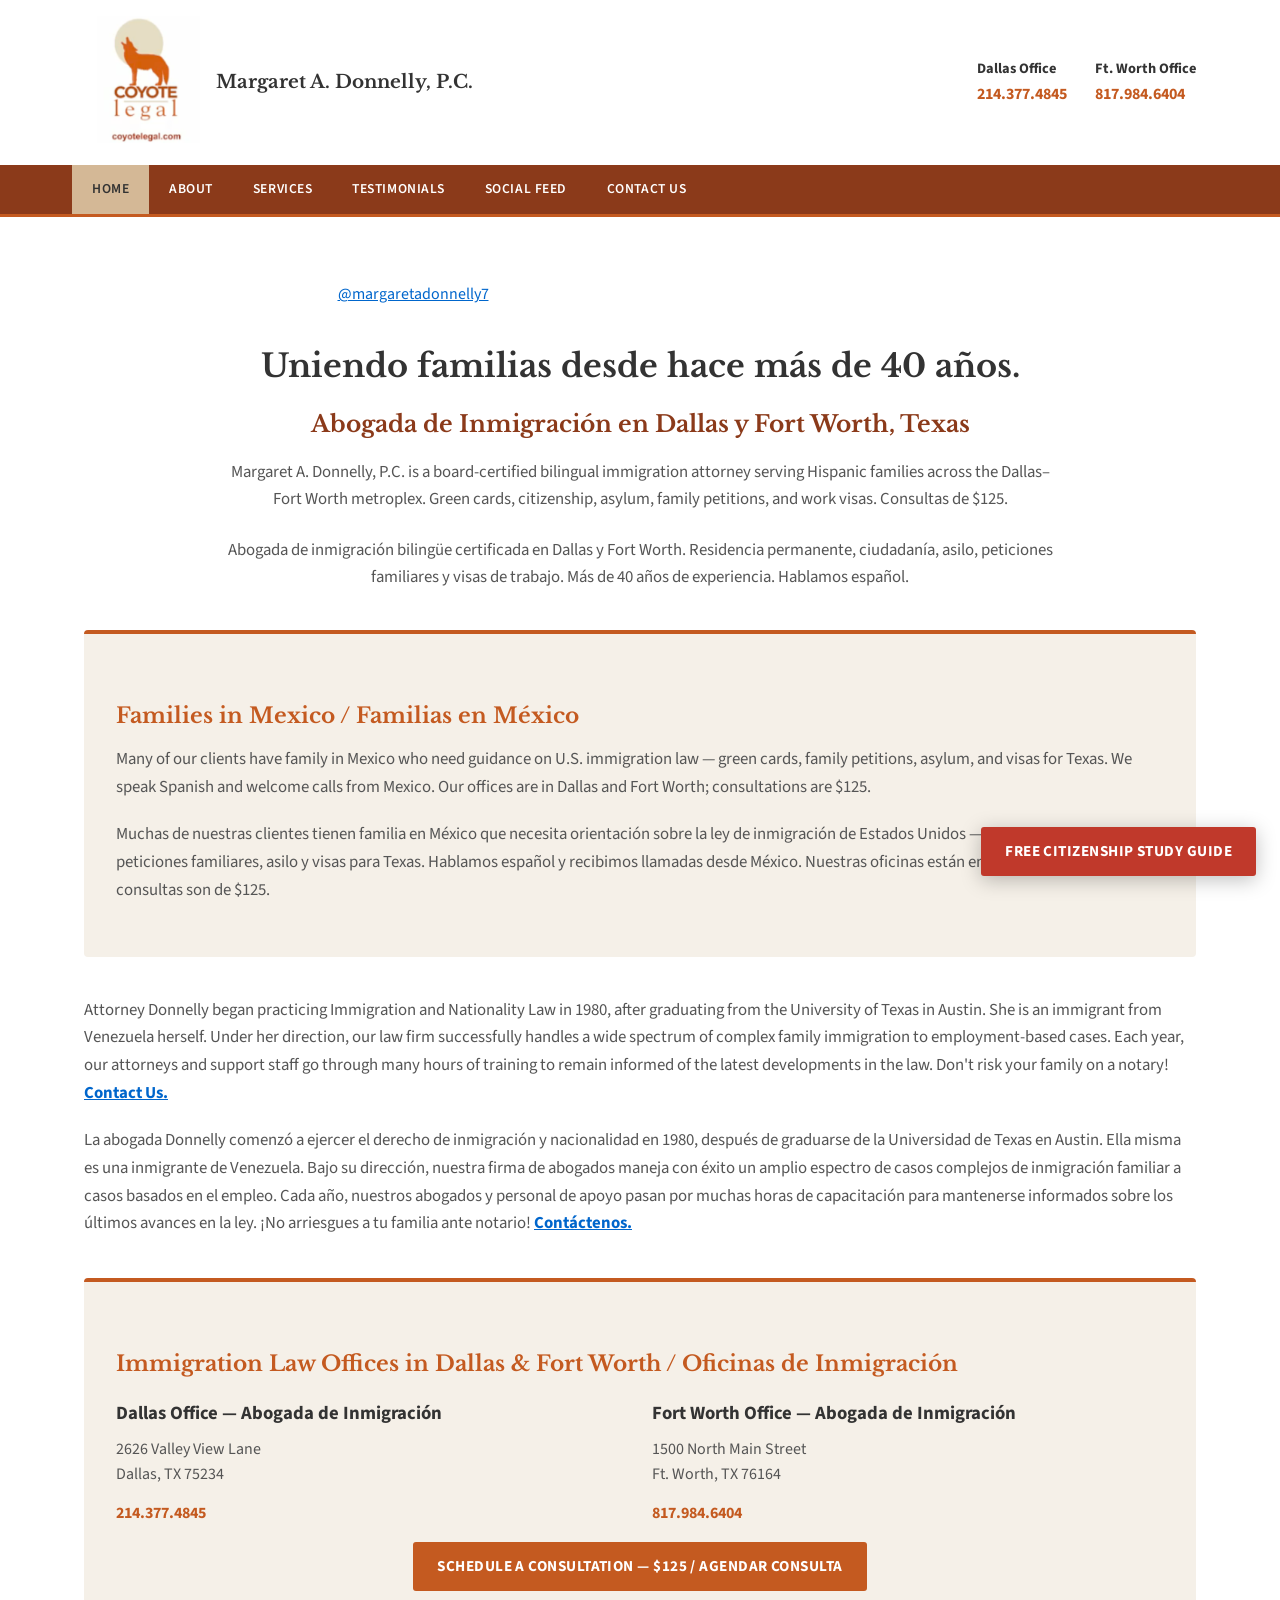
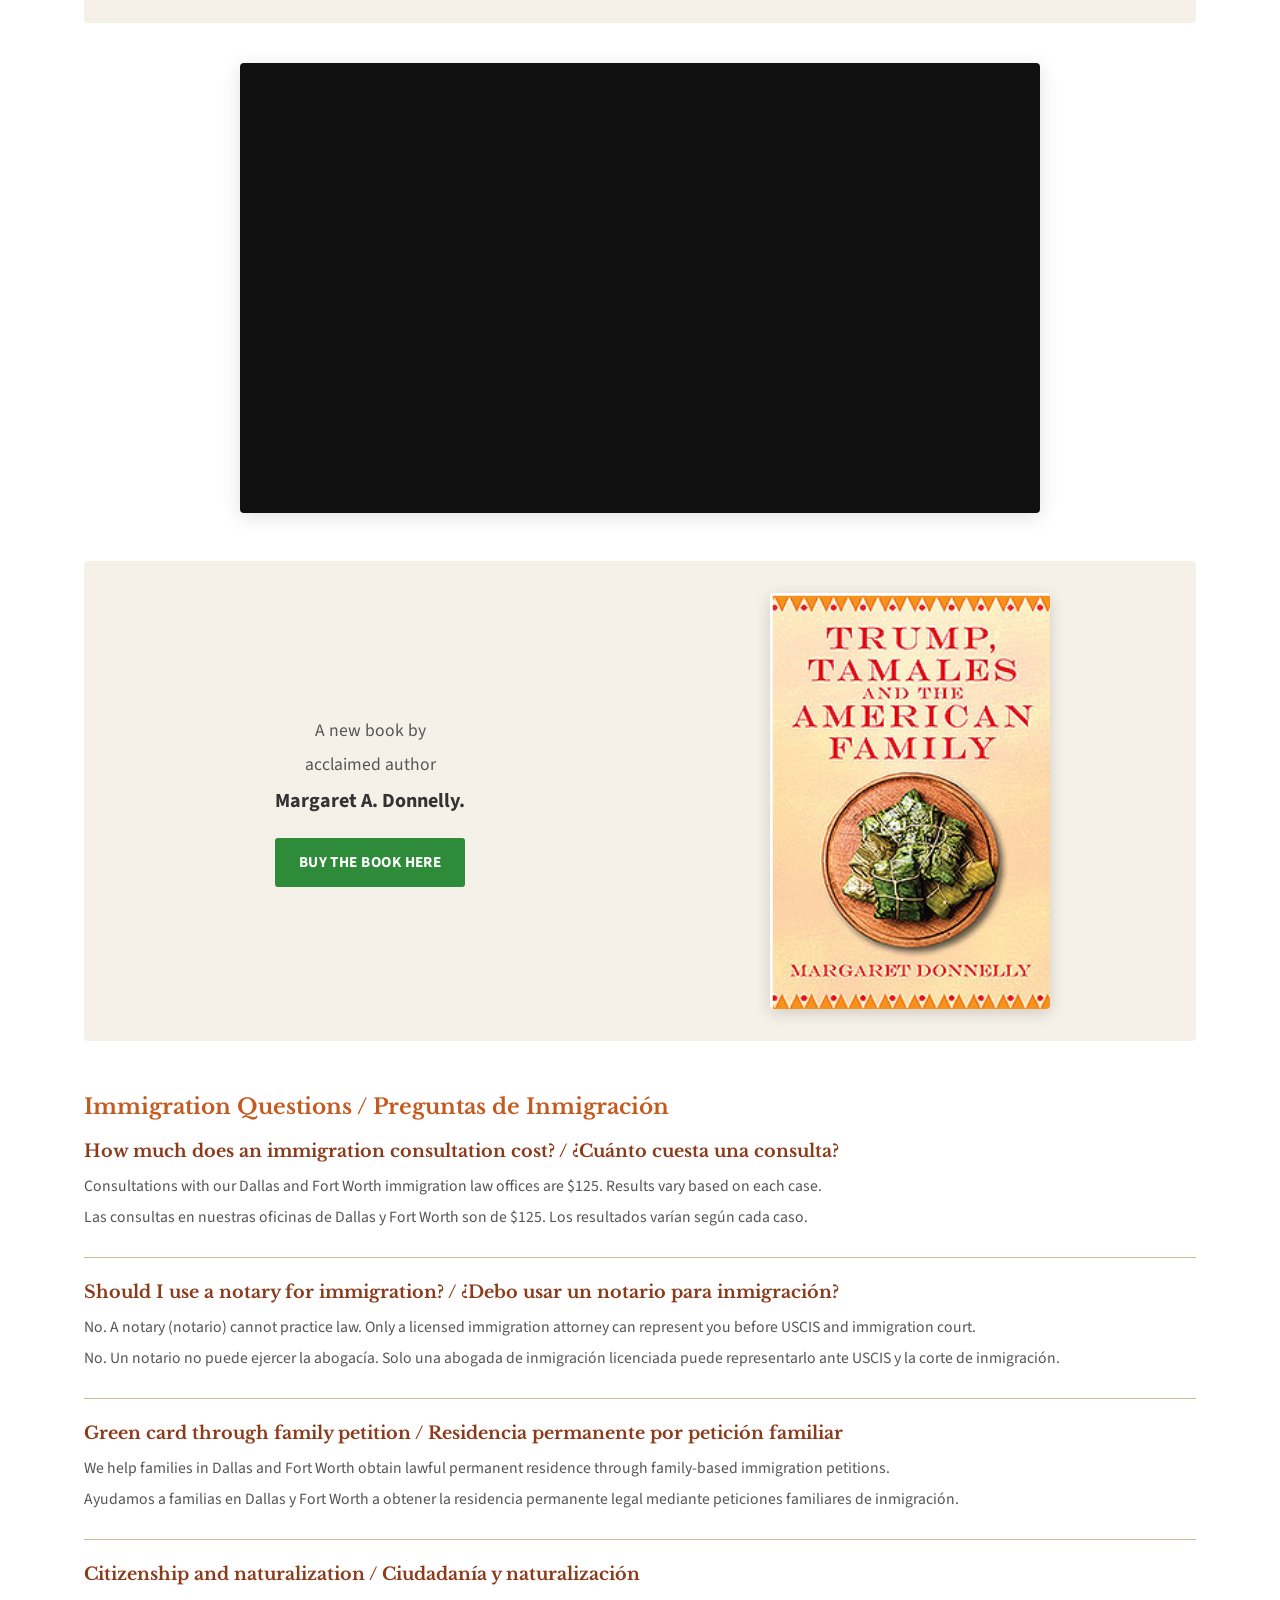
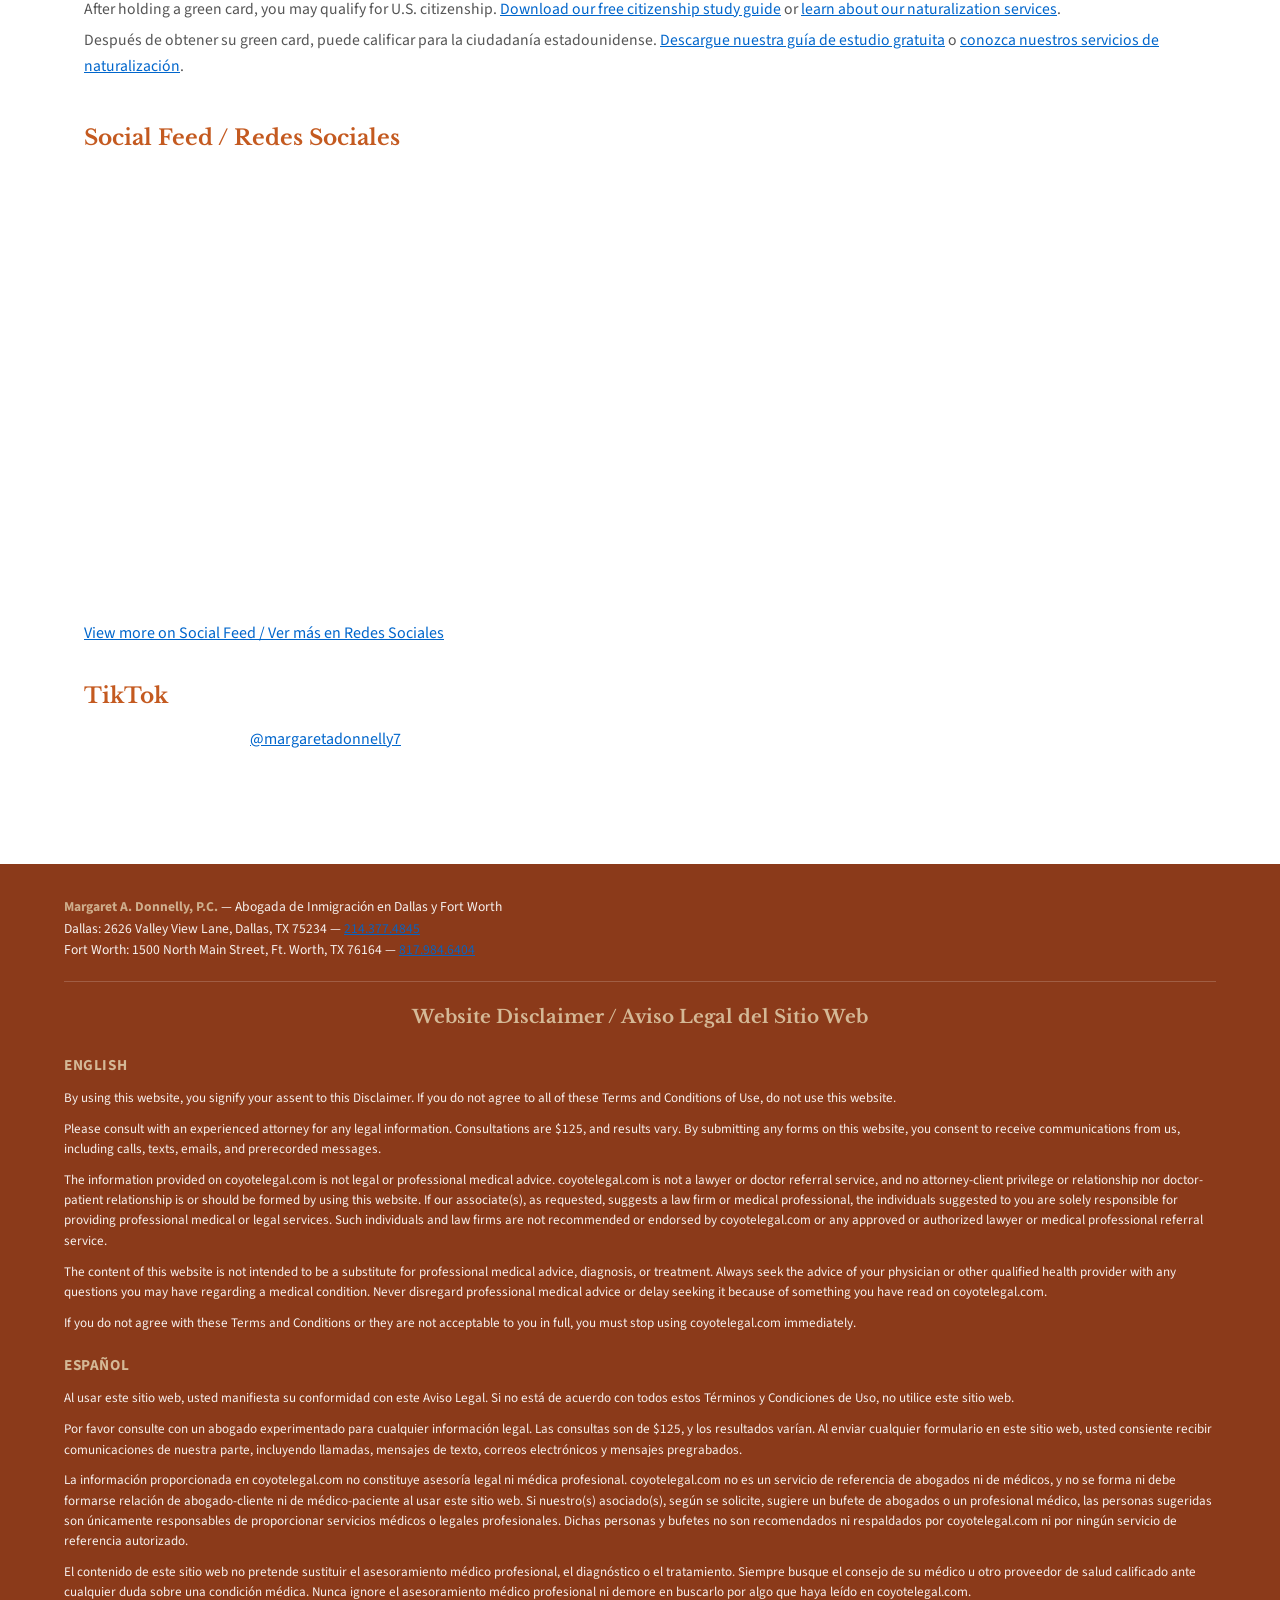
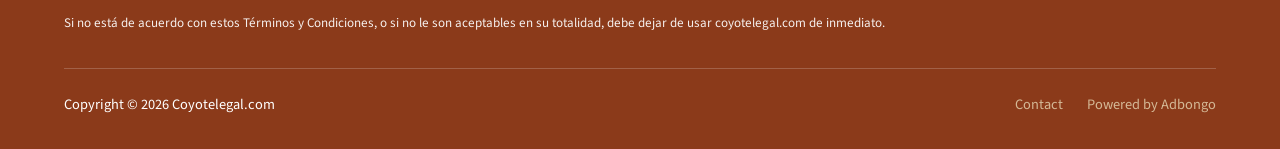
<file: index.html>
<!DOCTYPE html>
<html lang="es">
<head>
  <meta charset="UTF-8" />
  <meta name="viewport" content="width=device-width, initial-scale=1.0" />
  <title>Abogada de Inmigración Dallas & Fort Worth | México y Texas</title>
  <meta name="description" content="Abogada de inmigración bilingüe en Dallas y Fort Worth, TX. Atendemos familias en México y Texas: green card, ciudadanía, asilo y visas. Consulta $125. Hablamos español." />
  <meta name="robots" content="index, follow" />
  <link rel="canonical" href="https://coyotelegal.com/" />
  <link rel="alternate" hreflang="es-MX" href="https://coyotelegal.com/" />
  <link rel="alternate" hreflang="es-US" href="https://coyotelegal.com/" />
  <link rel="alternate" hreflang="en-US" href="https://coyotelegal.com/" />
  <link rel="alternate" hreflang="x-default" href="https://coyotelegal.com/" />
  <meta name="geo.region" content="US-TX" />
  <meta name="geo.placename" content="Dallas-Fort Worth" />
  <meta name="audience" content="Mexico, United States, Hispanic immigration clients" />
  <meta property="og:type" content="website" />
  <meta property="og:site_name" content="Coyote Legal | Margaret A. Donnelly, P.C." />
  <meta property="og:title" content="Abogada de Inmigración Dallas & Fort Worth | México y Texas" />
  <meta property="og:description" content="Abogada de inmigración bilingüe en Dallas y Fort Worth, TX. Atendemos familias en México y Texas: green card, ciudadanía, asilo y visas. Consulta $125. Hablamos español." />
  <meta property="og:url" content="https://coyotelegal.com/" />
  <meta property="og:image" content="https://coyotelegal.com/assets/images/logo.png" />
  <meta property="og:locale" content="es_MX" />
  <meta property="og:locale:alternate" content="es_US" />
  <meta property="og:locale:alternate" content="en_US" />
  <link rel="preconnect" href="https://fonts.googleapis.com" />
  <link rel="preconnect" href="https://fonts.gstatic.com" crossorigin />
  <link href="https://fonts.googleapis.com/css2?family=Libre+Baskerville:wght@400;700&family=Source+Sans+3:wght@400;600;700&display=swap" rel="stylesheet" />
  <link rel="stylesheet" href="assets/css/style.css" />
<script type="application/ld+json">
  {
    "@context": "https://schema.org",
    "@graph": [
      {
        "@type": "LegalService",
        "@id": "https://coyotelegal.com/#organization",
        "name": "Margaret A. Donnelly, P.C.",
        "alternateName": ["Coyote Legal", "Coyotelegal.com"],
        "url": "https://coyotelegal.com",
        "logo": "https://coyotelegal.com/assets/images/logo.png",
        "image": "https://coyotelegal.com/assets/images/logo.png",
        "description": "Bilingual immigration law firm serving Hispanic families in Dallas, Fort Worth, and clients in Mexico and Latin America. Green cards, citizenship, asylum, family petitions, and work visas.",
        "telephone": "+1-214-377-4845",
        "priceRange": "$$",
        "knowsLanguage": ["en", "es"],
        "areaServed": [
          { "@type": "City", "name": "Dallas", "containedInPlace": { "@type": "State", "name": "Texas" } },
          { "@type": "City", "name": "Fort Worth", "containedInPlace": { "@type": "State", "name": "Texas" } },
          { "@type": "AdministrativeArea", "name": "Dallas-Fort Worth metroplex" },
          { "@type": "Country", "name": "Mexico" },
          { "@type": "Country", "name": "United States" }
        ],
        "serviceType": [
          "Immigration Law",
          "Family Immigration",
          "Asylum",
          "Green Card",
          "Naturalization",
          "Adjustment of Status",
          "Work Visas"
        ],
        "founder": {
          "@type": "Person",
          "name": "Margaret A. Donnelly",
          "jobTitle": "Immigration Attorney",
          "knowsAbout": ["Immigration Law", "Nationality Law"]
        },
        "location": [
          {
            "@type": "Place",
            "name": "Dallas Immigration Law Office",
            "telephone": "+1-214-377-4845",
            "address": {
              "@type": "PostalAddress",
              "streetAddress": "2626 Valley View Lane",
              "addressLocality": "Dallas",
              "addressRegion": "TX",
              "postalCode": "75234",
              "addressCountry": "US"
            }
          },
          {
            "@type": "Place",
            "name": "Fort Worth Immigration Law Office",
            "telephone": "+1-817-984-6404",
            "address": {
              "@type": "PostalAddress",
              "streetAddress": "1500 North Main Street",
              "addressLocality": "Fort Worth",
              "addressRegion": "TX",
              "postalCode": "76164",
              "addressCountry": "US"
            }
          }
        ],
        "sameAs": [
          "https://www.tiktok.com/@margaretadonnelly7",
          "https://www.instagram.com/margaretdonnellyinmigracion/",
          "https://www.google.com/maps/place/Margaret+A+Donnelly+PC/@32.9237071,-96.8911079,17z"
        ]
      },
      {
        "@type": "WebSite",
        "@id": "https://coyotelegal.com/#website",
        "url": "https://coyotelegal.com",
        "name": "Coyote Legal",
        "description": "Abogada de inmigración en Dallas, Fort Worth y para familias en México",
        "publisher": { "@id": "https://coyotelegal.com/#organization" },
        "inLanguage": ["es", "en"],
        "audience": {
          "@type": "Audience",
          "geographicArea": [
            { "@type": "Country", "name": "Mexico" },
            { "@type": "Country", "name": "United States" }
          ],
          "audienceType": "Immigration law clients"
        }
      }
    ]
  }
  </script>
</head>
<body>
  <a class="skip" href="#main">Skip to content</a>

  <header class="site-header">
    <div class="header-top">
      <a class="logo-link" href="index.html">
        <img src="assets/images/logo.png" alt="Coyote Legal — abogada de inmigración Dallas y Fort Worth" width="120" height="120" />
        <span class="firm-name">Margaret A. Donnelly, P.C.</span>
      </a>
      <div class="offices">
        <div>
          <span class="office-label">Dallas Office</span>
          <a class="office-phone" href="tel:+12143774845">214.377.4845</a>
        </div>
        <div>
          <span class="office-label">Ft. Worth Office</span>
          <a class="office-phone" href="tel:+18179846404">817.984.6404</a>
        </div>
      </div>
    </div>
    <nav class="site-nav" aria-label="Main">
      <ul>
        <li><a href="index.html">Home</a></li>
        <li><a href="about.html">About</a></li>
        <li><a href="services.html">Services</a></li>
        <li><a href="testimonials.html">Testimonials</a></li>
        <li><a href="social.html">Social Feed</a></li>
        <li><a href="contact.html">Contact Us</a></li>
      </ul>
    </nav>
  </header>

  <main id="main">
    <section class="embed-section" aria-label="Featured TikTok video">
      <blockquote class="tiktok-embed" cite="https://www.tiktok.com/@margaretadonnelly7/video/7636172072045006093" data-video-id="7636172072045006093" style="max-width:605px;min-width:325px;margin:0 auto 2rem;">
        <section>
          <a target="_blank" href="https://www.tiktok.com/@margaretadonnelly7?refer=creator_embed">@margaretadonnelly7</a>
        </section>
      </blockquote>
    </section>

    <h1 class="hero-headline">Uniendo familias desde hace más de 40 años.</h1>
    <p class="seo-subhead">Abogada de Inmigración en Dallas y Fort Worth, Texas</p>
    <p class="seo-intro">Margaret A. Donnelly, P.C. is a board-certified bilingual immigration attorney serving Hispanic families across the Dallas–Fort Worth metroplex. Green cards, citizenship, asylum, family petitions, and work visas. Consultas de $125.</p>
    <p class="seo-intro">Abogada de inmigración bilingüe certificada en Dallas y Fort Worth. Residencia permanente, ciudadanía, asilo, peticiones familiares y visas de trabajo. Más de 40 años de experiencia. Hablamos español.</p>

    <section class="local-offices" aria-labelledby="mexico-audience-heading">
      <h2 class="subsection-title" id="mexico-audience-heading">Families in Mexico / Familias en México</h2>
      <div class="bilingual-block">
        <p>Many of our clients have family in Mexico who need guidance on U.S. immigration law — green cards, family petitions, asylum, and visas for Texas. We speak Spanish and welcome calls from Mexico. Our offices are in Dallas and Fort Worth; consultations are $125.</p>
      </div>
      <div class="bilingual-block">
        <p>Muchas de nuestras clientes tienen familia en México que necesita orientación sobre la ley de inmigración de Estados Unidos — residencia permanente, peticiones familiares, asilo y visas para Texas. Hablamos español y recibimos llamadas desde México. Nuestras oficinas están en Dallas y Fort Worth; las consultas son de $125.</p>
      </div>
    </section>

    <div class="bilingual-block">
      <p>Attorney Donnelly began practicing Immigration and Nationality Law in 1980, after graduating from the University of Texas in Austin. She is an immigrant from Venezuela herself. Under her direction, our law firm successfully handles a wide spectrum of complex family immigration to employment-based cases. Each year, our attorneys and support staff go through many hours of training to remain informed of the latest developments in the law. Don't risk your family on a notary! <a class="contact-link" href="contact.html">Contact Us.</a></p>
    </div>

    <div class="bilingual-block">
      <p>La abogada Donnelly comenzó a ejercer el derecho de inmigración y nacionalidad en 1980, después de graduarse de la Universidad de Texas en Austin. Ella misma es una inmigrante de Venezuela. Bajo su dirección, nuestra firma de abogados maneja con éxito un amplio espectro de casos complejos de inmigración familiar a casos basados en el empleo. Cada año, nuestros abogados y personal de apoyo pasan por muchas horas de capacitación para mantenerse informados sobre los últimos avances en la ley. ¡No arriesgues a tu familia ante notario! <a class="contact-link" href="contact.html">Contáctenos.</a></p>
    </div>

    <section class="local-offices" aria-labelledby="local-offices-heading">
      <h2 class="subsection-title" id="local-offices-heading">Immigration Law Offices in Dallas &amp; Fort Worth / Oficinas de Inmigración</h2>
      <div class="local-offices-grid">
        <div class="local-office">
          <h3>Dallas Office — Abogada de Inmigración</h3>
          <address>
            2626 Valley View Lane<br />
            Dallas, TX 75234
          </address>
          <a class="office-phone" href="tel:+12143774845">214.377.4845</a>
        </div>
        <div class="local-office">
          <h3>Fort Worth Office — Abogada de Inmigración</h3>
          <address>
            1500 North Main Street<br />
            Ft. Worth, TX 76164
          </address>
          <a class="office-phone" href="tel:+18179846404">817.984.6404</a>
        </div>
      </div>
      <p style="margin-top:1rem;text-align:center;"><a class="btn btn-orange" href="contact.html">Schedule a Consultation — $125 / Agendar Consulta</a></p>
    </section>

    <div class="video-wrap">
      <iframe src="https://www.youtube.com/embed/xYuE2V2QsJM" title="Coyote Legal — Margaret A. Donnelly, P.C." allow="accelerometer; autoplay; clipboard-write; encrypted-media; gyroscope; picture-in-picture" allowfullscreen loading="lazy"></iframe>
    </div>

    <section class="book-promo" aria-labelledby="book-heading">
      <div class="book-promo-text">
        <p id="book-heading">A new book by</p>
        <p>acclaimed author</p>
        <p class="author">Margaret A. Donnelly.</p>
        <a class="btn btn-green" href="https://www.amazon.com/Tamales-American-Family-Margaret-Donnelly-ebook/dp/B086XLYMQW/" target="_blank" rel="noopener noreferrer">Buy the Book Here</a>
      </div>
      <img src="assets/images/tamales.png" alt="Book cover: Trump, Tamales and the American Family by Margaret Donnelly" width="280" height="420" />
    </section>

    <section class="faq-section" aria-labelledby="faq-heading">
      <h2 class="subsection-title" id="faq-heading">Immigration Questions / Preguntas de Inmigración</h2>

      <article class="faq-item">
        <h3>How much does an immigration consultation cost? / ¿Cuánto cuesta una consulta?</h3>
        <p>Consultations with our Dallas and Fort Worth immigration law offices are $125. Results vary based on each case.</p>
        <p>Las consultas en nuestras oficinas de Dallas y Fort Worth son de $125. Los resultados varían según cada caso.</p>
      </article>

      <article class="faq-item">
        <h3>Should I use a notary for immigration? / ¿Debo usar un notario para inmigración?</h3>
        <p>No. A notary (notario) cannot practice law. Only a licensed immigration attorney can represent you before USCIS and immigration court.</p>
        <p>No. Un notario no puede ejercer la abogacía. Solo una abogada de inmigración licenciada puede representarlo ante USCIS y la corte de inmigración.</p>
      </article>

      <article class="faq-item">
        <h3>Green card through family petition / Residencia permanente por petición familiar</h3>
        <p>We help families in Dallas and Fort Worth obtain lawful permanent residence through family-based immigration petitions.</p>
        <p>Ayudamos a familias en Dallas y Fort Worth a obtener la residencia permanente legal mediante peticiones familiares de inmigración.</p>
      </article>

      <article class="faq-item">
        <h3>Citizenship and naturalization / Ciudadanía y naturalización</h3>
        <p>After holding a green card, you may qualify for U.S. citizenship. <a href="study-guide.html">Download our free citizenship study guide</a> or <a href="services.html#naturalization">learn about our naturalization services</a>.</p>
        <p>Después de obtener su green card, puede calificar para la ciudadanía estadounidense. <a href="study-guide.html">Descargue nuestra guía de estudio gratuita</a> o <a href="services.html#naturalization">conozca nuestros servicios de naturalización</a>.</p>
      </article>
    </section>

    <section class="embed-section" aria-labelledby="social-feed-heading">
      <h2 class="subsection-title" id="social-feed-heading">Social Feed / Redes Sociales</h2>
      <div class="juicer-wrap">
        <script type="text/javascript" src="https://www.juicer.io/embed/margaret-a-donnelly-pc/embed-code.js?beta=true" async defer></script>
      </div>
      <p style="margin-top:1rem;"><a href="social.html">View more on Social Feed / Ver más en Redes Sociales</a></p>
    </section>

    <section class="embed-section" aria-labelledby="tiktok-feed-heading">
      <h2 class="subsection-title" id="tiktok-feed-heading">TikTok</h2>
      <blockquote class="tiktok-embed" cite="https://www.tiktok.com/@margaretadonnelly7" data-unique-id="margaretadonnelly7" data-embed-type="creator" style="max-width:780px;min-width:288px;margin:0 auto;">
        <section>
          <a target="_blank" href="https://www.tiktok.com/@margaretadonnelly7?refer=creator_embed">@margaretadonnelly7</a>
        </section>
      </blockquote>
    </section>
  </main>

  <a class="study-guide-float btn btn-red" href="study-guide.html">Free Citizenship Study Guide</a>

  <footer class="site-footer" id="disclaimer">
    <div class="footer-nap">
      <p><strong>Margaret A. Donnelly, P.C.</strong> — Abogada de Inmigración en Dallas y Fort Worth</p>
      <p>Dallas: 2626 Valley View Lane, Dallas, TX 75234 — <a href="tel:+12143774845">214.377.4845</a></p>
      <p>Fort Worth: 1500 North Main Street, Ft. Worth, TX 76164 — <a href="tel:+18179846404">817.984.6404</a></p>
    </div>

    <div class="footer-disclaimer">
      <h2 class="footer-disclaimer-title">Website Disclaimer / Aviso Legal del Sitio Web</h2>

      <div class="footer-disclaimer-lang">
        <h3>English</h3>
        <p>By using this website, you signify your assent to this Disclaimer. If you do not agree to all of these Terms and Conditions of Use, do not use this website.</p>
        <p>Please consult with an experienced attorney for any legal information. Consultations are $125, and results vary. By submitting any forms on this website, you consent to receive communications from us, including calls, texts, emails, and prerecorded messages.</p>
        <p>The information provided on coyotelegal.com is not legal or professional medical advice. coyotelegal.com is not a lawyer or doctor referral service, and no attorney-client privilege or relationship nor doctor-patient relationship is or should be formed by using this website. If our associate(s), as requested, suggests a law firm or medical professional, the individuals suggested to you are solely responsible for providing professional medical or legal services. Such individuals and law firms are not recommended or endorsed by coyotelegal.com or any approved or authorized lawyer or medical professional referral service.</p>
        <p>The content of this website is not intended to be a substitute for professional medical advice, diagnosis, or treatment. Always seek the advice of your physician or other qualified health provider with any questions you may have regarding a medical condition. Never disregard professional medical advice or delay seeking it because of something you have read on coyotelegal.com.</p>
        <p>If you do not agree with these Terms and Conditions or they are not acceptable to you in full, you must stop using coyotelegal.com immediately.</p>
      </div>

      <div class="footer-disclaimer-lang">
        <h3>Español</h3>
        <p>Al usar este sitio web, usted manifiesta su conformidad con este Aviso Legal. Si no está de acuerdo con todos estos Términos y Condiciones de Uso, no utilice este sitio web.</p>
        <p>Por favor consulte con un abogado experimentado para cualquier información legal. Las consultas son de $125, y los resultados varían. Al enviar cualquier formulario en este sitio web, usted consiente recibir comunicaciones de nuestra parte, incluyendo llamadas, mensajes de texto, correos electrónicos y mensajes pregrabados.</p>
        <p>La información proporcionada en coyotelegal.com no constituye asesoría legal ni médica profesional. coyotelegal.com no es un servicio de referencia de abogados ni de médicos, y no se forma ni debe formarse relación de abogado-cliente ni de médico-paciente al usar este sitio web. Si nuestro(s) asociado(s), según se solicite, sugiere un bufete de abogados o un profesional médico, las personas sugeridas son únicamente responsables de proporcionar servicios médicos o legales profesionales. Dichas personas y bufetes no son recomendados ni respaldados por coyotelegal.com ni por ningún servicio de referencia autorizado.</p>
        <p>El contenido de este sitio web no pretende sustituir el asesoramiento médico profesional, el diagnóstico o el tratamiento. Siempre busque el consejo de su médico u otro proveedor de salud calificado ante cualquier duda sobre una condición médica. Nunca ignore el asesoramiento médico profesional ni demore en buscarlo por algo que haya leído en coyotelegal.com.</p>
        <p>Si no está de acuerdo con estos Términos y Condiciones, o si no le son aceptables en su totalidad, debe dejar de usar coyotelegal.com de inmediato.</p>
      </div>
    </div>

    <div class="footer-inner">
      <p>Copyright © 2026 Coyotelegal.com</p>
      <div class="footer-links">
        <a href="contact.html">Contact</a>
        <a href="https://adbongo.io" target="_blank" rel="noopener noreferrer">Powered by Adbongo</a>
      </div>
    </div>
  </footer>

  <script src="assets/js/main.js"></script>
  <script async src="https://www.tiktok.com/embed.js"></script>
</body>
</html>
</file>
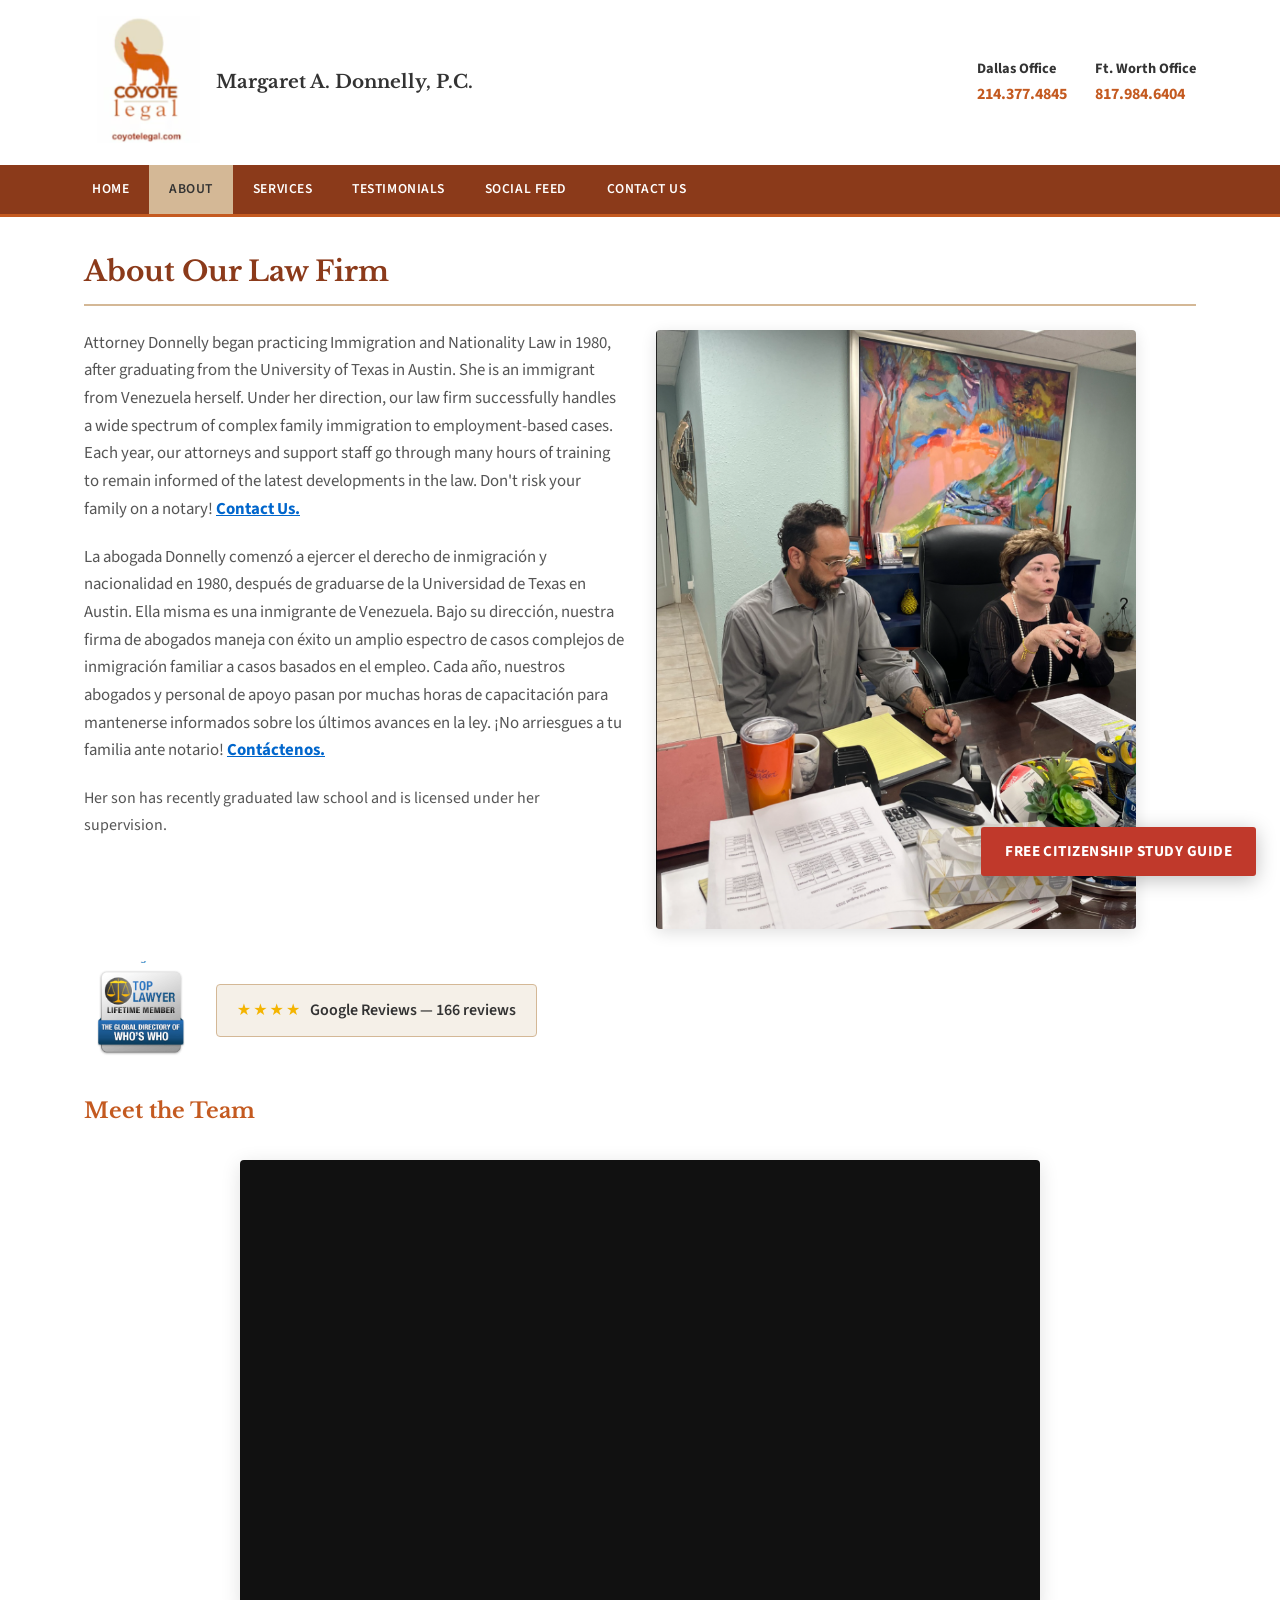
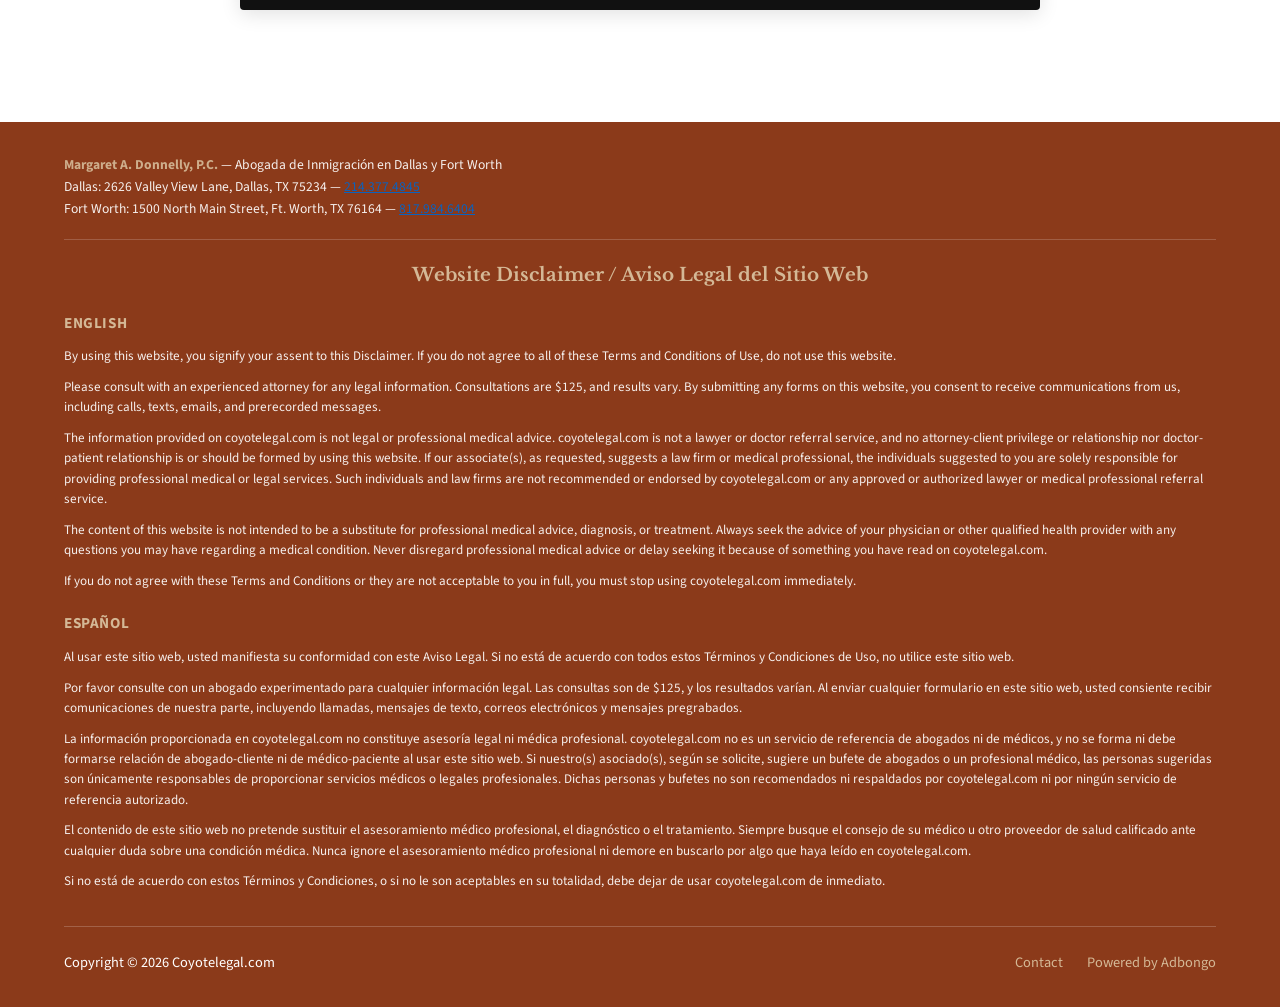
<file: about.html>
<!DOCTYPE html>
<html lang="es">
<head>
  <meta charset="UTF-8" />
  <meta name="viewport" content="width=device-width, initial-scale=1.0" />
  <title>Sobre Nosotros | Abogada de Inmigración Dallas TX | Coyote Legal</title>
  <meta name="description" content="Margaret A. Donnelly, abogada certificada en inmigración con 40+ años de experiencia. Inmigrante de Venezuela sirviendo familias en México, Dallas y Fort Worth." />
  <meta name="robots" content="index, follow" />
  <link rel="canonical" href="https://coyotelegal.com/about.html" />
  <link rel="alternate" hreflang="es-MX" href="https://coyotelegal.com/about.html" />
  <link rel="alternate" hreflang="es-US" href="https://coyotelegal.com/about.html" />
  <link rel="alternate" hreflang="en-US" href="https://coyotelegal.com/about.html" />
  <link rel="alternate" hreflang="x-default" href="https://coyotelegal.com/about.html" />
  <meta name="geo.region" content="US-TX" />
  <meta name="geo.placename" content="Dallas-Fort Worth" />
  <meta name="audience" content="Mexico, United States, Hispanic immigration clients" />
  <meta property="og:type" content="website" />
  <meta property="og:site_name" content="Coyote Legal | Margaret A. Donnelly, P.C." />
  <meta property="og:title" content="Sobre Nosotros | Abogada de Inmigración Dallas TX | Coyote Legal" />
  <meta property="og:description" content="Margaret A. Donnelly, abogada certificada en inmigración con 40+ años de experiencia. Inmigrante de Venezuela sirviendo familias en México, Dallas y Fort Worth." />
  <meta property="og:url" content="https://coyotelegal.com/about.html" />
  <meta property="og:image" content="https://coyotelegal.com/assets/images/logo.png" />
  <meta property="og:locale" content="es_MX" />
  <meta property="og:locale:alternate" content="es_US" />
  <meta property="og:locale:alternate" content="en_US" />
  <link rel="preconnect" href="https://fonts.googleapis.com" />
  <link rel="preconnect" href="https://fonts.gstatic.com" crossorigin />
  <link href="https://fonts.googleapis.com/css2?family=Libre+Baskerville:wght@400;700&family=Source+Sans+3:wght@400;600;700&display=swap" rel="stylesheet" />
  <link rel="stylesheet" href="assets/css/style.css" />
<script type="application/ld+json">
  {
    "@context": "https://schema.org",
    "@graph": [
      {
        "@type": "LegalService",
        "@id": "https://coyotelegal.com/#organization",
        "name": "Margaret A. Donnelly, P.C.",
        "alternateName": ["Coyote Legal", "Coyotelegal.com"],
        "url": "https://coyotelegal.com",
        "logo": "https://coyotelegal.com/assets/images/logo.png",
        "image": "https://coyotelegal.com/assets/images/logo.png",
        "description": "Bilingual immigration law firm serving Hispanic families in Dallas, Fort Worth, and clients in Mexico and Latin America. Green cards, citizenship, asylum, family petitions, and work visas.",
        "telephone": "+1-214-377-4845",
        "priceRange": "$$",
        "knowsLanguage": ["en", "es"],
        "areaServed": [
          { "@type": "City", "name": "Dallas", "containedInPlace": { "@type": "State", "name": "Texas" } },
          { "@type": "City", "name": "Fort Worth", "containedInPlace": { "@type": "State", "name": "Texas" } },
          { "@type": "AdministrativeArea", "name": "Dallas-Fort Worth metroplex" },
          { "@type": "Country", "name": "Mexico" },
          { "@type": "Country", "name": "United States" }
        ],
        "serviceType": [
          "Immigration Law",
          "Family Immigration",
          "Asylum",
          "Green Card",
          "Naturalization",
          "Adjustment of Status",
          "Work Visas"
        ],
        "founder": {
          "@type": "Person",
          "name": "Margaret A. Donnelly",
          "jobTitle": "Immigration Attorney",
          "knowsAbout": ["Immigration Law", "Nationality Law"]
        },
        "location": [
          {
            "@type": "Place",
            "name": "Dallas Immigration Law Office",
            "telephone": "+1-214-377-4845",
            "address": {
              "@type": "PostalAddress",
              "streetAddress": "2626 Valley View Lane",
              "addressLocality": "Dallas",
              "addressRegion": "TX",
              "postalCode": "75234",
              "addressCountry": "US"
            }
          },
          {
            "@type": "Place",
            "name": "Fort Worth Immigration Law Office",
            "telephone": "+1-817-984-6404",
            "address": {
              "@type": "PostalAddress",
              "streetAddress": "1500 North Main Street",
              "addressLocality": "Fort Worth",
              "addressRegion": "TX",
              "postalCode": "76164",
              "addressCountry": "US"
            }
          }
        ],
        "sameAs": [
          "https://www.tiktok.com/@margaretadonnelly7",
          "https://www.instagram.com/margaretdonnellyinmigracion/",
          "https://www.google.com/maps/place/Margaret+A+Donnelly+PC/@32.9237071,-96.8911079,17z"
        ]
      },
      {
        "@type": "WebSite",
        "@id": "https://coyotelegal.com/#website",
        "url": "https://coyotelegal.com",
        "name": "Coyote Legal",
        "description": "Abogada de inmigración en Dallas, Fort Worth y para familias en México",
        "publisher": { "@id": "https://coyotelegal.com/#organization" },
        "inLanguage": ["es", "en"],
        "audience": {
          "@type": "Audience",
          "geographicArea": [
            { "@type": "Country", "name": "Mexico" },
            { "@type": "Country", "name": "United States" }
          ],
          "audienceType": "Immigration law clients"
        }
      }
    ]
  }
  </script>
</head>
<body>
  <a class="skip" href="#main">Skip to content</a>

  <header class="site-header">
    <div class="header-top">
      <a class="logo-link" href="index.html">
        <img src="assets/images/logo.png" alt="Coyote Legal — abogada de inmigración Dallas y Fort Worth" width="120" height="120" />
        <span class="firm-name">Margaret A. Donnelly, P.C.</span>
      </a>
      <div class="offices">
        <div>
          <span class="office-label">Dallas Office</span>
          <a class="office-phone" href="tel:+12143774845">214.377.4845</a>
        </div>
        <div>
          <span class="office-label">Ft. Worth Office</span>
          <a class="office-phone" href="tel:+18179846404">817.984.6404</a>
        </div>
      </div>
    </div>
    <nav class="site-nav" aria-label="Main">
      <ul>
        <li><a href="index.html">Home</a></li>
        <li><a href="about.html">About</a></li>
        <li><a href="services.html">Services</a></li>
        <li><a href="testimonials.html">Testimonials</a></li>
        <li><a href="social.html">Social Feed</a></li>
        <li><a href="contact.html">Contact Us</a></li>
      </ul>
    </nav>
  </header>

  <main id="main">
    <h1 class="section-title">About Our Law Firm</h1>

    <div class="about-grid">
      <div>
        <div class="bilingual-block">
          <p>Attorney Donnelly began practicing Immigration and Nationality Law in 1980, after graduating from the University of Texas in Austin. She is an immigrant from Venezuela herself. Under her direction, our law firm successfully handles a wide spectrum of complex family immigration to employment-based cases. Each year, our attorneys and support staff go through many hours of training to remain informed of the latest developments in the law. Don't risk your family on a notary! <a class="contact-link" href="contact.html">Contact Us.</a></p>
        </div>
        <div class="bilingual-block">
          <p>La abogada Donnelly comenzó a ejercer el derecho de inmigración y nacionalidad en 1980, después de graduarse de la Universidad de Texas en Austin. Ella misma es una inmigrante de Venezuela. Bajo su dirección, nuestra firma de abogados maneja con éxito un amplio espectro de casos complejos de inmigración familiar a casos basados en el empleo. Cada año, nuestros abogados y personal de apoyo pasan por muchas horas de capacitación para mantenerse informados sobre los últimos avances en la ley. ¡No arriesgues a tu familia ante notario! <a class="contact-link" href="contact.html">Contáctenos.</a></p>
        </div>
        <p style="margin-top:1.25rem;color:var(--text-muted);">Her son has recently graduated law school and is licensed under her supervision.</p>
      </div>
      <img src="assets/images/lawfirmphoto.png" alt="Margaret A. Donnelly and associate at the law firm office" width="480" height="640" />
    </div>

    <div class="badge-row">
      <img src="assets/images/toplawyericon.png" alt="Top Lawyer Lifetime Member — The Global Directory of Who's Who" width="200" height="120" />
      <a class="google-reviews" href="https://www.google.com/maps/place/Margaret+A+Donnelly+PC/@32.9237071,-96.8911079,17z/data=!4m6!3m5!1s0x864c27affb2f70e5:0xd7da70a534f1c079!8m2!3d32.9237026!4d-96.888533!16s%2Fg%2F1tjy1xd_" target="_blank" rel="noopener noreferrer">
        <span class="stars">★★★★</span> Google Reviews — 166 reviews
      </a>
    </div>

    <h2 class="subsection-title">Meet the Team</h2>
    <div class="video-wrap">
      <iframe src="https://www.youtube.com/embed/XWlUVuT4p9Q" title="Margaret Donnelly's son — law school graduate" allow="accelerometer; autoplay; clipboard-write; encrypted-media; gyroscope; picture-in-picture" allowfullscreen loading="lazy"></iframe>
    </div>
  </main>

  <a class="study-guide-float btn btn-red" href="study-guide.html">Free Citizenship Study Guide</a>

  <footer class="site-footer" id="disclaimer">
    <div class="footer-nap">
      <p><strong>Margaret A. Donnelly, P.C.</strong> — Abogada de Inmigración en Dallas y Fort Worth</p>
      <p>Dallas: 2626 Valley View Lane, Dallas, TX 75234 — <a href="tel:+12143774845">214.377.4845</a></p>
      <p>Fort Worth: 1500 North Main Street, Ft. Worth, TX 76164 — <a href="tel:+18179846404">817.984.6404</a></p>
    </div>

    <div class="footer-disclaimer">
      <h2 class="footer-disclaimer-title">Website Disclaimer / Aviso Legal del Sitio Web</h2>

      <div class="footer-disclaimer-lang">
        <h3>English</h3>
        <p>By using this website, you signify your assent to this Disclaimer. If you do not agree to all of these Terms and Conditions of Use, do not use this website.</p>
        <p>Please consult with an experienced attorney for any legal information. Consultations are $125, and results vary. By submitting any forms on this website, you consent to receive communications from us, including calls, texts, emails, and prerecorded messages.</p>
        <p>The information provided on coyotelegal.com is not legal or professional medical advice. coyotelegal.com is not a lawyer or doctor referral service, and no attorney-client privilege or relationship nor doctor-patient relationship is or should be formed by using this website. If our associate(s), as requested, suggests a law firm or medical professional, the individuals suggested to you are solely responsible for providing professional medical or legal services. Such individuals and law firms are not recommended or endorsed by coyotelegal.com or any approved or authorized lawyer or medical professional referral service.</p>
        <p>The content of this website is not intended to be a substitute for professional medical advice, diagnosis, or treatment. Always seek the advice of your physician or other qualified health provider with any questions you may have regarding a medical condition. Never disregard professional medical advice or delay seeking it because of something you have read on coyotelegal.com.</p>
        <p>If you do not agree with these Terms and Conditions or they are not acceptable to you in full, you must stop using coyotelegal.com immediately.</p>
      </div>

      <div class="footer-disclaimer-lang">
        <h3>Español</h3>
        <p>Al usar este sitio web, usted manifiesta su conformidad con este Aviso Legal. Si no está de acuerdo con todos estos Términos y Condiciones de Uso, no utilice este sitio web.</p>
        <p>Por favor consulte con un abogado experimentado para cualquier información legal. Las consultas son de $125, y los resultados varían. Al enviar cualquier formulario en este sitio web, usted consiente recibir comunicaciones de nuestra parte, incluyendo llamadas, mensajes de texto, correos electrónicos y mensajes pregrabados.</p>
        <p>La información proporcionada en coyotelegal.com no constituye asesoría legal ni médica profesional. coyotelegal.com no es un servicio de referencia de abogados ni de médicos, y no se forma ni debe formarse relación de abogado-cliente ni de médico-paciente al usar este sitio web. Si nuestro(s) asociado(s), según se solicite, sugiere un bufete de abogados o un profesional médico, las personas sugeridas son únicamente responsables de proporcionar servicios médicos o legales profesionales. Dichas personas y bufetes no son recomendados ni respaldados por coyotelegal.com ni por ningún servicio de referencia autorizado.</p>
        <p>El contenido de este sitio web no pretende sustituir el asesoramiento médico profesional, el diagnóstico o el tratamiento. Siempre busque el consejo de su médico u otro proveedor de salud calificado ante cualquier duda sobre una condición médica. Nunca ignore el asesoramiento médico profesional ni demore en buscarlo por algo que haya leído en coyotelegal.com.</p>
        <p>Si no está de acuerdo con estos Términos y Condiciones, o si no le son aceptables en su totalidad, debe dejar de usar coyotelegal.com de inmediato.</p>
      </div>
    </div>

    <div class="footer-inner">
      <p>Copyright © 2026 Coyotelegal.com</p>
      <div class="footer-links">
        <a href="contact.html">Contact</a>
        <a href="https://adbongo.io" target="_blank" rel="noopener noreferrer">Powered by Adbongo</a>
      </div>
    </div>
  </footer>

  <script src="assets/js/main.js"></script>
</body>
</html>
</file>
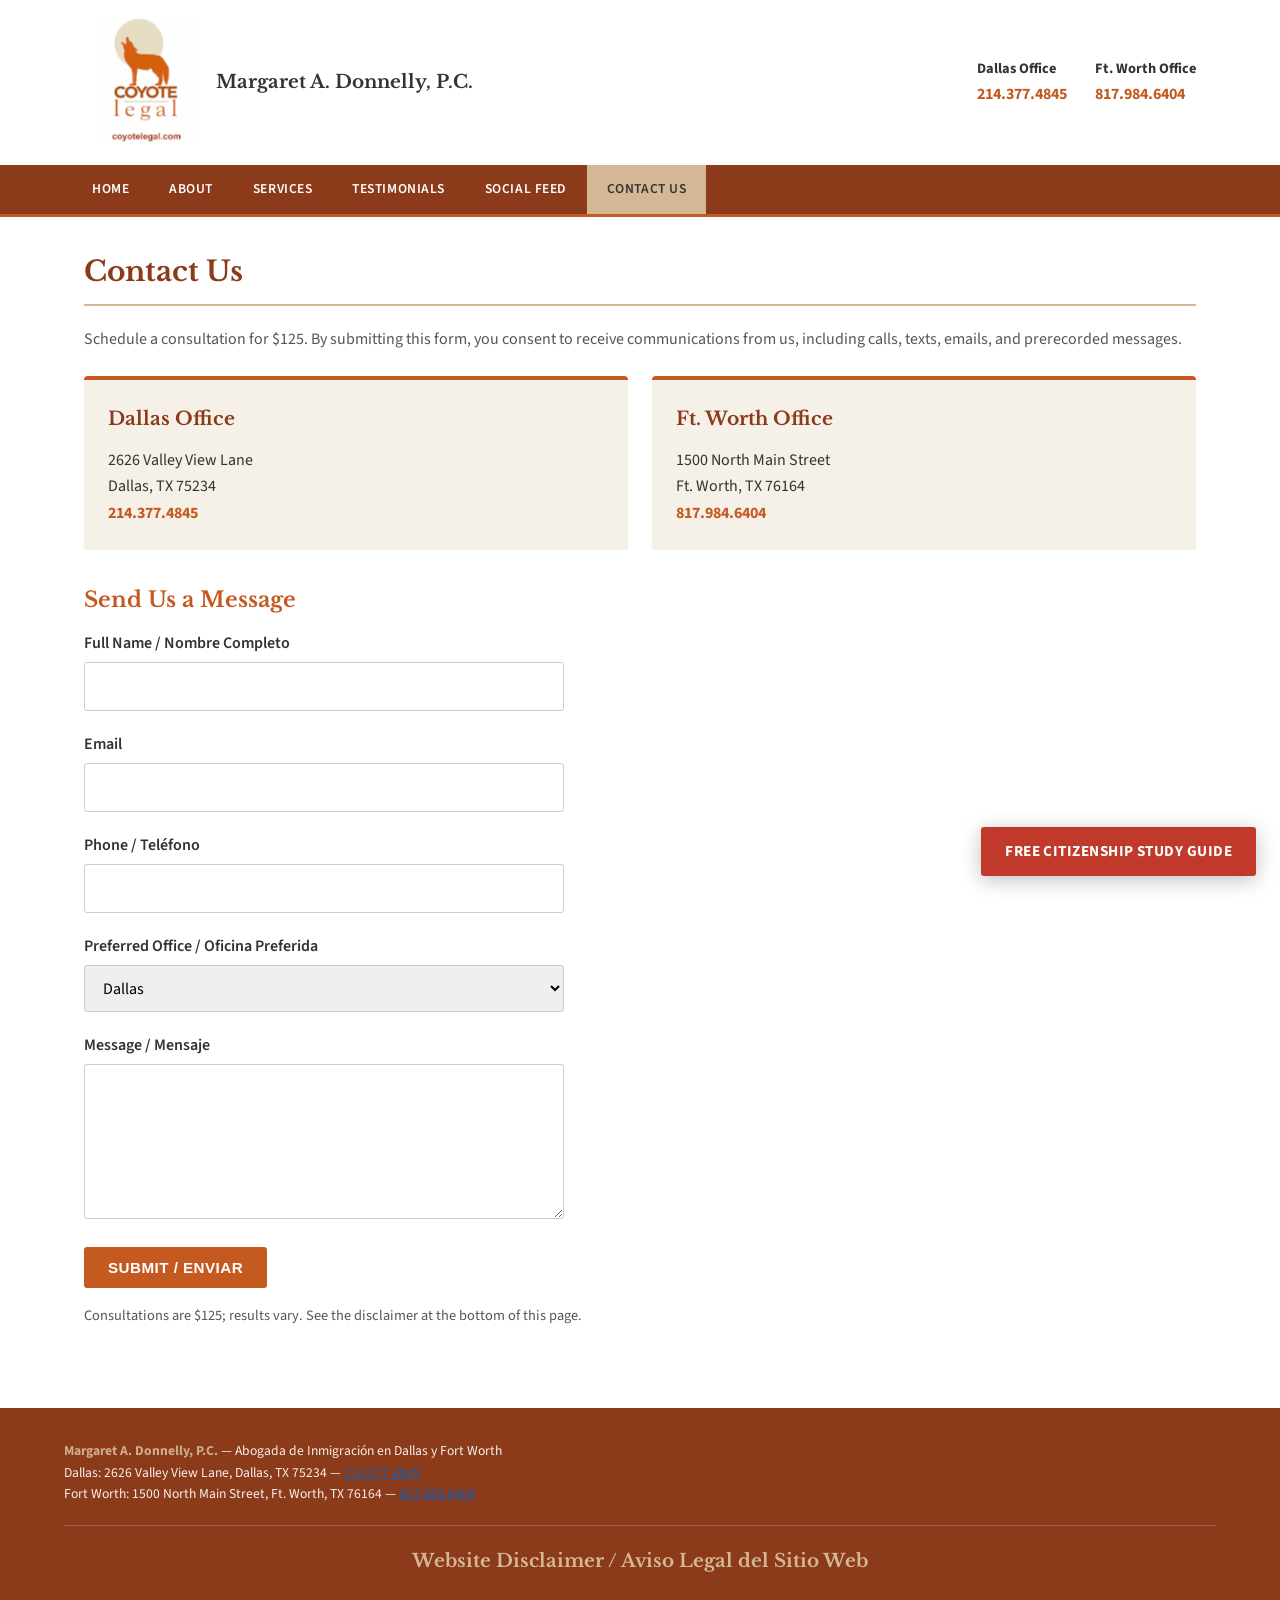
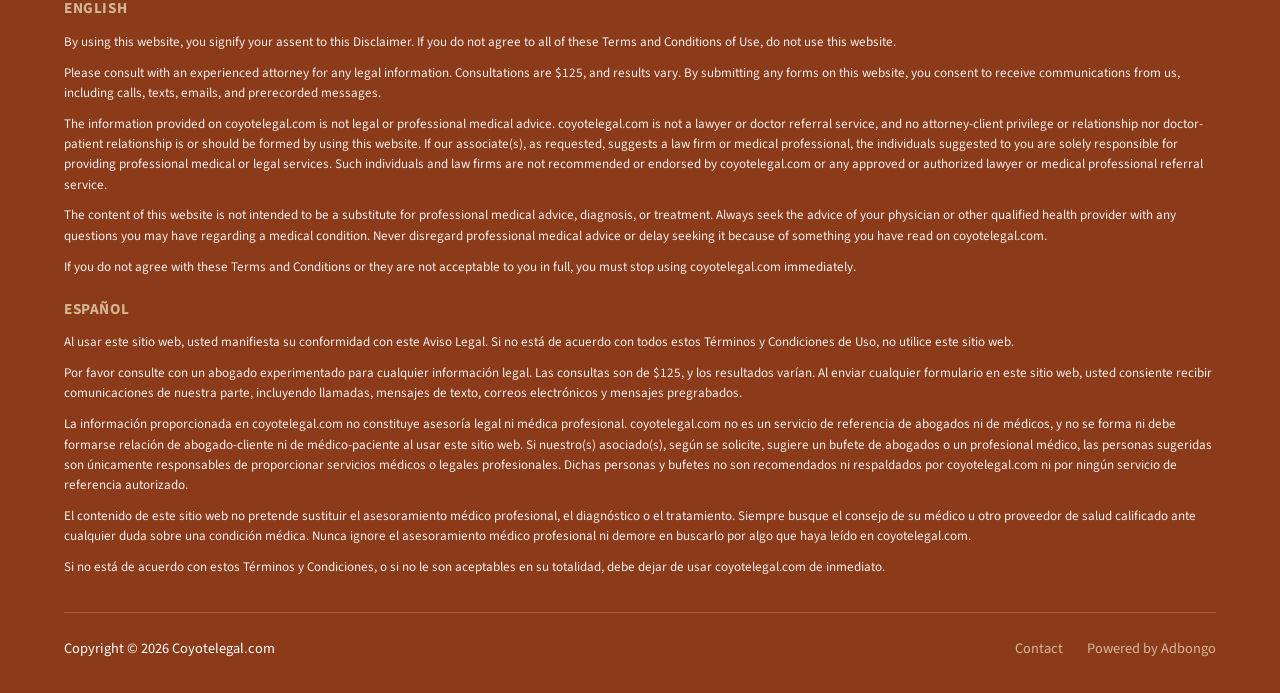
<file: contact.html>
<!DOCTYPE html>
<html lang="es">
<head>
  <meta charset="UTF-8" />
  <meta name="viewport" content="width=device-width, initial-scale=1.0" />
  <title>Contacto | Abogada de Inmigración Dallas & Fort Worth TX</title>
  <meta name="description" content="Oficinas en Dallas y Fort Worth. Llamadas desde México bienvenidas. 214.377.4845 o 817.984.6404. Consultas $125. Hablamos español." />
  <meta name="robots" content="index, follow" />
  <link rel="canonical" href="https://coyotelegal.com/contact.html" />
  <link rel="alternate" hreflang="es-MX" href="https://coyotelegal.com/contact.html" />
  <link rel="alternate" hreflang="es-US" href="https://coyotelegal.com/contact.html" />
  <link rel="alternate" hreflang="en-US" href="https://coyotelegal.com/contact.html" />
  <link rel="alternate" hreflang="x-default" href="https://coyotelegal.com/contact.html" />
  <meta name="geo.region" content="US-TX" />
  <meta name="geo.placename" content="Dallas-Fort Worth" />
  <meta name="audience" content="Mexico, United States, Hispanic immigration clients" />
  <meta property="og:type" content="website" />
  <meta property="og:site_name" content="Coyote Legal | Margaret A. Donnelly, P.C." />
  <meta property="og:title" content="Contacto | Abogada de Inmigración Dallas & Fort Worth TX" />
  <meta property="og:description" content="Oficinas en Dallas y Fort Worth. Llamadas desde México bienvenidas. 214.377.4845 o 817.984.6404. Consultas $125. Hablamos español." />
  <meta property="og:url" content="https://coyotelegal.com/contact.html" />
  <meta property="og:image" content="https://coyotelegal.com/assets/images/logo.png" />
  <meta property="og:locale" content="es_MX" />
  <meta property="og:locale:alternate" content="es_US" />
  <meta property="og:locale:alternate" content="en_US" />
  <link rel="preconnect" href="https://fonts.googleapis.com" />
  <link rel="preconnect" href="https://fonts.gstatic.com" crossorigin />
  <link href="https://fonts.googleapis.com/css2?family=Libre+Baskerville:wght@400;700&family=Source+Sans+3:wght@400;600;700&display=swap" rel="stylesheet" />
  <link rel="stylesheet" href="assets/css/style.css" />
<script type="application/ld+json">
  {
    "@context": "https://schema.org",
    "@graph": [
      {
        "@type": "LegalService",
        "@id": "https://coyotelegal.com/#organization",
        "name": "Margaret A. Donnelly, P.C.",
        "alternateName": ["Coyote Legal", "Coyotelegal.com"],
        "url": "https://coyotelegal.com",
        "logo": "https://coyotelegal.com/assets/images/logo.png",
        "image": "https://coyotelegal.com/assets/images/logo.png",
        "description": "Bilingual immigration law firm serving Hispanic families in Dallas, Fort Worth, and clients in Mexico and Latin America. Green cards, citizenship, asylum, family petitions, and work visas.",
        "telephone": "+1-214-377-4845",
        "priceRange": "$$",
        "knowsLanguage": ["en", "es"],
        "areaServed": [
          { "@type": "City", "name": "Dallas", "containedInPlace": { "@type": "State", "name": "Texas" } },
          { "@type": "City", "name": "Fort Worth", "containedInPlace": { "@type": "State", "name": "Texas" } },
          { "@type": "AdministrativeArea", "name": "Dallas-Fort Worth metroplex" },
          { "@type": "Country", "name": "Mexico" },
          { "@type": "Country", "name": "United States" }
        ],
        "serviceType": [
          "Immigration Law",
          "Family Immigration",
          "Asylum",
          "Green Card",
          "Naturalization",
          "Adjustment of Status",
          "Work Visas"
        ],
        "founder": {
          "@type": "Person",
          "name": "Margaret A. Donnelly",
          "jobTitle": "Immigration Attorney",
          "knowsAbout": ["Immigration Law", "Nationality Law"]
        },
        "location": [
          {
            "@type": "Place",
            "name": "Dallas Immigration Law Office",
            "telephone": "+1-214-377-4845",
            "address": {
              "@type": "PostalAddress",
              "streetAddress": "2626 Valley View Lane",
              "addressLocality": "Dallas",
              "addressRegion": "TX",
              "postalCode": "75234",
              "addressCountry": "US"
            }
          },
          {
            "@type": "Place",
            "name": "Fort Worth Immigration Law Office",
            "telephone": "+1-817-984-6404",
            "address": {
              "@type": "PostalAddress",
              "streetAddress": "1500 North Main Street",
              "addressLocality": "Fort Worth",
              "addressRegion": "TX",
              "postalCode": "76164",
              "addressCountry": "US"
            }
          }
        ],
        "sameAs": [
          "https://www.tiktok.com/@margaretadonnelly7",
          "https://www.instagram.com/margaretdonnellyinmigracion/",
          "https://www.google.com/maps/place/Margaret+A+Donnelly+PC/@32.9237071,-96.8911079,17z"
        ]
      },
      {
        "@type": "WebSite",
        "@id": "https://coyotelegal.com/#website",
        "url": "https://coyotelegal.com",
        "name": "Coyote Legal",
        "description": "Abogada de inmigración en Dallas, Fort Worth y para familias en México",
        "publisher": { "@id": "https://coyotelegal.com/#organization" },
        "inLanguage": ["es", "en"],
        "audience": {
          "@type": "Audience",
          "geographicArea": [
            { "@type": "Country", "name": "Mexico" },
            { "@type": "Country", "name": "United States" }
          ],
          "audienceType": "Immigration law clients"
        }
      }
    ]
  }
  </script>
</head>
<body>
  <a class="skip" href="#main">Skip to content</a>

  <header class="site-header">
    <div class="header-top">
      <a class="logo-link" href="index.html">
        <img src="assets/images/logo.png" alt="Coyote Legal — abogada de inmigración Dallas y Fort Worth" width="120" height="120" />
        <span class="firm-name">Margaret A. Donnelly, P.C.</span>
      </a>
      <div class="offices">
        <div>
          <span class="office-label">Dallas Office</span>
          <a class="office-phone" href="tel:+12143774845">214.377.4845</a>
        </div>
        <div>
          <span class="office-label">Ft. Worth Office</span>
          <a class="office-phone" href="tel:+18179846404">817.984.6404</a>
        </div>
      </div>
    </div>
    <nav class="site-nav" aria-label="Main">
      <ul>
        <li><a href="index.html">Home</a></li>
        <li><a href="about.html">About</a></li>
        <li><a href="services.html">Services</a></li>
        <li><a href="testimonials.html">Testimonials</a></li>
        <li><a href="social.html">Social Feed</a></li>
        <li><a href="contact.html">Contact Us</a></li>
      </ul>
    </nav>
  </header>

  <main id="main">
    <h1 class="section-title">Contact Us</h1>

    <p style="margin-bottom:1.5rem;color:var(--text-muted);">Schedule a consultation for $125. By submitting this form, you consent to receive communications from us, including calls, texts, emails, and prerecorded messages.</p>

    <div class="contact-grid">
      <div class="contact-card">
        <h3>Dallas Office</h3>
        <p>2626 Valley View Lane<br />Dallas, TX 75234</p>
        <p><a class="office-phone" href="tel:+12143774845">214.377.4845</a></p>
      </div>
      <div class="contact-card">
        <h3>Ft. Worth Office</h3>
        <p>1500 North Main Street<br />Ft. Worth, TX 76164</p>
        <p><a class="office-phone" href="tel:+18179846404">817.984.6404</a></p>
      </div>
    </div>

    <h2 class="subsection-title">Send Us a Message</h2>
    <form id="contact-form" action="#" method="post">
      <div class="form-group">
        <label for="name">Full Name / Nombre Completo</label>
        <input type="text" id="name" name="name" required autocomplete="name" />
      </div>
      <div class="form-group">
        <label for="email">Email</label>
        <input type="email" id="email" name="email" required autocomplete="email" />
      </div>
      <div class="form-group">
        <label for="phone">Phone / Teléfono</label>
        <input type="tel" id="phone" name="phone" required autocomplete="tel" />
      </div>
      <div class="form-group">
        <label for="office">Preferred Office / Oficina Preferida</label>
        <select id="office" name="office">
          <option value="dallas">Dallas</option>
          <option value="fort-worth">Ft. Worth</option>
        </select>
      </div>
      <div class="form-group">
        <label for="message">Message / Mensaje</label>
        <textarea id="message" name="message" rows="5" required></textarea>
      </div>
      <button type="submit" class="btn btn-orange" id="contact-submit">Submit / Enviar</button>
      <p class="form-note" id="contact-status" hidden role="status"></p>
      <p class="form-note">Consultations are $125; results vary. See the disclaimer at the bottom of this page.</p>
    </form>

    <div id="contact-success" hidden style="margin-top:2rem;padding:2rem;background:var(--cream);border-radius:4px;text-align:center;">
      <p style="font-size:1.15rem;margin-bottom:0.5rem;">Thank you — we received your message.</p>
      <p class="form-note">Gracias — recibimos su mensaje. We will be in touch soon.</p>
    </div>
  </main>

  <a class="study-guide-float btn btn-red" href="study-guide.html">Free Citizenship Study Guide</a>

  <footer class="site-footer" id="disclaimer">
    <div class="footer-nap">
      <p><strong>Margaret A. Donnelly, P.C.</strong> — Abogada de Inmigración en Dallas y Fort Worth</p>
      <p>Dallas: 2626 Valley View Lane, Dallas, TX 75234 — <a href="tel:+12143774845">214.377.4845</a></p>
      <p>Fort Worth: 1500 North Main Street, Ft. Worth, TX 76164 — <a href="tel:+18179846404">817.984.6404</a></p>
    </div>

    <div class="footer-disclaimer">
      <h2 class="footer-disclaimer-title">Website Disclaimer / Aviso Legal del Sitio Web</h2>

      <div class="footer-disclaimer-lang">
        <h3>English</h3>
        <p>By using this website, you signify your assent to this Disclaimer. If you do not agree to all of these Terms and Conditions of Use, do not use this website.</p>
        <p>Please consult with an experienced attorney for any legal information. Consultations are $125, and results vary. By submitting any forms on this website, you consent to receive communications from us, including calls, texts, emails, and prerecorded messages.</p>
        <p>The information provided on coyotelegal.com is not legal or professional medical advice. coyotelegal.com is not a lawyer or doctor referral service, and no attorney-client privilege or relationship nor doctor-patient relationship is or should be formed by using this website. If our associate(s), as requested, suggests a law firm or medical professional, the individuals suggested to you are solely responsible for providing professional medical or legal services. Such individuals and law firms are not recommended or endorsed by coyotelegal.com or any approved or authorized lawyer or medical professional referral service.</p>
        <p>The content of this website is not intended to be a substitute for professional medical advice, diagnosis, or treatment. Always seek the advice of your physician or other qualified health provider with any questions you may have regarding a medical condition. Never disregard professional medical advice or delay seeking it because of something you have read on coyotelegal.com.</p>
        <p>If you do not agree with these Terms and Conditions or they are not acceptable to you in full, you must stop using coyotelegal.com immediately.</p>
      </div>

      <div class="footer-disclaimer-lang">
        <h3>Español</h3>
        <p>Al usar este sitio web, usted manifiesta su conformidad con este Aviso Legal. Si no está de acuerdo con todos estos Términos y Condiciones de Uso, no utilice este sitio web.</p>
        <p>Por favor consulte con un abogado experimentado para cualquier información legal. Las consultas son de $125, y los resultados varían. Al enviar cualquier formulario en este sitio web, usted consiente recibir comunicaciones de nuestra parte, incluyendo llamadas, mensajes de texto, correos electrónicos y mensajes pregrabados.</p>
        <p>La información proporcionada en coyotelegal.com no constituye asesoría legal ni médica profesional. coyotelegal.com no es un servicio de referencia de abogados ni de médicos, y no se forma ni debe formarse relación de abogado-cliente ni de médico-paciente al usar este sitio web. Si nuestro(s) asociado(s), según se solicite, sugiere un bufete de abogados o un profesional médico, las personas sugeridas son únicamente responsables de proporcionar servicios médicos o legales profesionales. Dichas personas y bufetes no son recomendados ni respaldados por coyotelegal.com ni por ningún servicio de referencia autorizado.</p>
        <p>El contenido de este sitio web no pretende sustituir el asesoramiento médico profesional, el diagnóstico o el tratamiento. Siempre busque el consejo de su médico u otro proveedor de salud calificado ante cualquier duda sobre una condición médica. Nunca ignore el asesoramiento médico profesional ni demore en buscarlo por algo que haya leído en coyotelegal.com.</p>
        <p>Si no está de acuerdo con estos Términos y Condiciones, o si no le son aceptables en su totalidad, debe dejar de usar coyotelegal.com de inmediato.</p>
      </div>
    </div>

    <div class="footer-inner">
      <p>Copyright © 2026 Coyotelegal.com</p>
      <div class="footer-links">
        <a href="contact.html">Contact</a>
        <a href="https://adbongo.io" target="_blank" rel="noopener noreferrer">Powered by Adbongo</a>
      </div>
    </div>
  </footer>

  <script src="assets/js/leads-config.js"></script>
  <script src="assets/js/leads.js"></script>
  <script src="assets/js/main.js"></script>
  <script>
    document.getElementById('contact-form').addEventListener('submit', function (e) {
      e.preventDefault();
      var btn = document.getElementById('contact-submit');
      var status = document.getElementById('contact-status');
      btn.disabled = true;
      btn.textContent = 'Sending… / Enviando…';
      status.hidden = false;
      status.textContent = 'Sending your message… / Enviando su mensaje…';

      coyoteSubmitLead({
        source: 'contact',
        name: document.getElementById('name').value.trim(),
        email: document.getElementById('email').value.trim(),
        phone: document.getElementById('phone').value.trim(),
        office: document.getElementById('office').value,
        message: document.getElementById('message').value.trim()
      }, function () {
        document.getElementById('contact-form').hidden = true;
        document.getElementById('contact-success').hidden = false;
      });
    });
  </script>
</body>
</html>
</file>
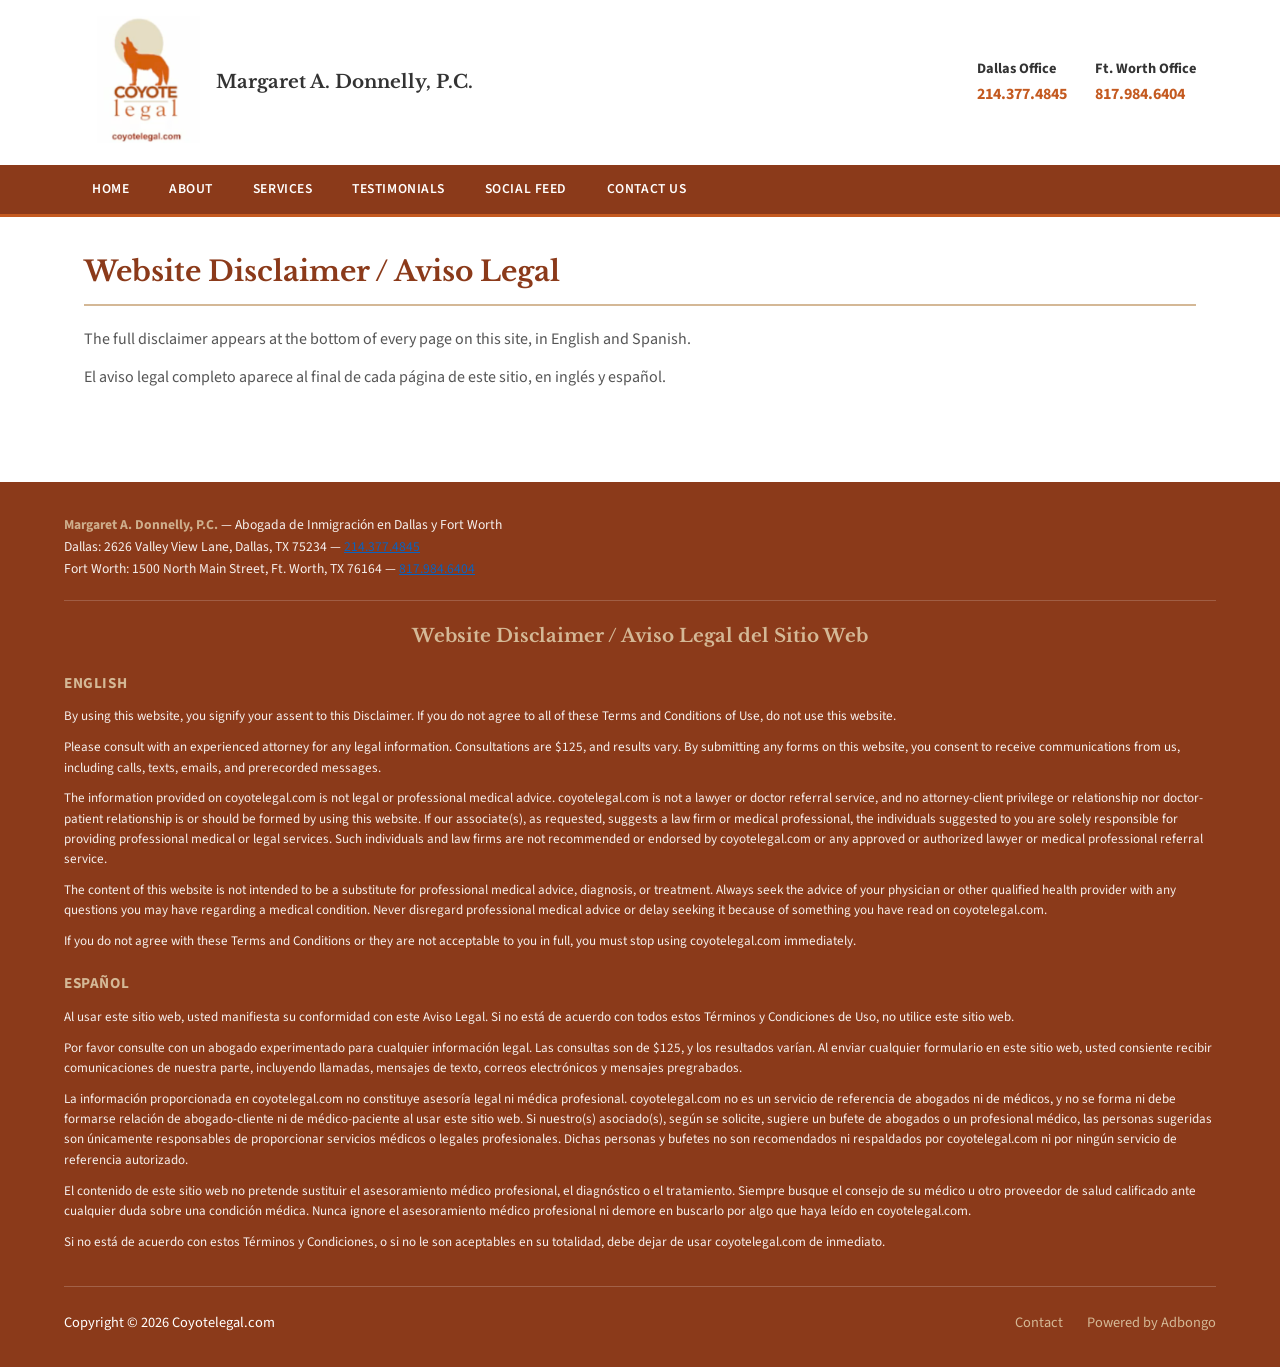
<file: disclaimer.html>
<!DOCTYPE html>
<html lang="es">
<head>
  <meta charset="UTF-8" />
  <meta name="viewport" content="width=device-width, initial-scale=1.0" />
  <title>Aviso Legal | Coyote Legal Dallas Fort Worth</title>
  <meta name="description" content="Aviso legal y términos de uso de coyotelegal.com. Margaret A. Donnelly, P.C. — abogada de inmigración en Dallas y Fort Worth, Texas." />
  <meta name="robots" content="index, follow" />
  <link rel="canonical" href="https://coyotelegal.com/disclaimer.html" />
  <link rel="alternate" hreflang="es-MX" href="https://coyotelegal.com/disclaimer.html" />
  <link rel="alternate" hreflang="es-US" href="https://coyotelegal.com/disclaimer.html" />
  <link rel="alternate" hreflang="en-US" href="https://coyotelegal.com/disclaimer.html" />
  <link rel="alternate" hreflang="x-default" href="https://coyotelegal.com/disclaimer.html" />
  <meta name="geo.region" content="US-TX" />
  <meta name="geo.placename" content="Dallas-Fort Worth" />
  <meta name="audience" content="Mexico, United States, Hispanic immigration clients" />
  <meta property="og:type" content="website" />
  <meta property="og:site_name" content="Coyote Legal | Margaret A. Donnelly, P.C." />
  <meta property="og:title" content="Aviso Legal | Coyote Legal Dallas Fort Worth" />
  <meta property="og:description" content="Aviso legal y términos de uso de coyotelegal.com. Margaret A. Donnelly, P.C. — abogada de inmigración en Dallas y Fort Worth, Texas." />
  <meta property="og:url" content="https://coyotelegal.com/disclaimer.html" />
  <meta property="og:image" content="https://coyotelegal.com/assets/images/logo.png" />
  <meta property="og:locale" content="es_MX" />
  <meta property="og:locale:alternate" content="es_US" />
  <meta property="og:locale:alternate" content="en_US" />
  <link rel="preconnect" href="https://fonts.googleapis.com" />
  <link rel="preconnect" href="https://fonts.gstatic.com" crossorigin />
  <link href="https://fonts.googleapis.com/css2?family=Libre+Baskerville:wght@400;700&family=Source+Sans+3:wght@400;600;700&display=swap" rel="stylesheet" />
  <link rel="stylesheet" href="assets/css/style.css" />
<script type="application/ld+json">
  {
    "@context": "https://schema.org",
    "@graph": [
      {
        "@type": "LegalService",
        "@id": "https://coyotelegal.com/#organization",
        "name": "Margaret A. Donnelly, P.C.",
        "alternateName": ["Coyote Legal", "Coyotelegal.com"],
        "url": "https://coyotelegal.com",
        "logo": "https://coyotelegal.com/assets/images/logo.png",
        "image": "https://coyotelegal.com/assets/images/logo.png",
        "description": "Bilingual immigration law firm serving Hispanic families in Dallas, Fort Worth, and clients in Mexico and Latin America. Green cards, citizenship, asylum, family petitions, and work visas.",
        "telephone": "+1-214-377-4845",
        "priceRange": "$$",
        "knowsLanguage": ["en", "es"],
        "areaServed": [
          { "@type": "City", "name": "Dallas", "containedInPlace": { "@type": "State", "name": "Texas" } },
          { "@type": "City", "name": "Fort Worth", "containedInPlace": { "@type": "State", "name": "Texas" } },
          { "@type": "AdministrativeArea", "name": "Dallas-Fort Worth metroplex" },
          { "@type": "Country", "name": "Mexico" },
          { "@type": "Country", "name": "United States" }
        ],
        "serviceType": [
          "Immigration Law",
          "Family Immigration",
          "Asylum",
          "Green Card",
          "Naturalization",
          "Adjustment of Status",
          "Work Visas"
        ],
        "founder": {
          "@type": "Person",
          "name": "Margaret A. Donnelly",
          "jobTitle": "Immigration Attorney",
          "knowsAbout": ["Immigration Law", "Nationality Law"]
        },
        "location": [
          {
            "@type": "Place",
            "name": "Dallas Immigration Law Office",
            "telephone": "+1-214-377-4845",
            "address": {
              "@type": "PostalAddress",
              "streetAddress": "2626 Valley View Lane",
              "addressLocality": "Dallas",
              "addressRegion": "TX",
              "postalCode": "75234",
              "addressCountry": "US"
            }
          },
          {
            "@type": "Place",
            "name": "Fort Worth Immigration Law Office",
            "telephone": "+1-817-984-6404",
            "address": {
              "@type": "PostalAddress",
              "streetAddress": "1500 North Main Street",
              "addressLocality": "Fort Worth",
              "addressRegion": "TX",
              "postalCode": "76164",
              "addressCountry": "US"
            }
          }
        ],
        "sameAs": [
          "https://www.tiktok.com/@margaretadonnelly7",
          "https://www.instagram.com/margaretdonnellyinmigracion/",
          "https://www.google.com/maps/place/Margaret+A+Donnelly+PC/@32.9237071,-96.8911079,17z"
        ]
      },
      {
        "@type": "WebSite",
        "@id": "https://coyotelegal.com/#website",
        "url": "https://coyotelegal.com",
        "name": "Coyote Legal",
        "description": "Abogada de inmigración en Dallas, Fort Worth y para familias en México",
        "publisher": { "@id": "https://coyotelegal.com/#organization" },
        "inLanguage": ["es", "en"],
        "audience": {
          "@type": "Audience",
          "geographicArea": [
            { "@type": "Country", "name": "Mexico" },
            { "@type": "Country", "name": "United States" }
          ],
          "audienceType": "Immigration law clients"
        }
      }
    ]
  }
  </script>
</head>
<body>
  <a class="skip" href="#main">Skip to content</a>

  <header class="site-header">
    <div class="header-top">
      <a class="logo-link" href="index.html">
        <img src="assets/images/logo.png" alt="Coyote Legal — abogada de inmigración Dallas y Fort Worth" width="120" height="120" />
        <span class="firm-name">Margaret A. Donnelly, P.C.</span>
      </a>
      <div class="offices">
        <div>
          <span class="office-label">Dallas Office</span>
          <a class="office-phone" href="tel:+12143774845">214.377.4845</a>
        </div>
        <div>
          <span class="office-label">Ft. Worth Office</span>
          <a class="office-phone" href="tel:+18179846404">817.984.6404</a>
        </div>
      </div>
    </div>
    <nav class="site-nav" aria-label="Main">
      <ul>
        <li><a href="index.html">Home</a></li>
        <li><a href="about.html">About</a></li>
        <li><a href="services.html">Services</a></li>
        <li><a href="testimonials.html">Testimonials</a></li>
        <li><a href="social.html">Social Feed</a></li>
        <li><a href="contact.html">Contact Us</a></li>
      </ul>
    </nav>
  </header>

  <main id="main" class="legal-content">
    <h1 class="section-title">Website Disclaimer / Aviso Legal</h1>
    <p>The full disclaimer appears at the bottom of every page on this site, in English and Spanish.</p>
    <p>El aviso legal completo aparece al final de cada página de este sitio, en inglés y español.</p>
  </main>

  <footer class="site-footer" id="disclaimer">
    <div class="footer-nap">
      <p><strong>Margaret A. Donnelly, P.C.</strong> — Abogada de Inmigración en Dallas y Fort Worth</p>
      <p>Dallas: 2626 Valley View Lane, Dallas, TX 75234 — <a href="tel:+12143774845">214.377.4845</a></p>
      <p>Fort Worth: 1500 North Main Street, Ft. Worth, TX 76164 — <a href="tel:+18179846404">817.984.6404</a></p>
    </div>

    <div class="footer-disclaimer">
      <h2 class="footer-disclaimer-title">Website Disclaimer / Aviso Legal del Sitio Web</h2>

      <div class="footer-disclaimer-lang">
        <h3>English</h3>
        <p>By using this website, you signify your assent to this Disclaimer. If you do not agree to all of these Terms and Conditions of Use, do not use this website.</p>
        <p>Please consult with an experienced attorney for any legal information. Consultations are $125, and results vary. By submitting any forms on this website, you consent to receive communications from us, including calls, texts, emails, and prerecorded messages.</p>
        <p>The information provided on coyotelegal.com is not legal or professional medical advice. coyotelegal.com is not a lawyer or doctor referral service, and no attorney-client privilege or relationship nor doctor-patient relationship is or should be formed by using this website. If our associate(s), as requested, suggests a law firm or medical professional, the individuals suggested to you are solely responsible for providing professional medical or legal services. Such individuals and law firms are not recommended or endorsed by coyotelegal.com or any approved or authorized lawyer or medical professional referral service.</p>
        <p>The content of this website is not intended to be a substitute for professional medical advice, diagnosis, or treatment. Always seek the advice of your physician or other qualified health provider with any questions you may have regarding a medical condition. Never disregard professional medical advice or delay seeking it because of something you have read on coyotelegal.com.</p>
        <p>If you do not agree with these Terms and Conditions or they are not acceptable to you in full, you must stop using coyotelegal.com immediately.</p>
      </div>

      <div class="footer-disclaimer-lang">
        <h3>Español</h3>
        <p>Al usar este sitio web, usted manifiesta su conformidad con este Aviso Legal. Si no está de acuerdo con todos estos Términos y Condiciones de Uso, no utilice este sitio web.</p>
        <p>Por favor consulte con un abogado experimentado para cualquier información legal. Las consultas son de $125, y los resultados varían. Al enviar cualquier formulario en este sitio web, usted consiente recibir comunicaciones de nuestra parte, incluyendo llamadas, mensajes de texto, correos electrónicos y mensajes pregrabados.</p>
        <p>La información proporcionada en coyotelegal.com no constituye asesoría legal ni médica profesional. coyotelegal.com no es un servicio de referencia de abogados ni de médicos, y no se forma ni debe formarse relación de abogado-cliente ni de médico-paciente al usar este sitio web. Si nuestro(s) asociado(s), según se solicite, sugiere un bufete de abogados o un profesional médico, las personas sugeridas son únicamente responsables de proporcionar servicios médicos o legales profesionales. Dichas personas y bufetes no son recomendados ni respaldados por coyotelegal.com ni por ningún servicio de referencia autorizado.</p>
        <p>El contenido de este sitio web no pretende sustituir el asesoramiento médico profesional, el diagnóstico o el tratamiento. Siempre busque el consejo de su médico u otro proveedor de salud calificado ante cualquier duda sobre una condición médica. Nunca ignore el asesoramiento médico profesional ni demore en buscarlo por algo que haya leído en coyotelegal.com.</p>
        <p>Si no está de acuerdo con estos Términos y Condiciones, o si no le son aceptables en su totalidad, debe dejar de usar coyotelegal.com de inmediato.</p>
      </div>
    </div>

    <div class="footer-inner">
      <p>Copyright © 2026 Coyotelegal.com</p>
      <div class="footer-links">
        <a href="contact.html">Contact</a>
        <a href="https://adbongo.io" target="_blank" rel="noopener noreferrer">Powered by Adbongo</a>
      </div>
    </div>
  </footer>

  <script src="assets/js/main.js"></script>
</body>
</html>
</file>
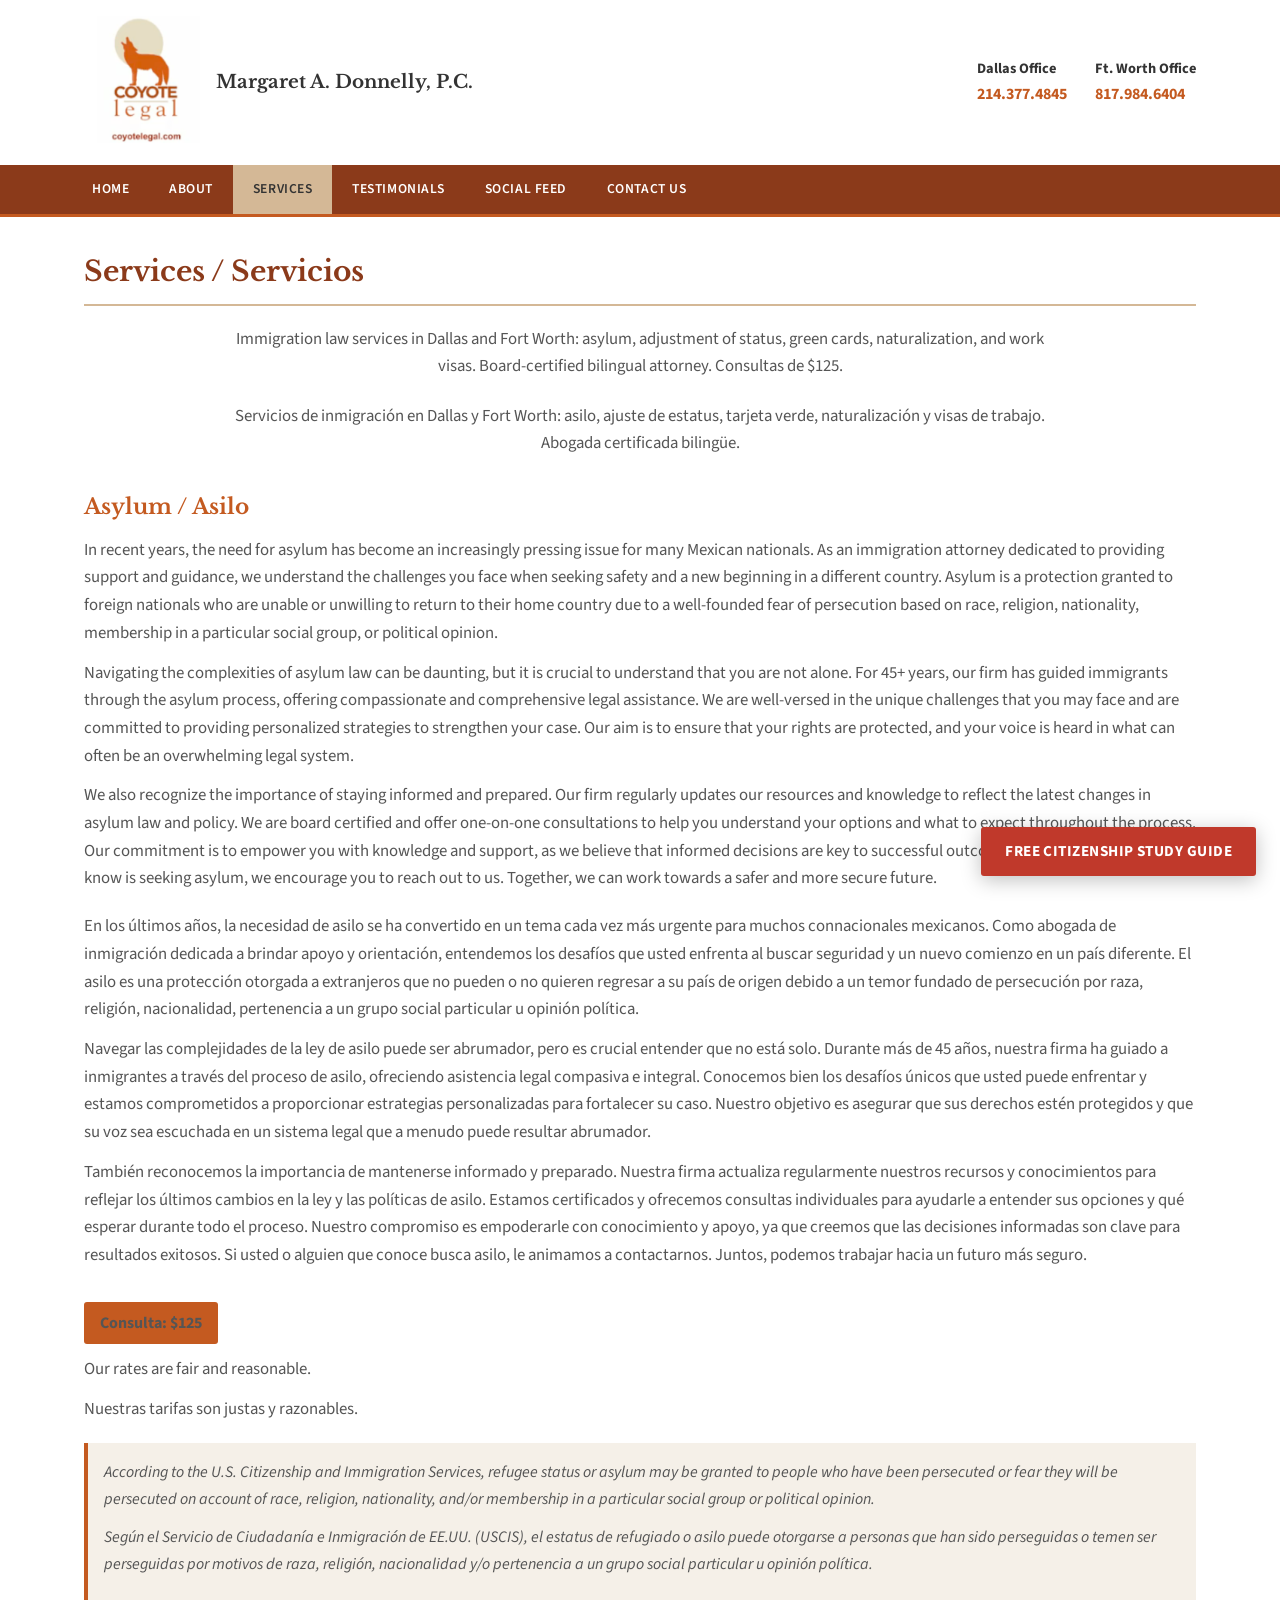
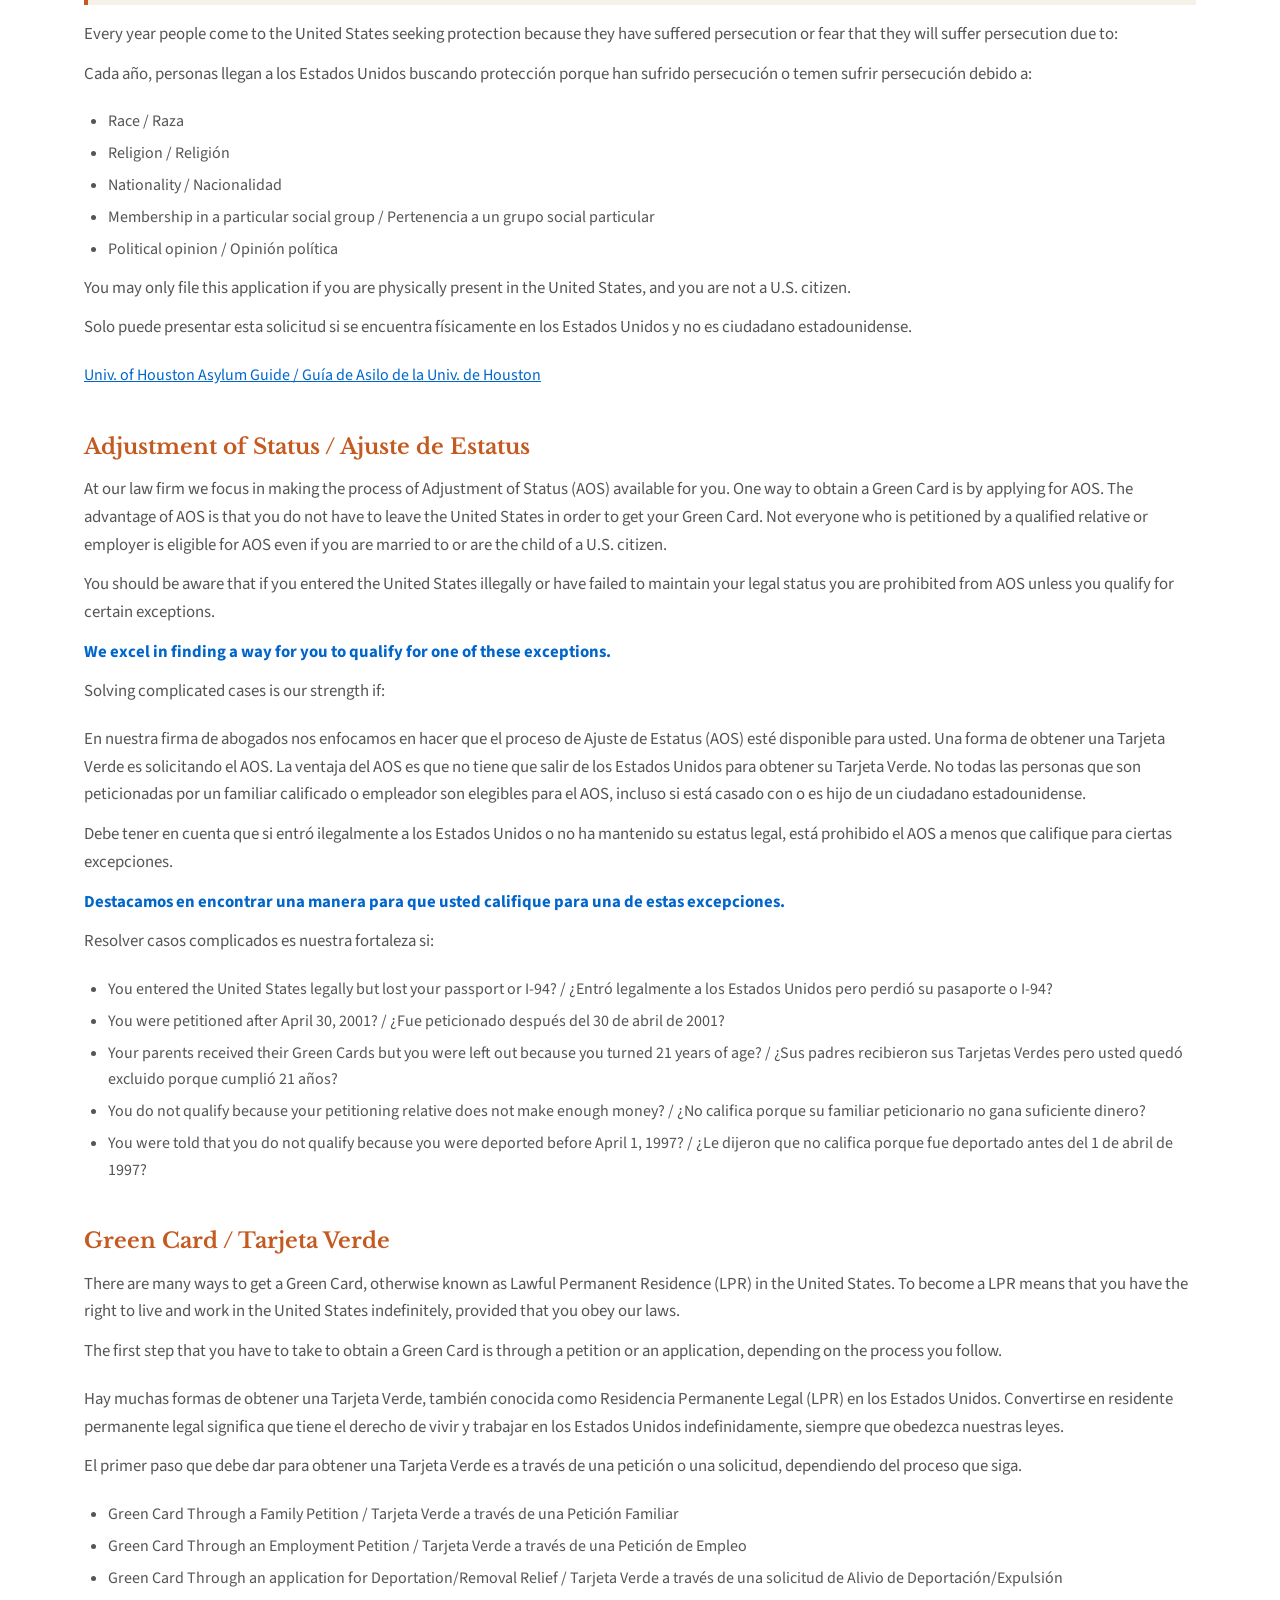
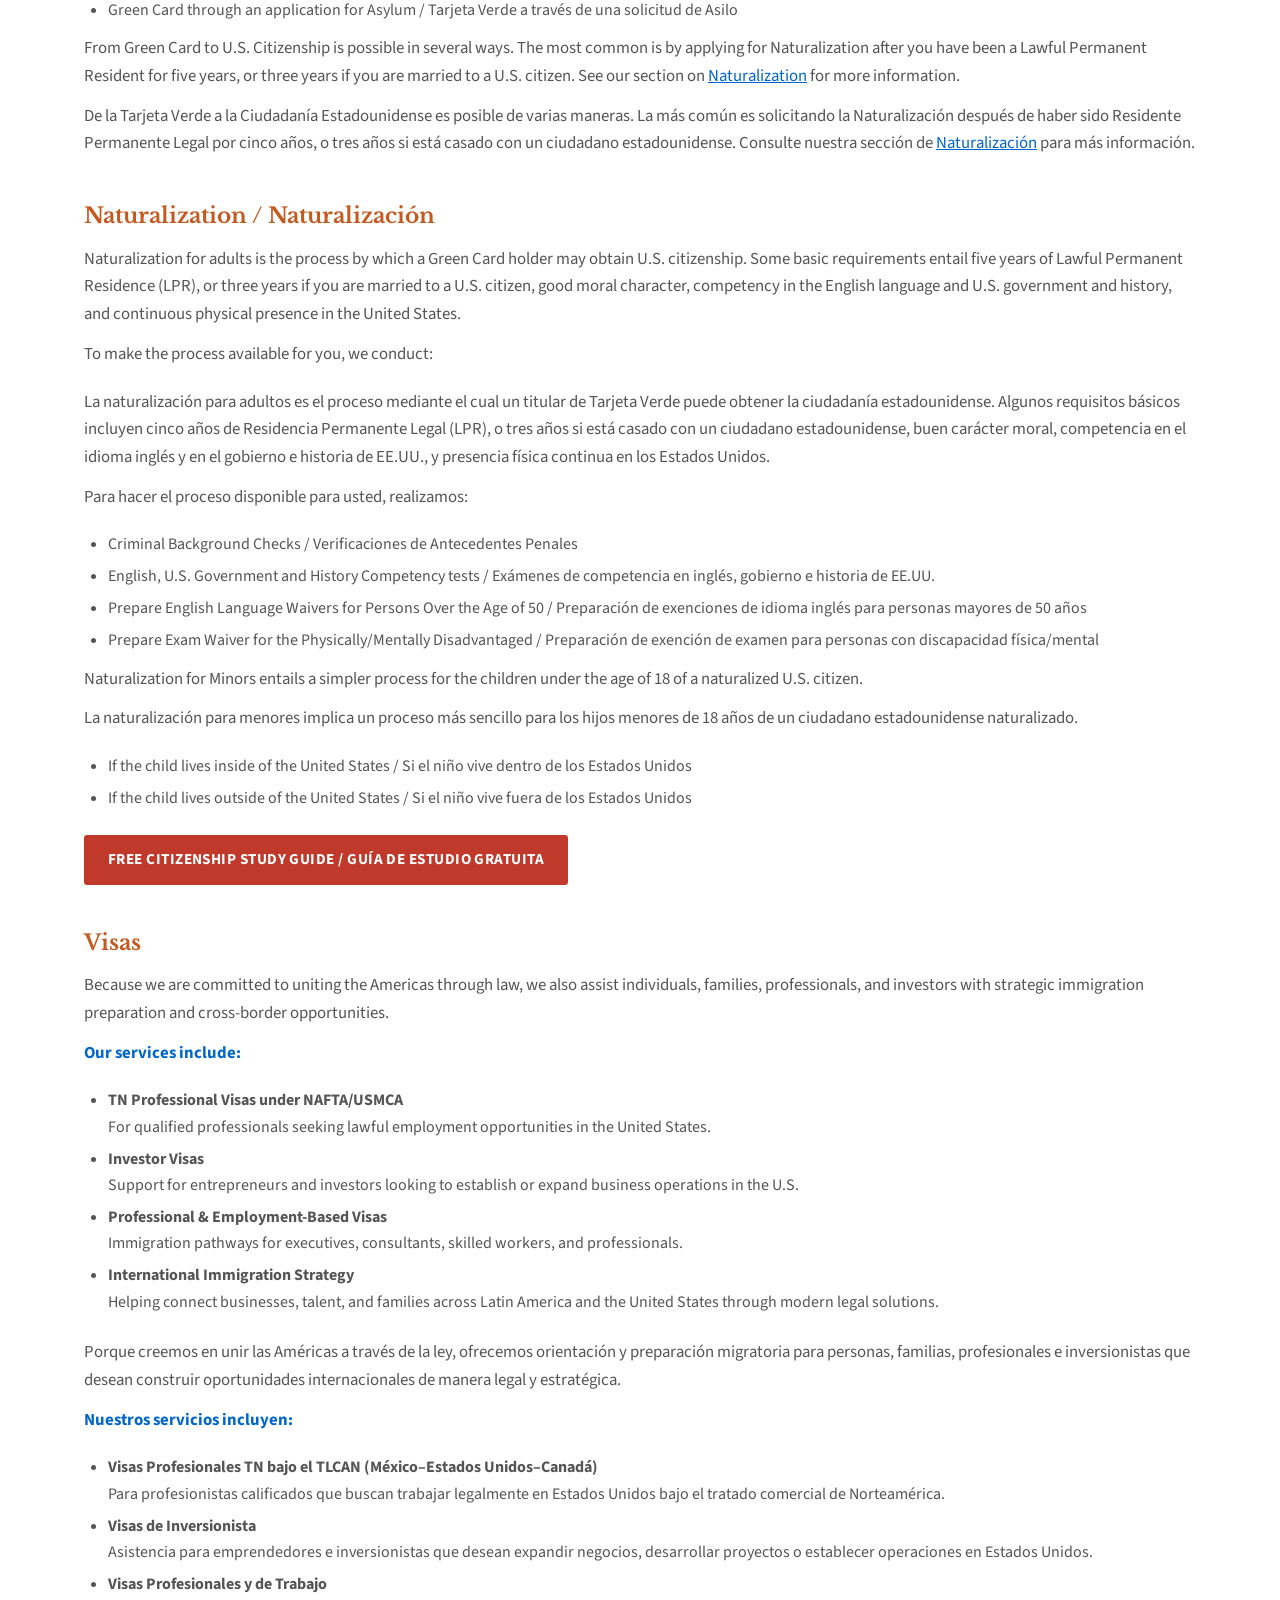
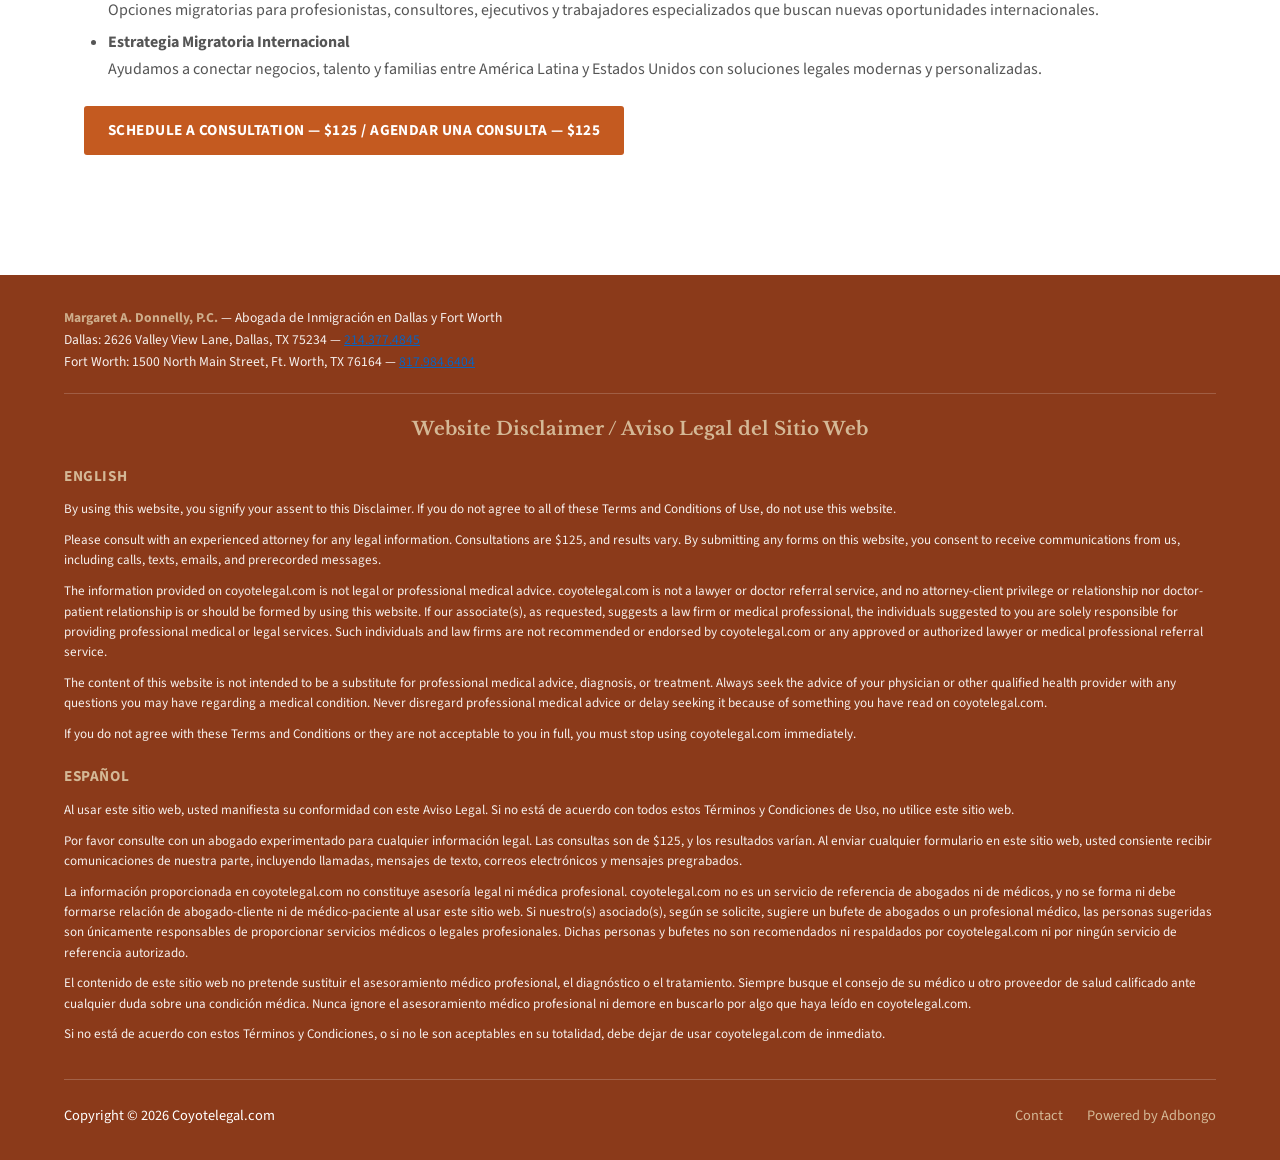
<file: services.html>
<!DOCTYPE html>
<html lang="es">
<head>
  <meta charset="UTF-8" />
  <meta name="viewport" content="width=device-width, initial-scale=1.0" />
  <title>Servicios de Inmigración Dallas | Asilo, Green Card, Ciudadanía</title>
  <meta name="description" content="Asilo, ajuste de estatus, tarjeta verde, naturalización y visas en Dallas y Fort Worth. Abogada certificada para familias en México y el área de Texas." />
  <meta name="robots" content="index, follow" />
  <link rel="canonical" href="https://coyotelegal.com/services.html" />
  <link rel="alternate" hreflang="es-MX" href="https://coyotelegal.com/services.html" />
  <link rel="alternate" hreflang="es-US" href="https://coyotelegal.com/services.html" />
  <link rel="alternate" hreflang="en-US" href="https://coyotelegal.com/services.html" />
  <link rel="alternate" hreflang="x-default" href="https://coyotelegal.com/services.html" />
  <meta name="geo.region" content="US-TX" />
  <meta name="geo.placename" content="Dallas-Fort Worth" />
  <meta name="audience" content="Mexico, United States, Hispanic immigration clients" />
  <meta property="og:type" content="website" />
  <meta property="og:site_name" content="Coyote Legal | Margaret A. Donnelly, P.C." />
  <meta property="og:title" content="Servicios de Inmigración Dallas | Asilo, Green Card, Ciudadanía" />
  <meta property="og:description" content="Asilo, ajuste de estatus, tarjeta verde, naturalización y visas en Dallas y Fort Worth. Abogada certificada para familias en México y el área de Texas." />
  <meta property="og:url" content="https://coyotelegal.com/services.html" />
  <meta property="og:image" content="https://coyotelegal.com/assets/images/logo.png" />
  <meta property="og:locale" content="es_MX" />
  <meta property="og:locale:alternate" content="es_US" />
  <meta property="og:locale:alternate" content="en_US" />
  <link rel="preconnect" href="https://fonts.googleapis.com" />
  <link rel="preconnect" href="https://fonts.gstatic.com" crossorigin />
  <link href="https://fonts.googleapis.com/css2?family=Libre+Baskerville:wght@400;700&family=Source+Sans+3:wght@400;600;700&display=swap" rel="stylesheet" />
  <link rel="stylesheet" href="assets/css/style.css" />
<script type="application/ld+json">
  {
    "@context": "https://schema.org",
    "@graph": [
      {
        "@type": "LegalService",
        "@id": "https://coyotelegal.com/#organization",
        "name": "Margaret A. Donnelly, P.C.",
        "alternateName": ["Coyote Legal", "Coyotelegal.com"],
        "url": "https://coyotelegal.com",
        "logo": "https://coyotelegal.com/assets/images/logo.png",
        "image": "https://coyotelegal.com/assets/images/logo.png",
        "description": "Bilingual immigration law firm serving Hispanic families in Dallas, Fort Worth, and clients in Mexico and Latin America. Green cards, citizenship, asylum, family petitions, and work visas.",
        "telephone": "+1-214-377-4845",
        "priceRange": "$$",
        "knowsLanguage": ["en", "es"],
        "areaServed": [
          { "@type": "City", "name": "Dallas", "containedInPlace": { "@type": "State", "name": "Texas" } },
          { "@type": "City", "name": "Fort Worth", "containedInPlace": { "@type": "State", "name": "Texas" } },
          { "@type": "AdministrativeArea", "name": "Dallas-Fort Worth metroplex" },
          { "@type": "Country", "name": "Mexico" },
          { "@type": "Country", "name": "United States" }
        ],
        "serviceType": [
          "Immigration Law",
          "Family Immigration",
          "Asylum",
          "Green Card",
          "Naturalization",
          "Adjustment of Status",
          "Work Visas"
        ],
        "founder": {
          "@type": "Person",
          "name": "Margaret A. Donnelly",
          "jobTitle": "Immigration Attorney",
          "knowsAbout": ["Immigration Law", "Nationality Law"]
        },
        "location": [
          {
            "@type": "Place",
            "name": "Dallas Immigration Law Office",
            "telephone": "+1-214-377-4845",
            "address": {
              "@type": "PostalAddress",
              "streetAddress": "2626 Valley View Lane",
              "addressLocality": "Dallas",
              "addressRegion": "TX",
              "postalCode": "75234",
              "addressCountry": "US"
            }
          },
          {
            "@type": "Place",
            "name": "Fort Worth Immigration Law Office",
            "telephone": "+1-817-984-6404",
            "address": {
              "@type": "PostalAddress",
              "streetAddress": "1500 North Main Street",
              "addressLocality": "Fort Worth",
              "addressRegion": "TX",
              "postalCode": "76164",
              "addressCountry": "US"
            }
          }
        ],
        "sameAs": [
          "https://www.tiktok.com/@margaretadonnelly7",
          "https://www.instagram.com/margaretdonnellyinmigracion/",
          "https://www.google.com/maps/place/Margaret+A+Donnelly+PC/@32.9237071,-96.8911079,17z"
        ]
      },
      {
        "@type": "WebSite",
        "@id": "https://coyotelegal.com/#website",
        "url": "https://coyotelegal.com",
        "name": "Coyote Legal",
        "description": "Abogada de inmigración en Dallas, Fort Worth y para familias en México",
        "publisher": { "@id": "https://coyotelegal.com/#organization" },
        "inLanguage": ["es", "en"],
        "audience": {
          "@type": "Audience",
          "geographicArea": [
            { "@type": "Country", "name": "Mexico" },
            { "@type": "Country", "name": "United States" }
          ],
          "audienceType": "Immigration law clients"
        }
      }
    ]
  }
  </script>
</head>
<body>
  <a class="skip" href="#main">Skip to content</a>

  <header class="site-header">
    <div class="header-top">
      <a class="logo-link" href="index.html">
        <img src="assets/images/logo.png" alt="Coyote Legal — abogada de inmigración Dallas y Fort Worth" width="120" height="120" />
        <span class="firm-name">Margaret A. Donnelly, P.C.</span>
      </a>
      <div class="offices">
        <div>
          <span class="office-label">Dallas Office</span>
          <a class="office-phone" href="tel:+12143774845">214.377.4845</a>
        </div>
        <div>
          <span class="office-label">Ft. Worth Office</span>
          <a class="office-phone" href="tel:+18179846404">817.984.6404</a>
        </div>
      </div>
    </div>
    <nav class="site-nav" aria-label="Main">
      <ul>
        <li><a href="index.html">Home</a></li>
        <li><a href="about.html">About</a></li>
        <li><a href="services.html">Services</a></li>
        <li><a href="testimonials.html">Testimonials</a></li>
        <li><a href="social.html">Social Feed</a></li>
        <li><a href="contact.html">Contact Us</a></li>
      </ul>
    </nav>
  </header>

  <main id="main">
    <h1 class="section-title">Services / Servicios</h1>
    <p class="seo-intro">Immigration law services in Dallas and Fort Worth: asylum, adjustment of status, green cards, naturalization, and work visas. Board-certified bilingual attorney. Consultas de $125.</p>
    <p class="seo-intro">Servicios de inmigración en Dallas y Fort Worth: asilo, ajuste de estatus, tarjeta verde, naturalización y visas de trabajo. Abogada certificada bilingüe.</p>

    <section class="service-block" id="asylum">
      <h2 class="subsection-title">Asylum / Asilo</h2>
      <div class="bilingual-block">
        <p>In recent years, the need for asylum has become an increasingly pressing issue for many Mexican nationals. As an immigration attorney dedicated to providing support and guidance, we understand the challenges you face when seeking safety and a new beginning in a different country. Asylum is a protection granted to foreign nationals who are unable or unwilling to return to their home country due to a well-founded fear of persecution based on race, religion, nationality, membership in a particular social group, or political opinion.</p>
        <p>Navigating the complexities of asylum law can be daunting, but it is crucial to understand that you are not alone. For 45+ years, our firm has guided immigrants through the asylum process, offering compassionate and comprehensive legal assistance. We are well-versed in the unique challenges that you may face and are committed to providing personalized strategies to strengthen your case. Our aim is to ensure that your rights are protected, and your voice is heard in what can often be an overwhelming legal system.</p>
        <p>We also recognize the importance of staying informed and prepared. Our firm regularly updates our resources and knowledge to reflect the latest changes in asylum law and policy. We are board certified and offer one-on-one consultations to help you understand your options and what to expect throughout the process. Our commitment is to empower you with knowledge and support, as we believe that informed decisions are key to successful outcomes. If you or someone you know is seeking asylum, we encourage you to reach out to us. Together, we can work towards a safer and more secure future.</p>
      </div>
      <div class="bilingual-block">
        <p>En los últimos años, la necesidad de asilo se ha convertido en un tema cada vez más urgente para muchos connacionales mexicanos. Como abogada de inmigración dedicada a brindar apoyo y orientación, entendemos los desafíos que usted enfrenta al buscar seguridad y un nuevo comienzo en un país diferente. El asilo es una protección otorgada a extranjeros que no pueden o no quieren regresar a su país de origen debido a un temor fundado de persecución por raza, religión, nacionalidad, pertenencia a un grupo social particular u opinión política.</p>
        <p>Navegar las complejidades de la ley de asilo puede ser abrumador, pero es crucial entender que no está solo. Durante más de 45 años, nuestra firma ha guiado a inmigrantes a través del proceso de asilo, ofreciendo asistencia legal compasiva e integral. Conocemos bien los desafíos únicos que usted puede enfrentar y estamos comprometidos a proporcionar estrategias personalizadas para fortalecer su caso. Nuestro objetivo es asegurar que sus derechos estén protegidos y que su voz sea escuchada en un sistema legal que a menudo puede resultar abrumador.</p>
        <p>También reconocemos la importancia de mantenerse informado y preparado. Nuestra firma actualiza regularmente nuestros recursos y conocimientos para reflejar los últimos cambios en la ley y las políticas de asilo. Estamos certificados y ofrecemos consultas individuales para ayudarle a entender sus opciones y qué esperar durante todo el proceso. Nuestro compromiso es empoderarle con conocimiento y apoyo, ya que creemos que las decisiones informadas son clave para resultados exitosos. Si usted o alguien que conoce busca asilo, le animamos a contactarnos. Juntos, podemos trabajar hacia un futuro más seguro.</p>
      </div>
      <p class="consult-rate">Consulta: $125</p>
      <div class="bilingual-block">
        <p>Our rates are fair and reasonable.</p>
        <p>Nuestras tarifas son justas y razonables.</p>
      </div>
      <blockquote style="margin:1rem 0;padding:1rem;background:var(--cream);border-left:4px solid var(--orange);font-style:italic;color:var(--text-muted);">
        <p>According to the U.S. Citizenship and Immigration Services, refugee status or asylum may be granted to people who have been persecuted or fear they will be persecuted on account of race, religion, nationality, and/or membership in a particular social group or political opinion.</p>
        <p style="margin-top:0.75rem;">Según el Servicio de Ciudadanía e Inmigración de EE.UU. (USCIS), el estatus de refugiado o asilo puede otorgarse a personas que han sido perseguidas o temen ser perseguidas por motivos de raza, religión, nacionalidad y/o pertenencia a un grupo social particular u opinión política.</p>
      </blockquote>
      <div class="bilingual-block">
        <p>Every year people come to the United States seeking protection because they have suffered persecution or fear that they will suffer persecution due to:</p>
        <p>Cada año, personas llegan a los Estados Unidos buscando protección porque han sufrido persecución o temen sufrir persecución debido a:</p>
      </div>
      <ul>
        <li>Race / Raza</li>
        <li>Religion / Religión</li>
        <li>Nationality / Nacionalidad</li>
        <li>Membership in a particular social group / Pertenencia a un grupo social particular</li>
        <li>Political opinion / Opinión política</li>
      </ul>
      <div class="bilingual-block">
        <p>You may only file this application if you are physically present in the United States, and you are not a U.S. citizen.</p>
        <p>Solo puede presentar esta solicitud si se encuentra físicamente en los Estados Unidos y no es ciudadano estadounidense.</p>
      </div>
      <p><a href="https://www.uh.edu/law/immigration-clinic/asylum/" target="_blank" rel="noopener noreferrer">Univ. of Houston Asylum Guide / Guía de Asilo de la Univ. de Houston</a></p>
    </section>

    <section class="service-block" id="adjustment">
      <h2 class="subsection-title">Adjustment of Status / Ajuste de Estatus</h2>
      <div class="bilingual-block">
        <p>At our law firm we focus in making the process of Adjustment of Status (AOS) available for you. One way to obtain a Green Card is by applying for AOS. The advantage of AOS is that you do not have to leave the United States in order to get your Green Card. Not everyone who is petitioned by a qualified relative or employer is eligible for AOS even if you are married to or are the child of a U.S. citizen.</p>
        <p>You should be aware that if you entered the United States illegally or have failed to maintain your legal status you are prohibited from AOS unless you qualify for certain exceptions.</p>
        <p><strong>We excel in finding a way for you to qualify for one of these exceptions.</strong></p>
        <p>Solving complicated cases is our strength if:</p>
      </div>
      <div class="bilingual-block">
        <p>En nuestra firma de abogados nos enfocamos en hacer que el proceso de Ajuste de Estatus (AOS) esté disponible para usted. Una forma de obtener una Tarjeta Verde es solicitando el AOS. La ventaja del AOS es que no tiene que salir de los Estados Unidos para obtener su Tarjeta Verde. No todas las personas que son peticionadas por un familiar calificado o empleador son elegibles para el AOS, incluso si está casado con o es hijo de un ciudadano estadounidense.</p>
        <p>Debe tener en cuenta que si entró ilegalmente a los Estados Unidos o no ha mantenido su estatus legal, está prohibido el AOS a menos que califique para ciertas excepciones.</p>
        <p><strong>Destacamos en encontrar una manera para que usted califique para una de estas excepciones.</strong></p>
        <p>Resolver casos complicados es nuestra fortaleza si:</p>
      </div>
      <ul>
        <li>You entered the United States legally but lost your passport or I-94? / ¿Entró legalmente a los Estados Unidos pero perdió su pasaporte o I-94?</li>
        <li>You were petitioned after April 30, 2001? / ¿Fue peticionado después del 30 de abril de 2001?</li>
        <li>Your parents received their Green Cards but you were left out because you turned 21 years of age? / ¿Sus padres recibieron sus Tarjetas Verdes pero usted quedó excluido porque cumplió 21 años?</li>
        <li>You do not qualify because your petitioning relative does not make enough money? / ¿No califica porque su familiar peticionario no gana suficiente dinero?</li>
        <li>You were told that you do not qualify because you were deported before April 1, 1997? / ¿Le dijeron que no califica porque fue deportado antes del 1 de abril de 1997?</li>
      </ul>
    </section>

    <section class="service-block" id="green-card">
      <h2 class="subsection-title">Green Card / Tarjeta Verde</h2>
      <div class="bilingual-block">
        <p>There are many ways to get a Green Card, otherwise known as Lawful Permanent Residence (LPR) in the United States. To become a LPR means that you have the right to live and work in the United States indefinitely, provided that you obey our laws.</p>
        <p>The first step that you have to take to obtain a Green Card is through a petition or an application, depending on the process you follow.</p>
      </div>
      <div class="bilingual-block">
        <p>Hay muchas formas de obtener una Tarjeta Verde, también conocida como Residencia Permanente Legal (LPR) en los Estados Unidos. Convertirse en residente permanente legal significa que tiene el derecho de vivir y trabajar en los Estados Unidos indefinidamente, siempre que obedezca nuestras leyes.</p>
        <p>El primer paso que debe dar para obtener una Tarjeta Verde es a través de una petición o una solicitud, dependiendo del proceso que siga.</p>
      </div>
      <ul>
        <li>Green Card Through a Family Petition / Tarjeta Verde a través de una Petición Familiar</li>
        <li>Green Card Through an Employment Petition / Tarjeta Verde a través de una Petición de Empleo</li>
        <li>Green Card Through an application for Deportation/Removal Relief / Tarjeta Verde a través de una solicitud de Alivio de Deportación/Expulsión</li>
        <li>Green Card through an application for Asylum / Tarjeta Verde a través de una solicitud de Asilo</li>
      </ul>
      <div class="bilingual-block">
        <p>From Green Card to U.S. Citizenship is possible in several ways. The most common is by applying for Naturalization after you have been a Lawful Permanent Resident for five years, or three years if you are married to a U.S. citizen. See our section on <a href="#naturalization">Naturalization</a> for more information.</p>
        <p>De la Tarjeta Verde a la Ciudadanía Estadounidense es posible de varias maneras. La más común es solicitando la Naturalización después de haber sido Residente Permanente Legal por cinco años, o tres años si está casado con un ciudadano estadounidense. Consulte nuestra sección de <a href="#naturalization">Naturalización</a> para más información.</p>
      </div>
    </section>

    <section class="service-block" id="naturalization">
      <h2 class="subsection-title">Naturalization / Naturalización</h2>
      <div class="bilingual-block">
        <p>Naturalization for adults is the process by which a Green Card holder may obtain U.S. citizenship. Some basic requirements entail five years of Lawful Permanent Residence (LPR), or three years if you are married to a U.S. citizen, good moral character, competency in the English language and U.S. government and history, and continuous physical presence in the United States.</p>
        <p>To make the process available for you, we conduct:</p>
      </div>
      <div class="bilingual-block">
        <p>La naturalización para adultos es el proceso mediante el cual un titular de Tarjeta Verde puede obtener la ciudadanía estadounidense. Algunos requisitos básicos incluyen cinco años de Residencia Permanente Legal (LPR), o tres años si está casado con un ciudadano estadounidense, buen carácter moral, competencia en el idioma inglés y en el gobierno e historia de EE.UU., y presencia física continua en los Estados Unidos.</p>
        <p>Para hacer el proceso disponible para usted, realizamos:</p>
      </div>
      <ul>
        <li>Criminal Background Checks / Verificaciones de Antecedentes Penales</li>
        <li>English, U.S. Government and History Competency tests / Exámenes de competencia en inglés, gobierno e historia de EE.UU.</li>
        <li>Prepare English Language Waivers for Persons Over the Age of 50 / Preparación de exenciones de idioma inglés para personas mayores de 50 años</li>
        <li>Prepare Exam Waiver for the Physically/Mentally Disadvantaged / Preparación de exención de examen para personas con discapacidad física/mental</li>
      </ul>
      <div class="bilingual-block">
        <p>Naturalization for Minors entails a simpler process for the children under the age of 18 of a naturalized U.S. citizen.</p>
        <p>La naturalización para menores implica un proceso más sencillo para los hijos menores de 18 años de un ciudadano estadounidense naturalizado.</p>
      </div>
      <ul>
        <li>If the child lives inside of the United States / Si el niño vive dentro de los Estados Unidos</li>
        <li>If the child lives outside of the United States / Si el niño vive fuera de los Estados Unidos</li>
      </ul>
      <p style="margin-top:1.5rem;"><a class="btn btn-red" href="study-guide.html">Free Citizenship Study Guide / Guía de Estudio Gratuita</a></p>
    </section>

    <section class="service-block" id="visas">
      <h2 class="subsection-title">Visas</h2>

      <div class="bilingual-block">
        <p>Because we are committed to uniting the Americas through law, we also assist individuals, families, professionals, and investors with strategic immigration preparation and cross-border opportunities.</p>
        <p><strong>Our services include:</strong></p>
      </div>
      <ul>
        <li><strong>TN Professional Visas under NAFTA/USMCA</strong><br />For qualified professionals seeking lawful employment opportunities in the United States.</li>
        <li><strong>Investor Visas</strong><br />Support for entrepreneurs and investors looking to establish or expand business operations in the U.S.</li>
        <li><strong>Professional &amp; Employment-Based Visas</strong><br />Immigration pathways for executives, consultants, skilled workers, and professionals.</li>
        <li><strong>International Immigration Strategy</strong><br />Helping connect businesses, talent, and families across Latin America and the United States through modern legal solutions.</li>
      </ul>

      <div class="bilingual-block" style="margin-top:1.5rem;">
        <p>Porque creemos en unir las Américas a través de la ley, ofrecemos orientación y preparación migratoria para personas, familias, profesionales e inversionistas que desean construir oportunidades internacionales de manera legal y estratégica.</p>
        <p><strong>Nuestros servicios incluyen:</strong></p>
      </div>
      <ul>
        <li><strong>Visas Profesionales TN bajo el TLCAN (México–Estados Unidos–Canadá)</strong><br />Para profesionistas calificados que buscan trabajar legalmente en Estados Unidos bajo el tratado comercial de Norteamérica.</li>
        <li><strong>Visas de Inversionista</strong><br />Asistencia para emprendedores e inversionistas que desean expandir negocios, desarrollar proyectos o establecer operaciones en Estados Unidos.</li>
        <li><strong>Visas Profesionales y de Trabajo</strong><br />Opciones migratorias para profesionistas, consultores, ejecutivos y trabajadores especializados que buscan nuevas oportunidades internacionales.</li>
        <li><strong>Estrategia Migratoria Internacional</strong><br />Ayudamos a conectar negocios, talento y familias entre América Latina y Estados Unidos con soluciones legales modernas y personalizadas.</li>
      </ul>

      <p style="margin-top:1.5rem;"><a class="btn btn-orange" href="contact.html">Schedule a Consultation — $125 / Agendar una Consulta — $125</a></p>
    </section>
  </main>

  <a class="study-guide-float btn btn-red" href="study-guide.html">Free Citizenship Study Guide</a>

  <footer class="site-footer" id="disclaimer">
    <div class="footer-nap">
      <p><strong>Margaret A. Donnelly, P.C.</strong> — Abogada de Inmigración en Dallas y Fort Worth</p>
      <p>Dallas: 2626 Valley View Lane, Dallas, TX 75234 — <a href="tel:+12143774845">214.377.4845</a></p>
      <p>Fort Worth: 1500 North Main Street, Ft. Worth, TX 76164 — <a href="tel:+18179846404">817.984.6404</a></p>
    </div>

    <div class="footer-disclaimer">
      <h2 class="footer-disclaimer-title">Website Disclaimer / Aviso Legal del Sitio Web</h2>

      <div class="footer-disclaimer-lang">
        <h3>English</h3>
        <p>By using this website, you signify your assent to this Disclaimer. If you do not agree to all of these Terms and Conditions of Use, do not use this website.</p>
        <p>Please consult with an experienced attorney for any legal information. Consultations are $125, and results vary. By submitting any forms on this website, you consent to receive communications from us, including calls, texts, emails, and prerecorded messages.</p>
        <p>The information provided on coyotelegal.com is not legal or professional medical advice. coyotelegal.com is not a lawyer or doctor referral service, and no attorney-client privilege or relationship nor doctor-patient relationship is or should be formed by using this website. If our associate(s), as requested, suggests a law firm or medical professional, the individuals suggested to you are solely responsible for providing professional medical or legal services. Such individuals and law firms are not recommended or endorsed by coyotelegal.com or any approved or authorized lawyer or medical professional referral service.</p>
        <p>The content of this website is not intended to be a substitute for professional medical advice, diagnosis, or treatment. Always seek the advice of your physician or other qualified health provider with any questions you may have regarding a medical condition. Never disregard professional medical advice or delay seeking it because of something you have read on coyotelegal.com.</p>
        <p>If you do not agree with these Terms and Conditions or they are not acceptable to you in full, you must stop using coyotelegal.com immediately.</p>
      </div>

      <div class="footer-disclaimer-lang">
        <h3>Español</h3>
        <p>Al usar este sitio web, usted manifiesta su conformidad con este Aviso Legal. Si no está de acuerdo con todos estos Términos y Condiciones de Uso, no utilice este sitio web.</p>
        <p>Por favor consulte con un abogado experimentado para cualquier información legal. Las consultas son de $125, y los resultados varían. Al enviar cualquier formulario en este sitio web, usted consiente recibir comunicaciones de nuestra parte, incluyendo llamadas, mensajes de texto, correos electrónicos y mensajes pregrabados.</p>
        <p>La información proporcionada en coyotelegal.com no constituye asesoría legal ni médica profesional. coyotelegal.com no es un servicio de referencia de abogados ni de médicos, y no se forma ni debe formarse relación de abogado-cliente ni de médico-paciente al usar este sitio web. Si nuestro(s) asociado(s), según se solicite, sugiere un bufete de abogados o un profesional médico, las personas sugeridas son únicamente responsables de proporcionar servicios médicos o legales profesionales. Dichas personas y bufetes no son recomendados ni respaldados por coyotelegal.com ni por ningún servicio de referencia autorizado.</p>
        <p>El contenido de este sitio web no pretende sustituir el asesoramiento médico profesional, el diagnóstico o el tratamiento. Siempre busque el consejo de su médico u otro proveedor de salud calificado ante cualquier duda sobre una condición médica. Nunca ignore el asesoramiento médico profesional ni demore en buscarlo por algo que haya leído en coyotelegal.com.</p>
        <p>Si no está de acuerdo con estos Términos y Condiciones, o si no le son aceptables en su totalidad, debe dejar de usar coyotelegal.com de inmediato.</p>
      </div>
    </div>

    <div class="footer-inner">
      <p>Copyright © 2026 Coyotelegal.com</p>
      <div class="footer-links">
        <a href="contact.html">Contact</a>
        <a href="https://adbongo.io" target="_blank" rel="noopener noreferrer">Powered by Adbongo</a>
      </div>
    </div>
  </footer>

  <script src="assets/js/main.js"></script>
</body>
</html>
</file>
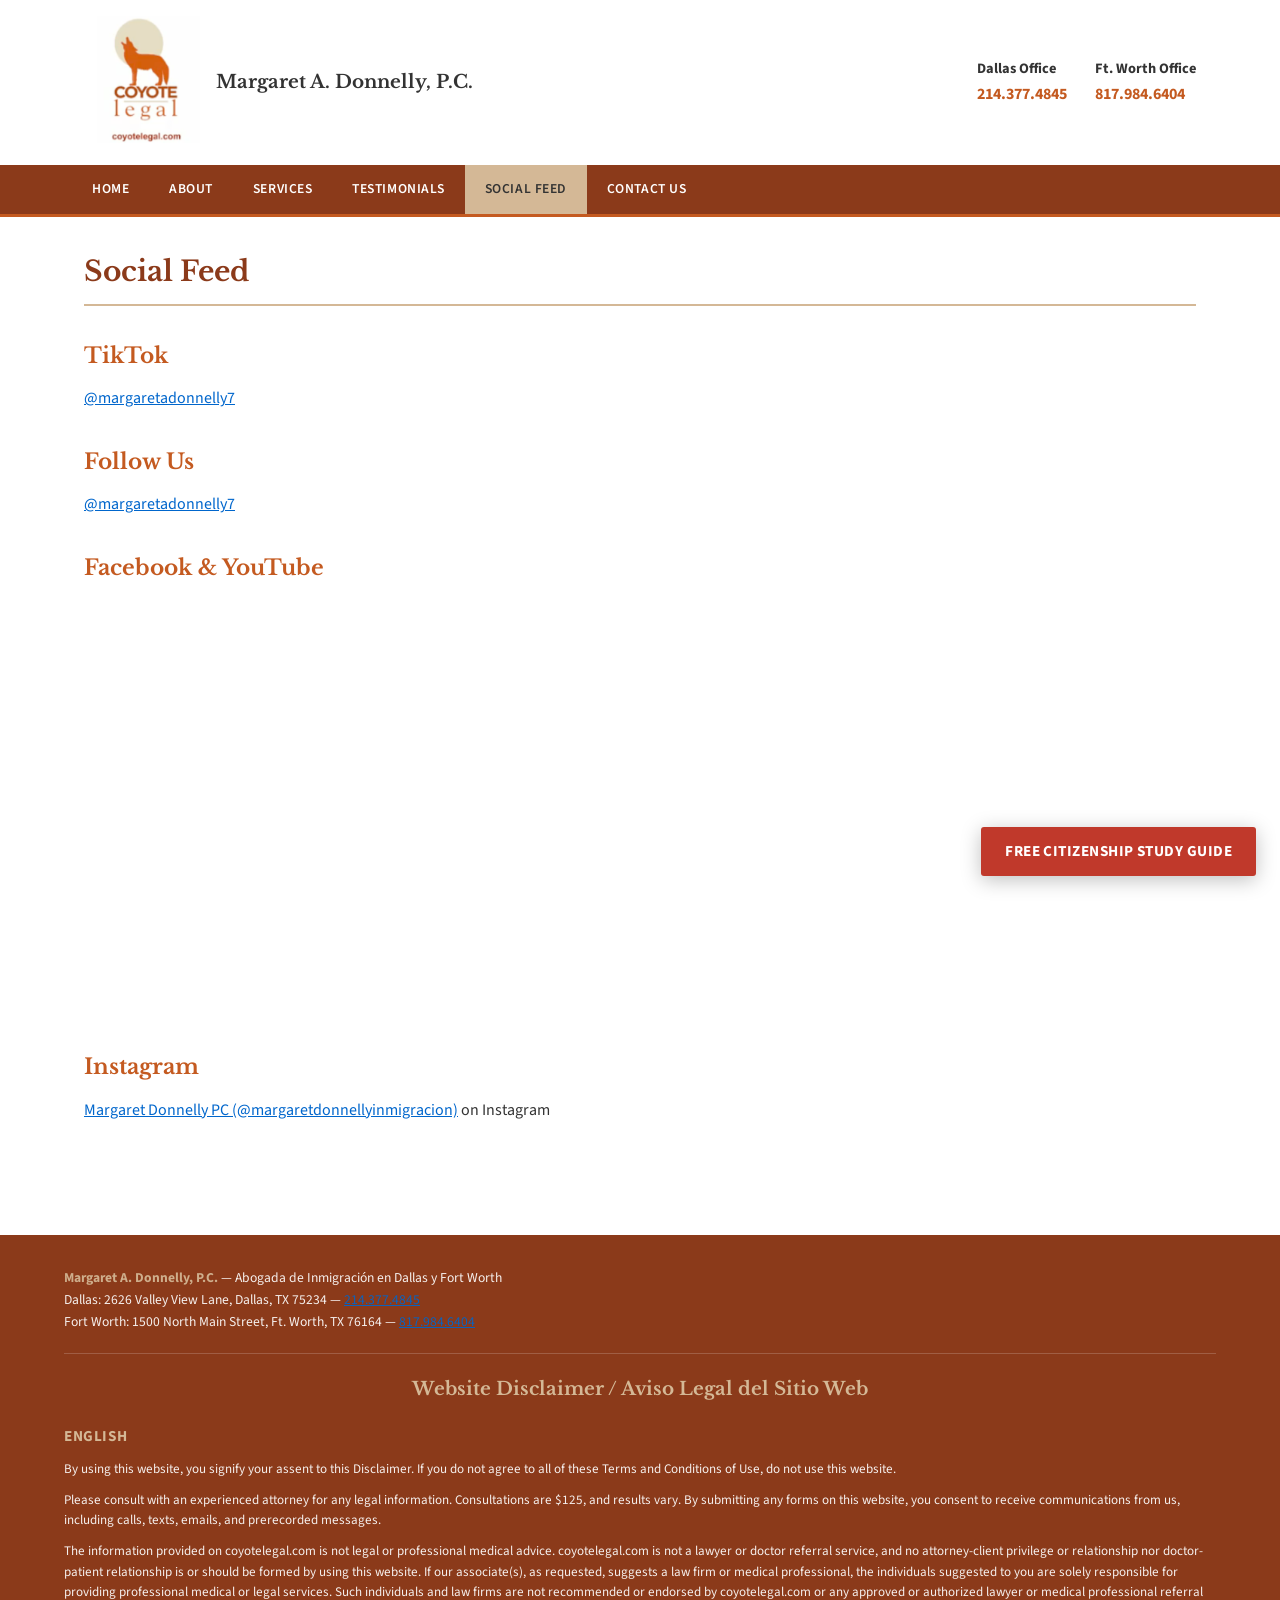
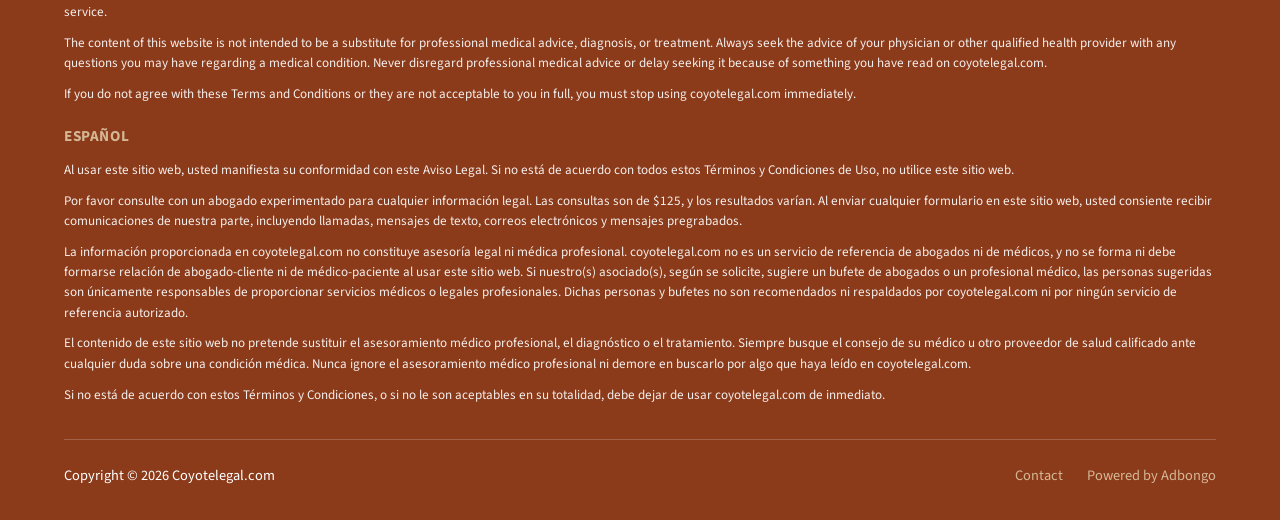
<file: social.html>
<!DOCTYPE html>
<html lang="es">
<head>
  <meta charset="UTF-8" />
  <meta name="viewport" content="width=device-width, initial-scale=1.0" />
  <title>Redes Sociales | Abogada de Inmigración Margaret Donnelly</title>
  <meta name="description" content="Siga a Margaret A. Donnelly en TikTok, Instagram, Facebook y YouTube. Noticias de inmigración en español para México, Dallas y Fort Worth." />
  <meta name="robots" content="index, follow" />
  <link rel="canonical" href="https://coyotelegal.com/social.html" />
  <link rel="alternate" hreflang="es-MX" href="https://coyotelegal.com/social.html" />
  <link rel="alternate" hreflang="es-US" href="https://coyotelegal.com/social.html" />
  <link rel="alternate" hreflang="en-US" href="https://coyotelegal.com/social.html" />
  <link rel="alternate" hreflang="x-default" href="https://coyotelegal.com/social.html" />
  <meta name="geo.region" content="US-TX" />
  <meta name="geo.placename" content="Dallas-Fort Worth" />
  <meta name="audience" content="Mexico, United States, Hispanic immigration clients" />
  <meta property="og:type" content="website" />
  <meta property="og:site_name" content="Coyote Legal | Margaret A. Donnelly, P.C." />
  <meta property="og:title" content="Redes Sociales | Abogada de Inmigración Margaret Donnelly" />
  <meta property="og:description" content="Siga a Margaret A. Donnelly en TikTok, Instagram, Facebook y YouTube. Noticias de inmigración en español para México, Dallas y Fort Worth." />
  <meta property="og:url" content="https://coyotelegal.com/social.html" />
  <meta property="og:image" content="https://coyotelegal.com/assets/images/logo.png" />
  <meta property="og:locale" content="es_MX" />
  <meta property="og:locale:alternate" content="es_US" />
  <meta property="og:locale:alternate" content="en_US" />
  <link rel="preconnect" href="https://fonts.googleapis.com" />
  <link rel="preconnect" href="https://fonts.gstatic.com" crossorigin />
  <link href="https://fonts.googleapis.com/css2?family=Libre+Baskerville:wght@400;700&family=Source+Sans+3:wght@400;600;700&display=swap" rel="stylesheet" />
  <link rel="stylesheet" href="assets/css/style.css" />
<script type="application/ld+json">
  {
    "@context": "https://schema.org",
    "@graph": [
      {
        "@type": "LegalService",
        "@id": "https://coyotelegal.com/#organization",
        "name": "Margaret A. Donnelly, P.C.",
        "alternateName": ["Coyote Legal", "Coyotelegal.com"],
        "url": "https://coyotelegal.com",
        "logo": "https://coyotelegal.com/assets/images/logo.png",
        "image": "https://coyotelegal.com/assets/images/logo.png",
        "description": "Bilingual immigration law firm serving Hispanic families in Dallas, Fort Worth, and clients in Mexico and Latin America. Green cards, citizenship, asylum, family petitions, and work visas.",
        "telephone": "+1-214-377-4845",
        "priceRange": "$$",
        "knowsLanguage": ["en", "es"],
        "areaServed": [
          { "@type": "City", "name": "Dallas", "containedInPlace": { "@type": "State", "name": "Texas" } },
          { "@type": "City", "name": "Fort Worth", "containedInPlace": { "@type": "State", "name": "Texas" } },
          { "@type": "AdministrativeArea", "name": "Dallas-Fort Worth metroplex" },
          { "@type": "Country", "name": "Mexico" },
          { "@type": "Country", "name": "United States" }
        ],
        "serviceType": [
          "Immigration Law",
          "Family Immigration",
          "Asylum",
          "Green Card",
          "Naturalization",
          "Adjustment of Status",
          "Work Visas"
        ],
        "founder": {
          "@type": "Person",
          "name": "Margaret A. Donnelly",
          "jobTitle": "Immigration Attorney",
          "knowsAbout": ["Immigration Law", "Nationality Law"]
        },
        "location": [
          {
            "@type": "Place",
            "name": "Dallas Immigration Law Office",
            "telephone": "+1-214-377-4845",
            "address": {
              "@type": "PostalAddress",
              "streetAddress": "2626 Valley View Lane",
              "addressLocality": "Dallas",
              "addressRegion": "TX",
              "postalCode": "75234",
              "addressCountry": "US"
            }
          },
          {
            "@type": "Place",
            "name": "Fort Worth Immigration Law Office",
            "telephone": "+1-817-984-6404",
            "address": {
              "@type": "PostalAddress",
              "streetAddress": "1500 North Main Street",
              "addressLocality": "Fort Worth",
              "addressRegion": "TX",
              "postalCode": "76164",
              "addressCountry": "US"
            }
          }
        ],
        "sameAs": [
          "https://www.tiktok.com/@margaretadonnelly7",
          "https://www.instagram.com/margaretdonnellyinmigracion/",
          "https://www.google.com/maps/place/Margaret+A+Donnelly+PC/@32.9237071,-96.8911079,17z"
        ]
      },
      {
        "@type": "WebSite",
        "@id": "https://coyotelegal.com/#website",
        "url": "https://coyotelegal.com",
        "name": "Coyote Legal",
        "description": "Abogada de inmigración en Dallas, Fort Worth y para familias en México",
        "publisher": { "@id": "https://coyotelegal.com/#organization" },
        "inLanguage": ["es", "en"],
        "audience": {
          "@type": "Audience",
          "geographicArea": [
            { "@type": "Country", "name": "Mexico" },
            { "@type": "Country", "name": "United States" }
          ],
          "audienceType": "Immigration law clients"
        }
      }
    ]
  }
  </script>
</head>
<body>
  <a class="skip" href="#main">Skip to content</a>

  <header class="site-header">
    <div class="header-top">
      <a class="logo-link" href="index.html">
        <img src="assets/images/logo.png" alt="Coyote Legal — abogada de inmigración Dallas y Fort Worth" width="120" height="120" />
        <span class="firm-name">Margaret A. Donnelly, P.C.</span>
      </a>
      <div class="offices">
        <div>
          <span class="office-label">Dallas Office</span>
          <a class="office-phone" href="tel:+12143774845">214.377.4845</a>
        </div>
        <div>
          <span class="office-label">Ft. Worth Office</span>
          <a class="office-phone" href="tel:+18179846404">817.984.6404</a>
        </div>
      </div>
    </div>
    <nav class="site-nav" aria-label="Main">
      <ul>
        <li><a href="index.html">Home</a></li>
        <li><a href="about.html">About</a></li>
        <li><a href="services.html">Services</a></li>
        <li><a href="testimonials.html">Testimonials</a></li>
        <li><a href="social.html">Social Feed</a></li>
        <li><a href="contact.html">Contact Us</a></li>
      </ul>
    </nav>
  </header>

  <main id="main">
    <h1 class="section-title">Social Feed</h1>

    <section class="embed-section">
      <h2 class="subsection-title">TikTok</h2>
      <blockquote class="tiktok-embed" cite="https://www.tiktok.com/@margaretadonnelly7/video/7636172072045006093" data-video-id="7636172072045006093" style="max-width:605px;min-width:325px;">
        <section>
          <a target="_blank" href="https://www.tiktok.com/@margaretadonnelly7?refer=creator_embed">@margaretadonnelly7</a>
        </section>
      </blockquote>
      <script async src="https://www.tiktok.com/embed.js"></script>
    </section>

    <section class="embed-section">
      <h2 class="subsection-title">Follow Us</h2>
      <blockquote class="tiktok-embed" cite="https://www.tiktok.com/@margaretadonnelly7" data-unique-id="margaretadonnelly7" data-embed-type="creator" style="max-width:780px;min-width:288px;">
        <section>
          <a target="_blank" href="https://www.tiktok.com/@margaretadonnelly7?refer=creator_embed">@margaretadonnelly7</a>
        </section>
      </blockquote>
    </section>

    <section class="embed-section">
      <h2 class="subsection-title">Facebook &amp; YouTube</h2>
      <div class="juicer-wrap">
        <script type="text/javascript" src="https://www.juicer.io/embed/margaret-a-donnelly-pc/embed-code.js?beta=true" async defer></script>
      </div>
    </section>

    <section class="embed-section">
      <h2 class="subsection-title">Instagram</h2>
      <p>
        <a href="https://www.instagram.com/margaretdonnellyinmigracion/" target="_blank" rel="noopener noreferrer">Margaret Donnelly PC (@margaretdonnellyinmigracion)</a> on Instagram
      </p>
    </section>
  </main>

  <a class="study-guide-float btn btn-red" href="study-guide.html">Free Citizenship Study Guide</a>

  <footer class="site-footer" id="disclaimer">
    <div class="footer-nap">
      <p><strong>Margaret A. Donnelly, P.C.</strong> — Abogada de Inmigración en Dallas y Fort Worth</p>
      <p>Dallas: 2626 Valley View Lane, Dallas, TX 75234 — <a href="tel:+12143774845">214.377.4845</a></p>
      <p>Fort Worth: 1500 North Main Street, Ft. Worth, TX 76164 — <a href="tel:+18179846404">817.984.6404</a></p>
    </div>

    <div class="footer-disclaimer">
      <h2 class="footer-disclaimer-title">Website Disclaimer / Aviso Legal del Sitio Web</h2>

      <div class="footer-disclaimer-lang">
        <h3>English</h3>
        <p>By using this website, you signify your assent to this Disclaimer. If you do not agree to all of these Terms and Conditions of Use, do not use this website.</p>
        <p>Please consult with an experienced attorney for any legal information. Consultations are $125, and results vary. By submitting any forms on this website, you consent to receive communications from us, including calls, texts, emails, and prerecorded messages.</p>
        <p>The information provided on coyotelegal.com is not legal or professional medical advice. coyotelegal.com is not a lawyer or doctor referral service, and no attorney-client privilege or relationship nor doctor-patient relationship is or should be formed by using this website. If our associate(s), as requested, suggests a law firm or medical professional, the individuals suggested to you are solely responsible for providing professional medical or legal services. Such individuals and law firms are not recommended or endorsed by coyotelegal.com or any approved or authorized lawyer or medical professional referral service.</p>
        <p>The content of this website is not intended to be a substitute for professional medical advice, diagnosis, or treatment. Always seek the advice of your physician or other qualified health provider with any questions you may have regarding a medical condition. Never disregard professional medical advice or delay seeking it because of something you have read on coyotelegal.com.</p>
        <p>If you do not agree with these Terms and Conditions or they are not acceptable to you in full, you must stop using coyotelegal.com immediately.</p>
      </div>

      <div class="footer-disclaimer-lang">
        <h3>Español</h3>
        <p>Al usar este sitio web, usted manifiesta su conformidad con este Aviso Legal. Si no está de acuerdo con todos estos Términos y Condiciones de Uso, no utilice este sitio web.</p>
        <p>Por favor consulte con un abogado experimentado para cualquier información legal. Las consultas son de $125, y los resultados varían. Al enviar cualquier formulario en este sitio web, usted consiente recibir comunicaciones de nuestra parte, incluyendo llamadas, mensajes de texto, correos electrónicos y mensajes pregrabados.</p>
        <p>La información proporcionada en coyotelegal.com no constituye asesoría legal ni médica profesional. coyotelegal.com no es un servicio de referencia de abogados ni de médicos, y no se forma ni debe formarse relación de abogado-cliente ni de médico-paciente al usar este sitio web. Si nuestro(s) asociado(s), según se solicite, sugiere un bufete de abogados o un profesional médico, las personas sugeridas son únicamente responsables de proporcionar servicios médicos o legales profesionales. Dichas personas y bufetes no son recomendados ni respaldados por coyotelegal.com ni por ningún servicio de referencia autorizado.</p>
        <p>El contenido de este sitio web no pretende sustituir el asesoramiento médico profesional, el diagnóstico o el tratamiento. Siempre busque el consejo de su médico u otro proveedor de salud calificado ante cualquier duda sobre una condición médica. Nunca ignore el asesoramiento médico profesional ni demore en buscarlo por algo que haya leído en coyotelegal.com.</p>
        <p>Si no está de acuerdo con estos Términos y Condiciones, o si no le son aceptables en su totalidad, debe dejar de usar coyotelegal.com de inmediato.</p>
      </div>
    </div>

    <div class="footer-inner">
      <p>Copyright © 2026 Coyotelegal.com</p>
      <div class="footer-links">
        <a href="contact.html">Contact</a>
        <a href="https://adbongo.io" target="_blank" rel="noopener noreferrer">Powered by Adbongo</a>
      </div>
    </div>
  </footer>

  <script src="assets/js/main.js"></script>
</body>
</html>
</file>
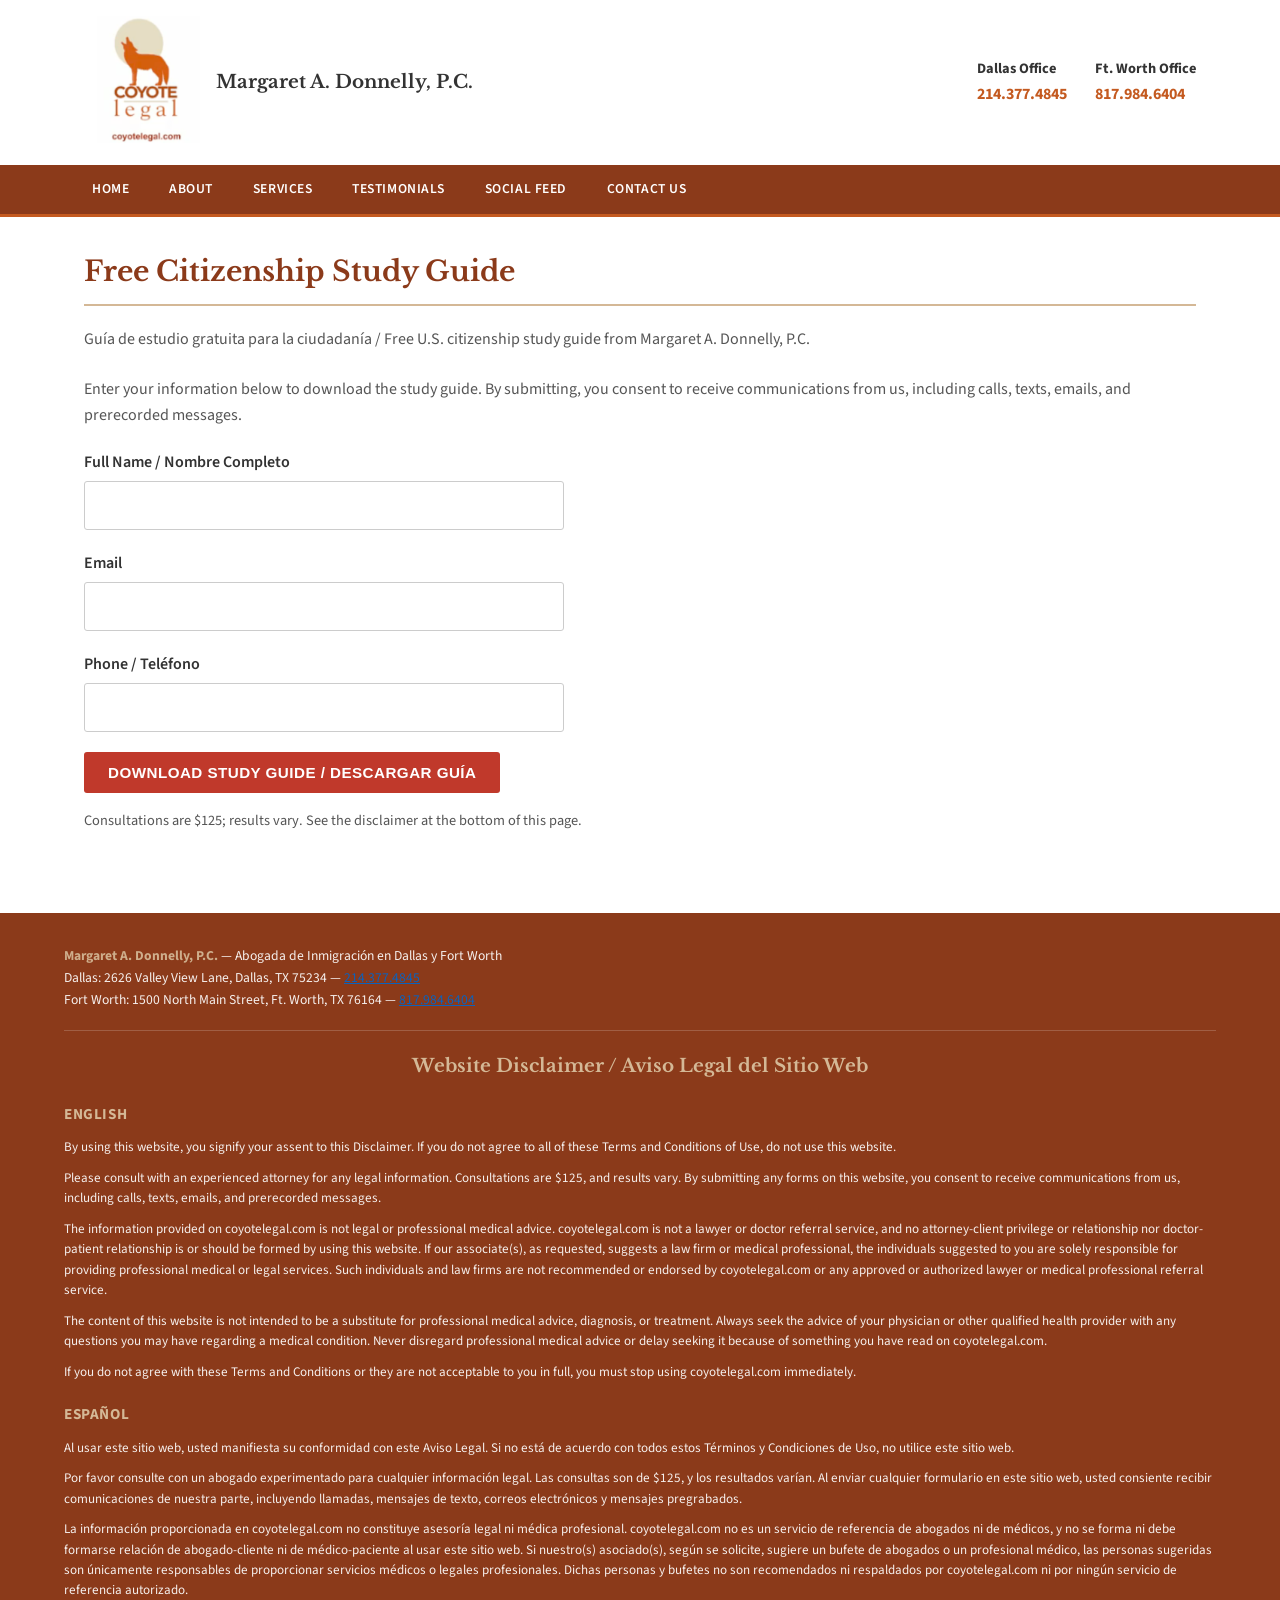
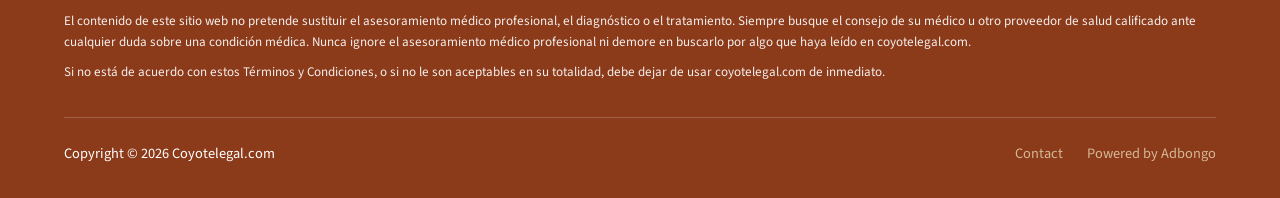
<file: study-guide.html>
<!DOCTYPE html>
<html lang="es">
<head>
  <meta charset="UTF-8" />
  <meta name="viewport" content="width=device-width, initial-scale=1.0" />
  <title>Guía Gratuita de Ciudadanía | Abogada Inmigración Dallas TX</title>
  <meta name="description" content="Descargue gratis la guía de estudio para el examen de ciudadanía estadounidense. Margaret A. Donnelly, abogada de inmigración en Dallas y Fort Worth." />
  <meta name="robots" content="index, follow" />
  <link rel="canonical" href="https://coyotelegal.com/study-guide.html" />
  <link rel="alternate" hreflang="es-MX" href="https://coyotelegal.com/study-guide.html" />
  <link rel="alternate" hreflang="es-US" href="https://coyotelegal.com/study-guide.html" />
  <link rel="alternate" hreflang="en-US" href="https://coyotelegal.com/study-guide.html" />
  <link rel="alternate" hreflang="x-default" href="https://coyotelegal.com/study-guide.html" />
  <meta name="geo.region" content="US-TX" />
  <meta name="geo.placename" content="Dallas-Fort Worth" />
  <meta name="audience" content="Mexico, United States, Hispanic immigration clients" />
  <meta property="og:type" content="article" />
  <meta property="og:site_name" content="Coyote Legal | Margaret A. Donnelly, P.C." />
  <meta property="og:title" content="Guía Gratuita de Ciudadanía | Abogada Inmigración Dallas TX" />
  <meta property="og:description" content="Descargue gratis la guía de estudio para el examen de ciudadanía estadounidense. Margaret A. Donnelly, abogada de inmigración en Dallas y Fort Worth." />
  <meta property="og:url" content="https://coyotelegal.com/study-guide.html" />
  <meta property="og:image" content="https://coyotelegal.com/assets/images/logo.png" />
  <meta property="og:locale" content="es_MX" />
  <meta property="og:locale:alternate" content="es_US" />
  <meta property="og:locale:alternate" content="en_US" />
  <link rel="preconnect" href="https://fonts.googleapis.com" />
  <link rel="preconnect" href="https://fonts.gstatic.com" crossorigin />
  <link href="https://fonts.googleapis.com/css2?family=Libre+Baskerville:wght@400;700&family=Source+Sans+3:wght@400;600;700&display=swap" rel="stylesheet" />
  <link rel="stylesheet" href="assets/css/style.css" />
<script type="application/ld+json">
  {
    "@context": "https://schema.org",
    "@graph": [
      {
        "@type": "LegalService",
        "@id": "https://coyotelegal.com/#organization",
        "name": "Margaret A. Donnelly, P.C.",
        "alternateName": ["Coyote Legal", "Coyotelegal.com"],
        "url": "https://coyotelegal.com",
        "logo": "https://coyotelegal.com/assets/images/logo.png",
        "image": "https://coyotelegal.com/assets/images/logo.png",
        "description": "Bilingual immigration law firm serving Hispanic families in Dallas, Fort Worth, and clients in Mexico and Latin America. Green cards, citizenship, asylum, family petitions, and work visas.",
        "telephone": "+1-214-377-4845",
        "priceRange": "$$",
        "knowsLanguage": ["en", "es"],
        "areaServed": [
          { "@type": "City", "name": "Dallas", "containedInPlace": { "@type": "State", "name": "Texas" } },
          { "@type": "City", "name": "Fort Worth", "containedInPlace": { "@type": "State", "name": "Texas" } },
          { "@type": "AdministrativeArea", "name": "Dallas-Fort Worth metroplex" },
          { "@type": "Country", "name": "Mexico" },
          { "@type": "Country", "name": "United States" }
        ],
        "serviceType": [
          "Immigration Law",
          "Family Immigration",
          "Asylum",
          "Green Card",
          "Naturalization",
          "Adjustment of Status",
          "Work Visas"
        ],
        "founder": {
          "@type": "Person",
          "name": "Margaret A. Donnelly",
          "jobTitle": "Immigration Attorney",
          "knowsAbout": ["Immigration Law", "Nationality Law"]
        },
        "location": [
          {
            "@type": "Place",
            "name": "Dallas Immigration Law Office",
            "telephone": "+1-214-377-4845",
            "address": {
              "@type": "PostalAddress",
              "streetAddress": "2626 Valley View Lane",
              "addressLocality": "Dallas",
              "addressRegion": "TX",
              "postalCode": "75234",
              "addressCountry": "US"
            }
          },
          {
            "@type": "Place",
            "name": "Fort Worth Immigration Law Office",
            "telephone": "+1-817-984-6404",
            "address": {
              "@type": "PostalAddress",
              "streetAddress": "1500 North Main Street",
              "addressLocality": "Fort Worth",
              "addressRegion": "TX",
              "postalCode": "76164",
              "addressCountry": "US"
            }
          }
        ],
        "sameAs": [
          "https://www.tiktok.com/@margaretadonnelly7",
          "https://www.instagram.com/margaretdonnellyinmigracion/",
          "https://www.google.com/maps/place/Margaret+A+Donnelly+PC/@32.9237071,-96.8911079,17z"
        ]
      },
      {
        "@type": "WebSite",
        "@id": "https://coyotelegal.com/#website",
        "url": "https://coyotelegal.com",
        "name": "Coyote Legal",
        "description": "Abogada de inmigración en Dallas, Fort Worth y para familias en México",
        "publisher": { "@id": "https://coyotelegal.com/#organization" },
        "inLanguage": ["es", "en"],
        "audience": {
          "@type": "Audience",
          "geographicArea": [
            { "@type": "Country", "name": "Mexico" },
            { "@type": "Country", "name": "United States" }
          ],
          "audienceType": "Immigration law clients"
        }
      }
    ]
  }
  </script>
</head>
<body>
  <a class="skip" href="#main">Skip to content</a>

  <header class="site-header">
    <div class="header-top">
      <a class="logo-link" href="index.html">
        <img src="assets/images/logo.png" alt="Coyote Legal — abogada de inmigración Dallas y Fort Worth" width="120" height="120" />
        <span class="firm-name">Margaret A. Donnelly, P.C.</span>
      </a>
      <div class="offices">
        <div>
          <span class="office-label">Dallas Office</span>
          <a class="office-phone" href="tel:+12143774845">214.377.4845</a>
        </div>
        <div>
          <span class="office-label">Ft. Worth Office</span>
          <a class="office-phone" href="tel:+18179846404">817.984.6404</a>
        </div>
      </div>
    </div>
    <nav class="site-nav" aria-label="Main">
      <ul>
        <li><a href="index.html">Home</a></li>
        <li><a href="about.html">About</a></li>
        <li><a href="services.html">Services</a></li>
        <li><a href="testimonials.html">Testimonials</a></li>
        <li><a href="social.html">Social Feed</a></li>
        <li><a href="contact.html">Contact Us</a></li>
      </ul>
    </nav>
  </header>

  <main id="main">
    <h1 class="section-title">Free Citizenship Study Guide</h1>
    <p style="margin-bottom:1.5rem;color:var(--text-muted);">Guía de estudio gratuita para la ciudadanía / Free U.S. citizenship study guide from Margaret A. Donnelly, P.C.</p>

    <div id="lead-form">
      <p style="margin-bottom:1.25rem;color:var(--text-muted);">Enter your information below to download the study guide. By submitting, you consent to receive communications from us, including calls, texts, emails, and prerecorded messages.</p>

      <form id="study-guide-form" action="#" method="post">
        <div class="form-group">
          <label for="sg-name">Full Name / Nombre Completo</label>
          <input type="text" id="sg-name" name="name" required autocomplete="name" />
        </div>
        <div class="form-group">
          <label for="sg-email">Email</label>
          <input type="email" id="sg-email" name="email" required autocomplete="email" />
        </div>
        <div class="form-group">
          <label for="sg-phone">Phone / Teléfono</label>
          <input type="tel" id="sg-phone" name="phone" required autocomplete="tel" />
        </div>
      <button type="submit" class="btn btn-red" id="sg-submit">Download Study Guide / Descargar Guía</button>
      <p class="form-note" id="sg-status" hidden role="status"></p>
      <p class="form-note">Consultations are $125; results vary. See the disclaimer at the bottom of this page.</p>
      </form>
    </div>

    <div id="download-ready" hidden style="margin-top:2rem;padding:2rem;background:var(--cream);border-radius:4px;text-align:center;">
      <p style="font-size:1.15rem;margin-bottom:1rem;">Thank you! Your download is ready.</p>
      <a class="btn btn-red" href="assets/freestudyguide.pdf" download="Coyote-Legal-Citizenship-Study-Guide.pdf">Download PDF</a>
      <p class="form-note" style="margin-top:1rem;">Need help with your citizenship case? <a href="contact.html">Contact us</a> for a $125 consultation.</p>
    </div>
  </main>

  <footer class="site-footer" id="disclaimer">
    <div class="footer-nap">
      <p><strong>Margaret A. Donnelly, P.C.</strong> — Abogada de Inmigración en Dallas y Fort Worth</p>
      <p>Dallas: 2626 Valley View Lane, Dallas, TX 75234 — <a href="tel:+12143774845">214.377.4845</a></p>
      <p>Fort Worth: 1500 North Main Street, Ft. Worth, TX 76164 — <a href="tel:+18179846404">817.984.6404</a></p>
    </div>

    <div class="footer-disclaimer">
      <h2 class="footer-disclaimer-title">Website Disclaimer / Aviso Legal del Sitio Web</h2>

      <div class="footer-disclaimer-lang">
        <h3>English</h3>
        <p>By using this website, you signify your assent to this Disclaimer. If you do not agree to all of these Terms and Conditions of Use, do not use this website.</p>
        <p>Please consult with an experienced attorney for any legal information. Consultations are $125, and results vary. By submitting any forms on this website, you consent to receive communications from us, including calls, texts, emails, and prerecorded messages.</p>
        <p>The information provided on coyotelegal.com is not legal or professional medical advice. coyotelegal.com is not a lawyer or doctor referral service, and no attorney-client privilege or relationship nor doctor-patient relationship is or should be formed by using this website. If our associate(s), as requested, suggests a law firm or medical professional, the individuals suggested to you are solely responsible for providing professional medical or legal services. Such individuals and law firms are not recommended or endorsed by coyotelegal.com or any approved or authorized lawyer or medical professional referral service.</p>
        <p>The content of this website is not intended to be a substitute for professional medical advice, diagnosis, or treatment. Always seek the advice of your physician or other qualified health provider with any questions you may have regarding a medical condition. Never disregard professional medical advice or delay seeking it because of something you have read on coyotelegal.com.</p>
        <p>If you do not agree with these Terms and Conditions or they are not acceptable to you in full, you must stop using coyotelegal.com immediately.</p>
      </div>

      <div class="footer-disclaimer-lang">
        <h3>Español</h3>
        <p>Al usar este sitio web, usted manifiesta su conformidad con este Aviso Legal. Si no está de acuerdo con todos estos Términos y Condiciones de Uso, no utilice este sitio web.</p>
        <p>Por favor consulte con un abogado experimentado para cualquier información legal. Las consultas son de $125, y los resultados varían. Al enviar cualquier formulario en este sitio web, usted consiente recibir comunicaciones de nuestra parte, incluyendo llamadas, mensajes de texto, correos electrónicos y mensajes pregrabados.</p>
        <p>La información proporcionada en coyotelegal.com no constituye asesoría legal ni médica profesional. coyotelegal.com no es un servicio de referencia de abogados ni de médicos, y no se forma ni debe formarse relación de abogado-cliente ni de médico-paciente al usar este sitio web. Si nuestro(s) asociado(s), según se solicite, sugiere un bufete de abogados o un profesional médico, las personas sugeridas son únicamente responsables de proporcionar servicios médicos o legales profesionales. Dichas personas y bufetes no son recomendados ni respaldados por coyotelegal.com ni por ningún servicio de referencia autorizado.</p>
        <p>El contenido de este sitio web no pretende sustituir el asesoramiento médico profesional, el diagnóstico o el tratamiento. Siempre busque el consejo de su médico u otro proveedor de salud calificado ante cualquier duda sobre una condición médica. Nunca ignore el asesoramiento médico profesional ni demore en buscarlo por algo que haya leído en coyotelegal.com.</p>
        <p>Si no está de acuerdo con estos Términos y Condiciones, o si no le son aceptables en su totalidad, debe dejar de usar coyotelegal.com de inmediato.</p>
      </div>
    </div>

    <div class="footer-inner">
      <p>Copyright © 2026 Coyotelegal.com</p>
      <div class="footer-links">
        <a href="contact.html">Contact</a>
        <a href="https://adbongo.io" target="_blank" rel="noopener noreferrer">Powered by Adbongo</a>
      </div>
    </div>
  </footer>

  <script src="assets/js/leads-config.js"></script>
  <script src="assets/js/leads.js"></script>
  <script src="assets/js/main.js"></script>
  <script>
    document.getElementById('study-guide-form').addEventListener('submit', function (e) {
      e.preventDefault();
      var btn = document.getElementById('sg-submit');
      var status = document.getElementById('sg-status');
      btn.disabled = true;
      btn.textContent = 'Sending… / Enviando…';
      status.hidden = false;
      status.textContent = 'Saving your info… / Guardando su información…';

      coyoteSubmitLead({
        source: 'study-guide',
        name: document.getElementById('sg-name').value.trim(),
        email: document.getElementById('sg-email').value.trim(),
        phone: document.getElementById('sg-phone').value.trim()
      }, function () {
        document.getElementById('lead-form').hidden = true;
        document.getElementById('download-ready').hidden = false;
        var link = document.createElement('a');
        link.href = 'assets/freestudyguide.pdf';
        link.download = 'Coyote-Legal-Citizenship-Study-Guide.pdf';
        document.body.appendChild(link);
        link.click();
        document.body.removeChild(link);
      });
    });
  </script>
</body>
</html>
</file>
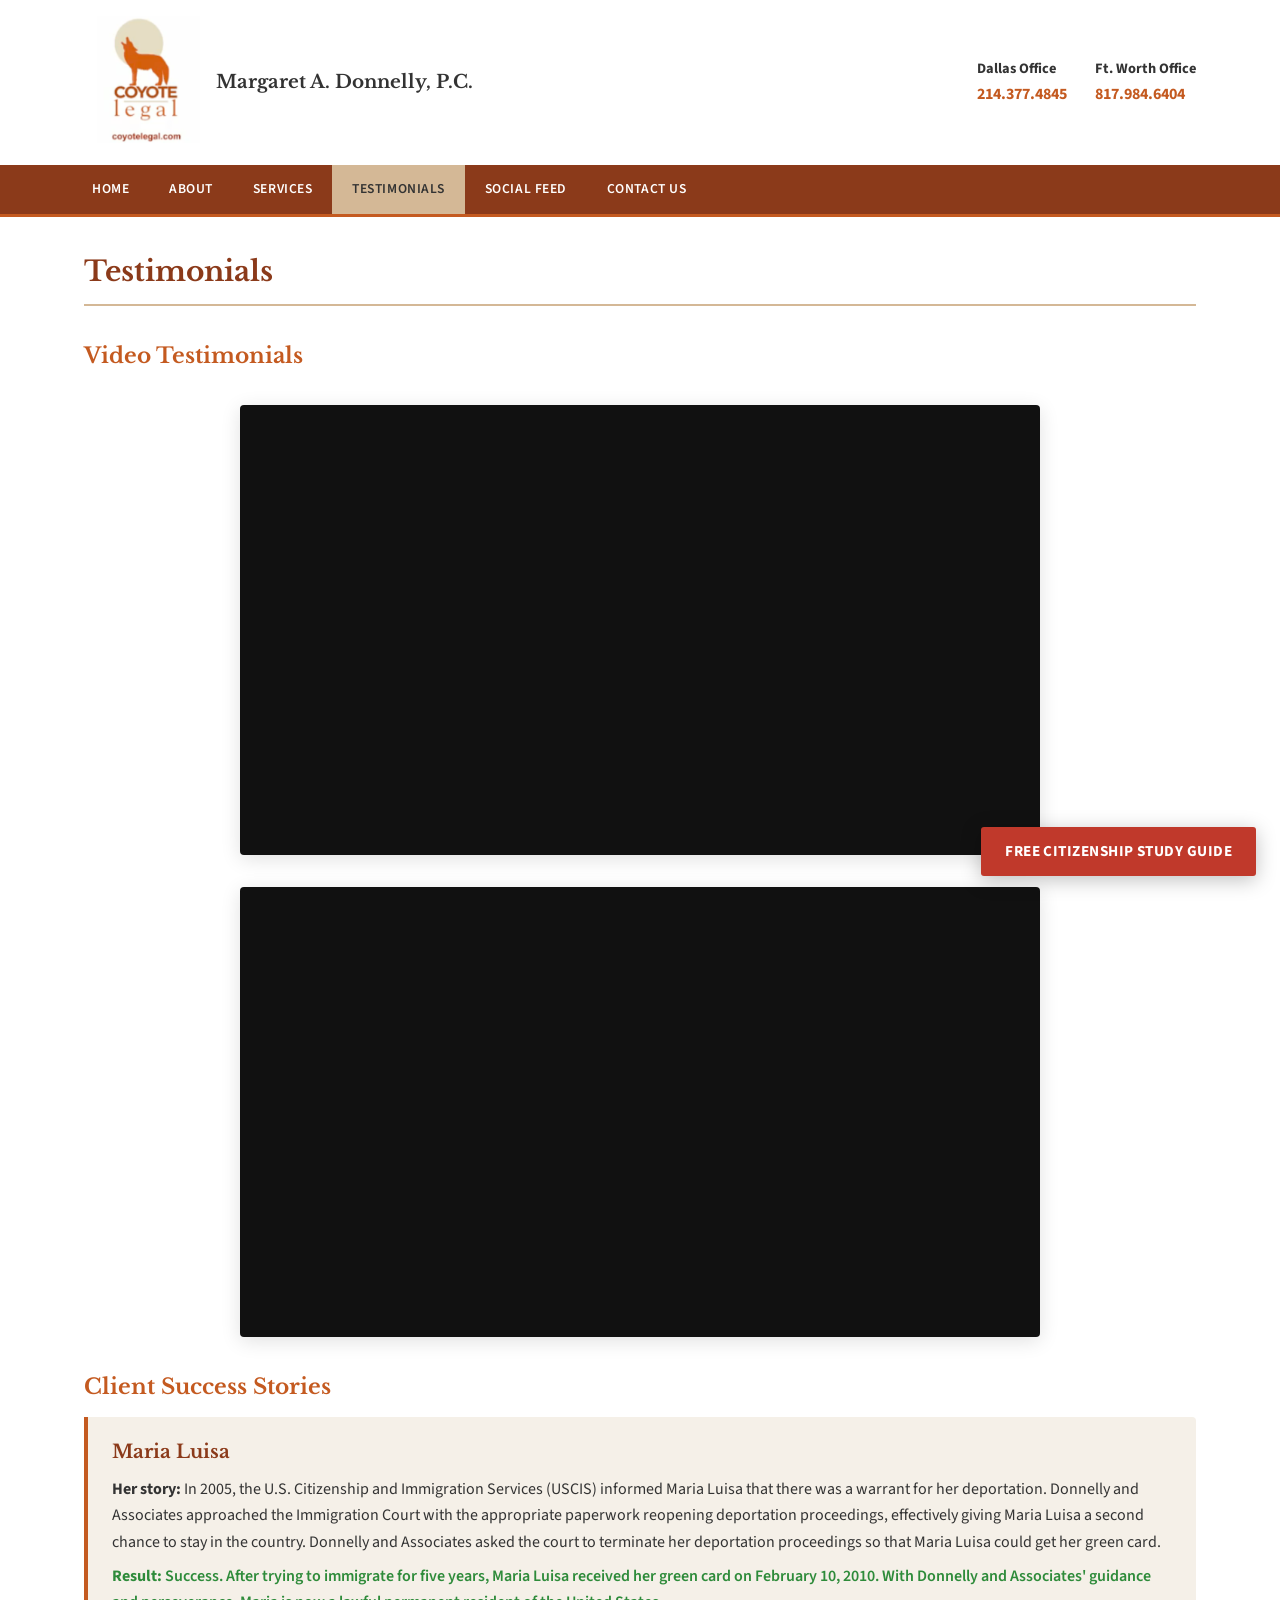
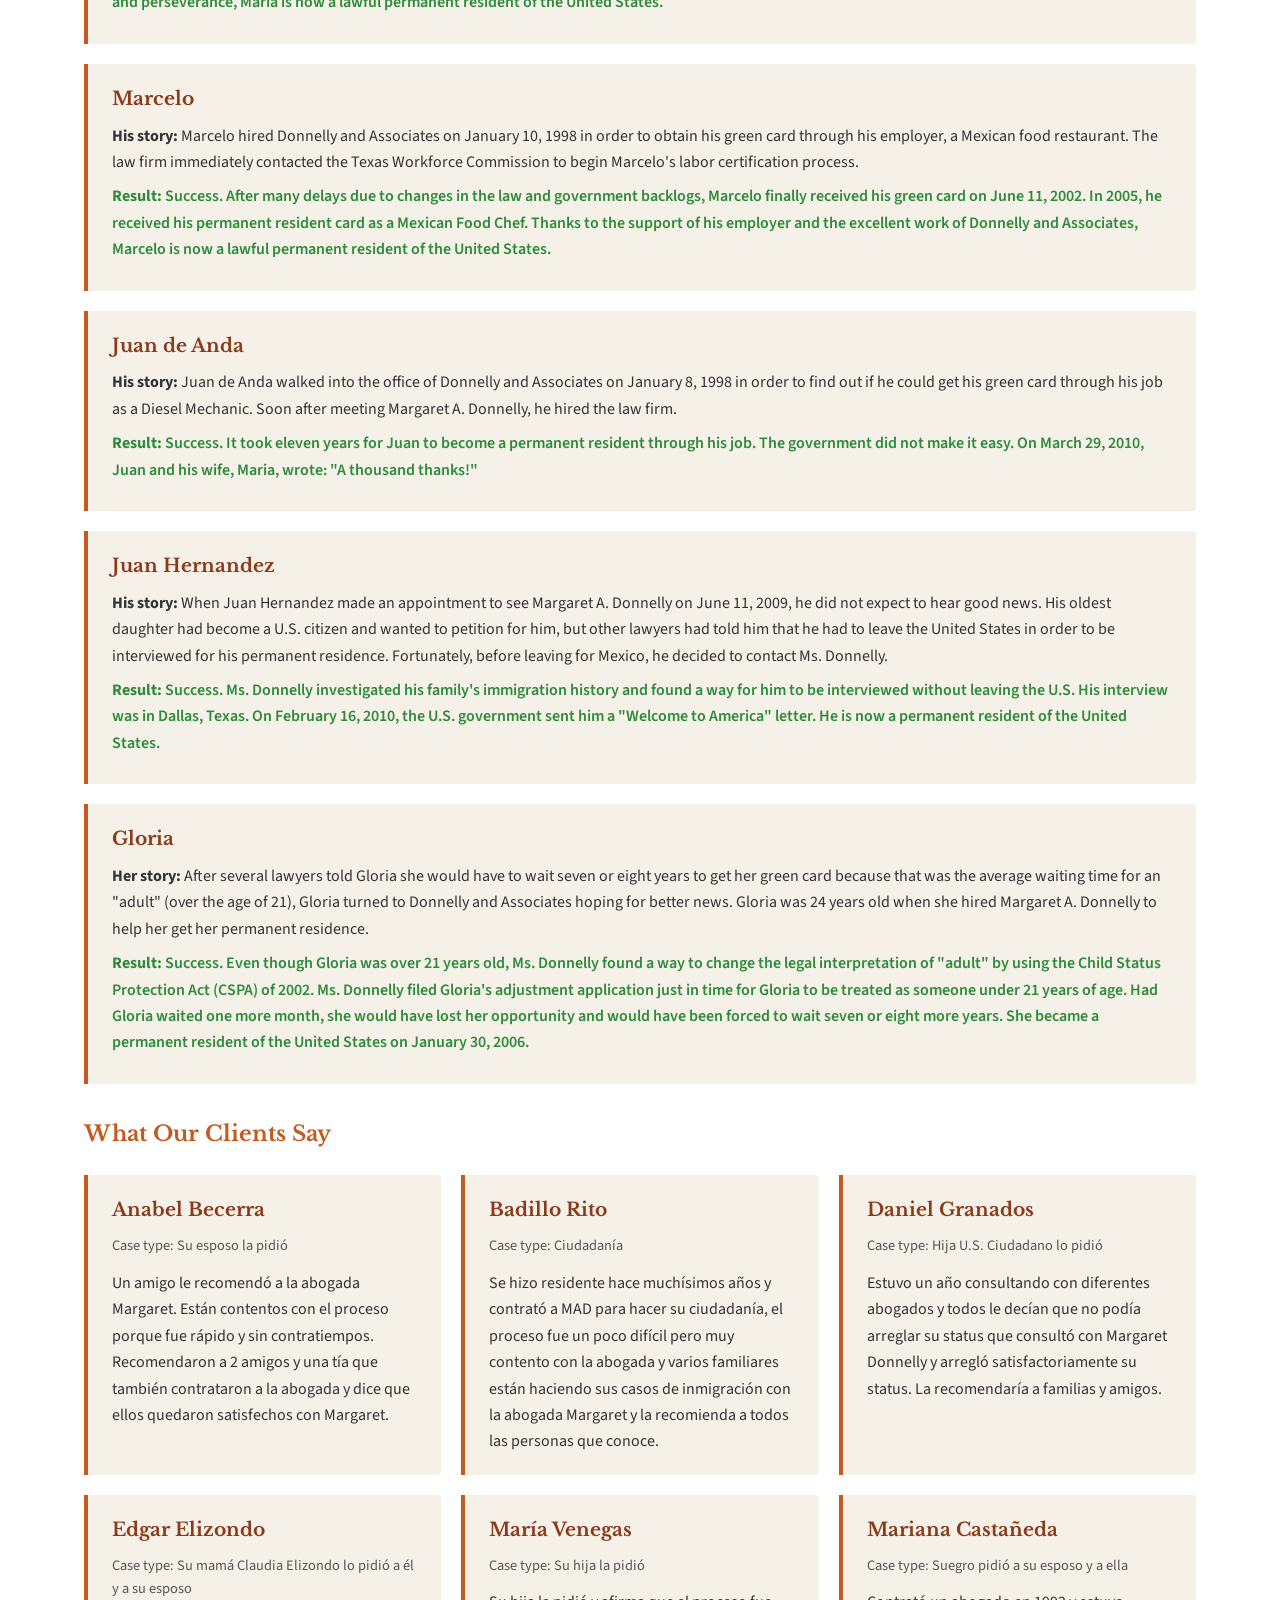
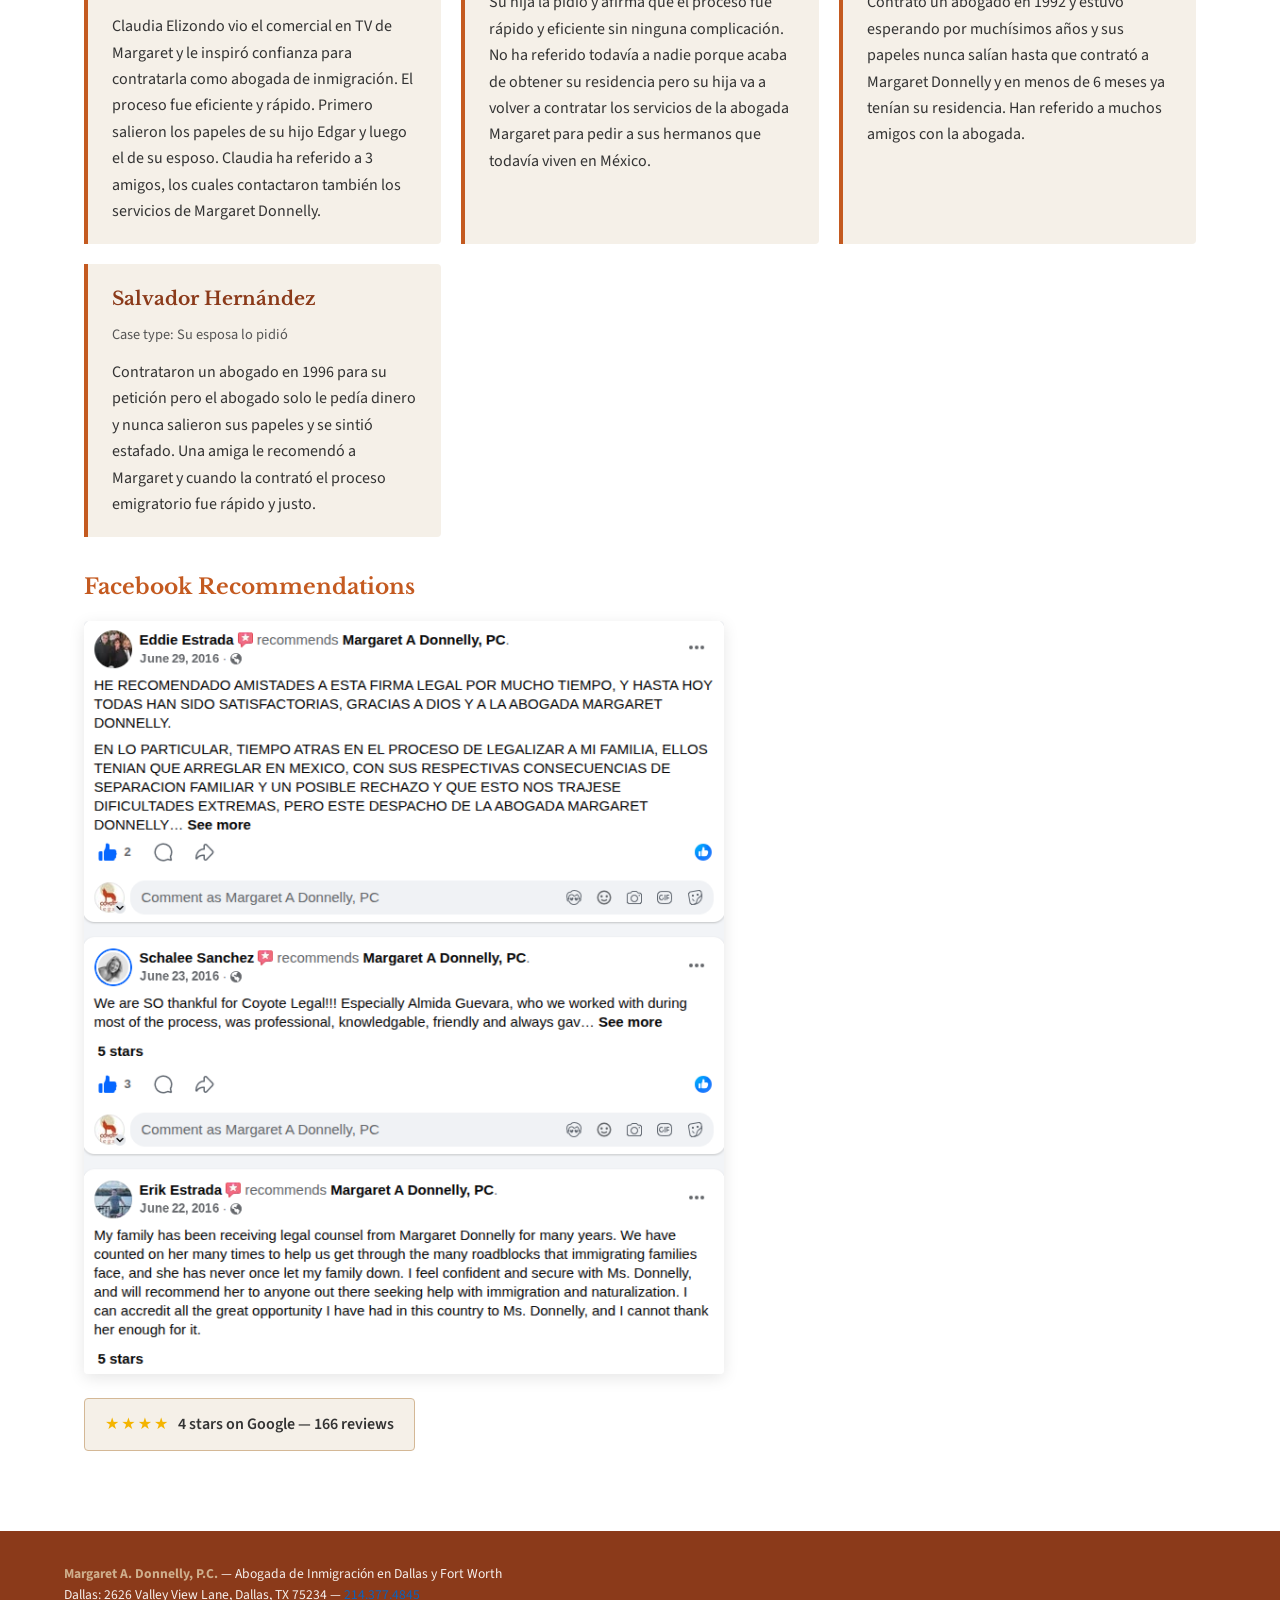
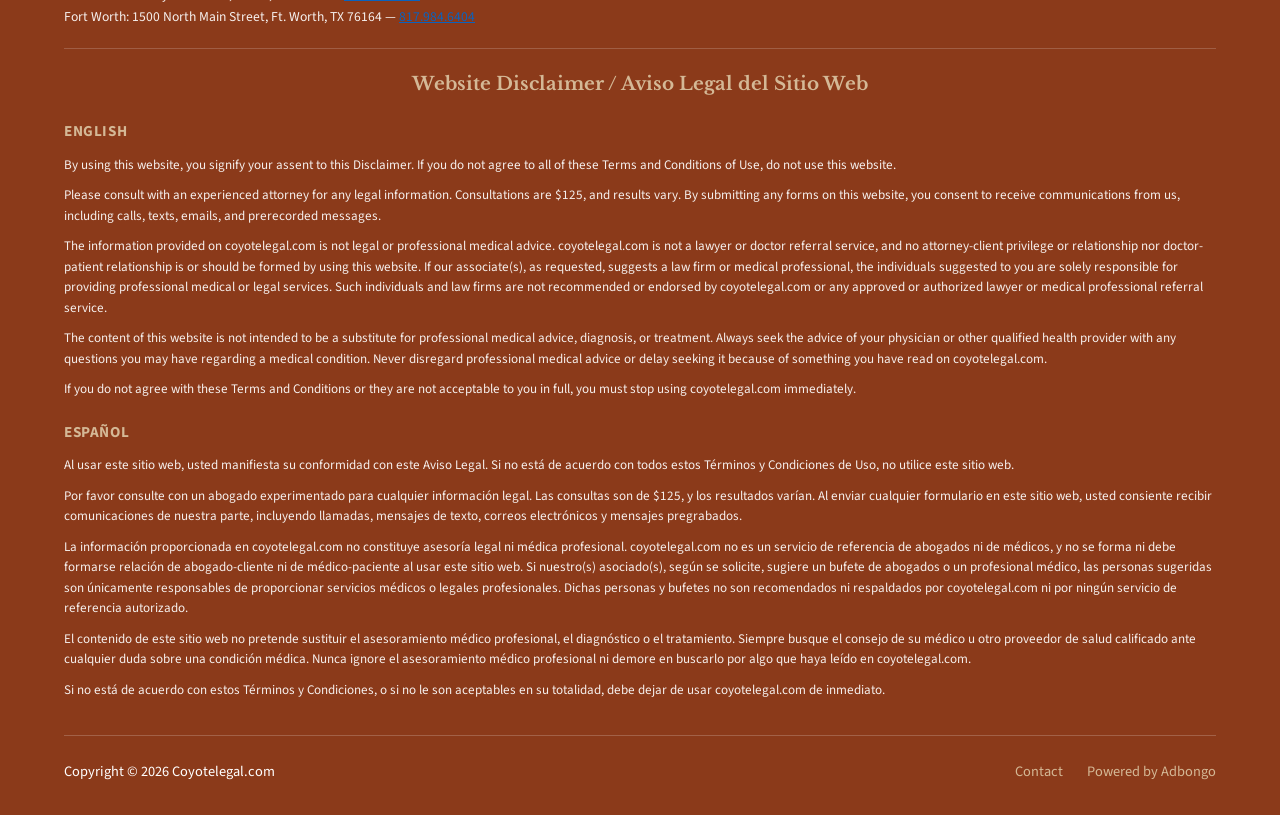
<file: testimonials.html>
<!DOCTYPE html>
<html lang="es">
<head>
  <meta charset="UTF-8" />
  <meta name="viewport" content="width=device-width, initial-scale=1.0" />
  <title>Testimonios | Abogada de Inmigración Dallas | Coyote Legal</title>
  <meta name="description" content="Historias de éxito: familias en Dallas y Fort Worth que obtuvieron green card y ciudadanía con Margaret A. Donnelly. Más de 166 reseñas en Google." />
  <meta name="robots" content="index, follow" />
  <link rel="canonical" href="https://coyotelegal.com/testimonials.html" />
  <link rel="alternate" hreflang="es-MX" href="https://coyotelegal.com/testimonials.html" />
  <link rel="alternate" hreflang="es-US" href="https://coyotelegal.com/testimonials.html" />
  <link rel="alternate" hreflang="en-US" href="https://coyotelegal.com/testimonials.html" />
  <link rel="alternate" hreflang="x-default" href="https://coyotelegal.com/testimonials.html" />
  <meta name="geo.region" content="US-TX" />
  <meta name="geo.placename" content="Dallas-Fort Worth" />
  <meta name="audience" content="Mexico, United States, Hispanic immigration clients" />
  <meta property="og:type" content="website" />
  <meta property="og:site_name" content="Coyote Legal | Margaret A. Donnelly, P.C." />
  <meta property="og:title" content="Testimonios | Abogada de Inmigración Dallas | Coyote Legal" />
  <meta property="og:description" content="Historias de éxito: familias en Dallas y Fort Worth que obtuvieron green card y ciudadanía con Margaret A. Donnelly. Más de 166 reseñas en Google." />
  <meta property="og:url" content="https://coyotelegal.com/testimonials.html" />
  <meta property="og:image" content="https://coyotelegal.com/assets/images/logo.png" />
  <meta property="og:locale" content="es_MX" />
  <meta property="og:locale:alternate" content="es_US" />
  <meta property="og:locale:alternate" content="en_US" />
  <link rel="preconnect" href="https://fonts.googleapis.com" />
  <link rel="preconnect" href="https://fonts.gstatic.com" crossorigin />
  <link href="https://fonts.googleapis.com/css2?family=Libre+Baskerville:wght@400;700&family=Source+Sans+3:wght@400;600;700&display=swap" rel="stylesheet" />
  <link rel="stylesheet" href="assets/css/style.css" />
<script type="application/ld+json">
  {
    "@context": "https://schema.org",
    "@graph": [
      {
        "@type": "LegalService",
        "@id": "https://coyotelegal.com/#organization",
        "name": "Margaret A. Donnelly, P.C.",
        "alternateName": ["Coyote Legal", "Coyotelegal.com"],
        "url": "https://coyotelegal.com",
        "logo": "https://coyotelegal.com/assets/images/logo.png",
        "image": "https://coyotelegal.com/assets/images/logo.png",
        "description": "Bilingual immigration law firm serving Hispanic families in Dallas, Fort Worth, and clients in Mexico and Latin America. Green cards, citizenship, asylum, family petitions, and work visas.",
        "telephone": "+1-214-377-4845",
        "priceRange": "$$",
        "knowsLanguage": ["en", "es"],
        "areaServed": [
          { "@type": "City", "name": "Dallas", "containedInPlace": { "@type": "State", "name": "Texas" } },
          { "@type": "City", "name": "Fort Worth", "containedInPlace": { "@type": "State", "name": "Texas" } },
          { "@type": "AdministrativeArea", "name": "Dallas-Fort Worth metroplex" },
          { "@type": "Country", "name": "Mexico" },
          { "@type": "Country", "name": "United States" }
        ],
        "serviceType": [
          "Immigration Law",
          "Family Immigration",
          "Asylum",
          "Green Card",
          "Naturalization",
          "Adjustment of Status",
          "Work Visas"
        ],
        "founder": {
          "@type": "Person",
          "name": "Margaret A. Donnelly",
          "jobTitle": "Immigration Attorney",
          "knowsAbout": ["Immigration Law", "Nationality Law"]
        },
        "location": [
          {
            "@type": "Place",
            "name": "Dallas Immigration Law Office",
            "telephone": "+1-214-377-4845",
            "address": {
              "@type": "PostalAddress",
              "streetAddress": "2626 Valley View Lane",
              "addressLocality": "Dallas",
              "addressRegion": "TX",
              "postalCode": "75234",
              "addressCountry": "US"
            }
          },
          {
            "@type": "Place",
            "name": "Fort Worth Immigration Law Office",
            "telephone": "+1-817-984-6404",
            "address": {
              "@type": "PostalAddress",
              "streetAddress": "1500 North Main Street",
              "addressLocality": "Fort Worth",
              "addressRegion": "TX",
              "postalCode": "76164",
              "addressCountry": "US"
            }
          }
        ],
        "sameAs": [
          "https://www.tiktok.com/@margaretadonnelly7",
          "https://www.instagram.com/margaretdonnellyinmigracion/",
          "https://www.google.com/maps/place/Margaret+A+Donnelly+PC/@32.9237071,-96.8911079,17z"
        ]
      },
      {
        "@type": "WebSite",
        "@id": "https://coyotelegal.com/#website",
        "url": "https://coyotelegal.com",
        "name": "Coyote Legal",
        "description": "Abogada de inmigración en Dallas, Fort Worth y para familias en México",
        "publisher": { "@id": "https://coyotelegal.com/#organization" },
        "inLanguage": ["es", "en"],
        "audience": {
          "@type": "Audience",
          "geographicArea": [
            { "@type": "Country", "name": "Mexico" },
            { "@type": "Country", "name": "United States" }
          ],
          "audienceType": "Immigration law clients"
        }
      }
    ]
  }
  </script>
</head>
<body>
  <a class="skip" href="#main">Skip to content</a>

  <header class="site-header">
    <div class="header-top">
      <a class="logo-link" href="index.html">
        <img src="assets/images/logo.png" alt="Coyote Legal — abogada de inmigración Dallas y Fort Worth" width="120" height="120" />
        <span class="firm-name">Margaret A. Donnelly, P.C.</span>
      </a>
      <div class="offices">
        <div>
          <span class="office-label">Dallas Office</span>
          <a class="office-phone" href="tel:+12143774845">214.377.4845</a>
        </div>
        <div>
          <span class="office-label">Ft. Worth Office</span>
          <a class="office-phone" href="tel:+18179846404">817.984.6404</a>
        </div>
      </div>
    </div>
    <nav class="site-nav" aria-label="Main">
      <ul>
        <li><a href="index.html">Home</a></li>
        <li><a href="about.html">About</a></li>
        <li><a href="services.html">Services</a></li>
        <li><a href="testimonials.html">Testimonials</a></li>
        <li><a href="social.html">Social Feed</a></li>
        <li><a href="contact.html">Contact Us</a></li>
      </ul>
    </nav>
  </header>

  <main id="main">
    <h1 class="section-title">Testimonials</h1>

    <h2 class="subsection-title">Video Testimonials</h2>
    <div class="video-wrap">
      <iframe src="https://www.youtube.com/embed/do4CcgPEvgo" title="Oscar Montes video testimony" allow="accelerometer; autoplay; clipboard-write; encrypted-media; gyroscope; picture-in-picture" allowfullscreen loading="lazy"></iframe>
    </div>
    <div class="video-wrap">
      <iframe src="https://www.youtube.com/embed/2kmvtnuGeOg" title="Client video testimonials" allow="accelerometer; autoplay; clipboard-write; encrypted-media; gyroscope; picture-in-picture" allowfullscreen loading="lazy"></iframe>
    </div>

    <h2 class="subsection-title">Client Success Stories</h2>

    <article class="testimonial-card">
      <h3>Maria Luisa</h3>
      <p class="story"><strong>Her story:</strong> In 2005, the U.S. Citizenship and Immigration Services (USCIS) informed Maria Luisa that there was a warrant for her deportation. Donnelly and Associates approached the Immigration Court with the appropriate paperwork reopening deportation proceedings, effectively giving Maria Luisa a second chance to stay in the country. Donnelly and Associates asked the court to terminate her deportation proceedings so that Maria Luisa could get her green card.</p>
      <p class="result"><strong>Result:</strong> Success. After trying to immigrate for five years, Maria Luisa received her green card on February 10, 2010. With Donnelly and Associates' guidance and perseverance, Maria is now a lawful permanent resident of the United States.</p>
    </article>

    <article class="testimonial-card">
      <h3>Marcelo</h3>
      <p class="story"><strong>His story:</strong> Marcelo hired Donnelly and Associates on January 10, 1998 in order to obtain his green card through his employer, a Mexican food restaurant. The law firm immediately contacted the Texas Workforce Commission to begin Marcelo's labor certification process.</p>
      <p class="result"><strong>Result:</strong> Success. After many delays due to changes in the law and government backlogs, Marcelo finally received his green card on June 11, 2002. In 2005, he received his permanent resident card as a Mexican Food Chef. Thanks to the support of his employer and the excellent work of Donnelly and Associates, Marcelo is now a lawful permanent resident of the United States.</p>
    </article>

    <article class="testimonial-card">
      <h3>Juan de Anda</h3>
      <p class="story"><strong>His story:</strong> Juan de Anda walked into the office of Donnelly and Associates on January 8, 1998 in order to find out if he could get his green card through his job as a Diesel Mechanic. Soon after meeting Margaret A. Donnelly, he hired the law firm.</p>
      <p class="result"><strong>Result:</strong> Success. It took eleven years for Juan to become a permanent resident through his job. The government did not make it easy. On March 29, 2010, Juan and his wife, Maria, wrote: "A thousand thanks!"</p>
    </article>

    <article class="testimonial-card">
      <h3>Juan Hernandez</h3>
      <p class="story"><strong>His story:</strong> When Juan Hernandez made an appointment to see Margaret A. Donnelly on June 11, 2009, he did not expect to hear good news. His oldest daughter had become a U.S. citizen and wanted to petition for him, but other lawyers had told him that he had to leave the United States in order to be interviewed for his permanent residence. Fortunately, before leaving for Mexico, he decided to contact Ms. Donnelly.</p>
      <p class="result"><strong>Result:</strong> Success. Ms. Donnelly investigated his family's immigration history and found a way for him to be interviewed without leaving the U.S. His interview was in Dallas, Texas. On February 16, 2010, the U.S. government sent him a "Welcome to America" letter. He is now a permanent resident of the United States.</p>
    </article>

    <article class="testimonial-card">
      <h3>Gloria</h3>
      <p class="story"><strong>Her story:</strong> After several lawyers told Gloria she would have to wait seven or eight years to get her green card because that was the average waiting time for an "adult" (over the age of 21), Gloria turned to Donnelly and Associates hoping for better news. Gloria was 24 years old when she hired Margaret A. Donnelly to help her get her permanent residence.</p>
      <p class="result"><strong>Result:</strong> Success. Even though Gloria was over 21 years old, Ms. Donnelly found a way to change the legal interpretation of "adult" by using the Child Status Protection Act (CSPA) of 2002. Ms. Donnelly filed Gloria's adjustment application just in time for Gloria to be treated as someone under 21 years of age. Had Gloria waited one more month, she would have lost her opportunity and would have been forced to wait seven or eight more years. She became a permanent resident of the United States on January 30, 2006.</p>
    </article>

    <h2 class="subsection-title">What Our Clients Say</h2>
    <div class="testimonial-grid">
      <article class="testimonial-card">
        <h3>Anabel Becerra</h3>
        <p class="meta">Case type: Su esposo la pidió</p>
        <p>Un amigo le recomendó a la abogada Margaret. Están contentos con el proceso porque fue rápido y sin contratiempos. Recomendaron a 2 amigos y una tía que también contrataron a la abogada y dice que ellos quedaron satisfechos con Margaret.</p>
      </article>
      <article class="testimonial-card">
        <h3>Badillo Rito</h3>
        <p class="meta">Case type: Ciudadanía</p>
        <p>Se hizo residente hace muchísimos años y contrató a MAD para hacer su ciudadanía, el proceso fue un poco difícil pero muy contento con la abogada y varios familiares están haciendo sus casos de inmigración con la abogada Margaret y la recomienda a todos las personas que conoce.</p>
      </article>
      <article class="testimonial-card">
        <h3>Daniel Granados</h3>
        <p class="meta">Case type: Hija U.S. Ciudadano lo pidió</p>
        <p>Estuvo un año consultando con diferentes abogados y todos le decían que no podía arreglar su status que consultó con Margaret Donnelly y arregló satisfactoriamente su status. La recomendaría a familias y amigos.</p>
      </article>
      <article class="testimonial-card">
        <h3>Edgar Elizondo</h3>
        <p class="meta">Case type: Su mamá Claudia Elizondo lo pidió a él y a su esposo</p>
        <p>Claudia Elizondo vio el comercial en TV de Margaret y le inspiró confianza para contratarla como abogada de inmigración. El proceso fue eficiente y rápido. Primero salieron los papeles de su hijo Edgar y luego el de su esposo. Claudia ha referido a 3 amigos, los cuales contactaron también los servicios de Margaret Donnelly.</p>
      </article>
      <article class="testimonial-card">
        <h3>María Venegas</h3>
        <p class="meta">Case type: Su hija la pidió</p>
        <p>Su hija la pidió y afirma que el proceso fue rápido y eficiente sin ninguna complicación. No ha referido todavía a nadie porque acaba de obtener su residencia pero su hija va a volver a contratar los servicios de la abogada Margaret para pedir a sus hermanos que todavía viven en México.</p>
      </article>
      <article class="testimonial-card">
        <h3>Mariana Castañeda</h3>
        <p class="meta">Case type: Suegro pidió a su esposo y a ella</p>
        <p>Contrató un abogado en 1992 y estuvo esperando por muchísimos años y sus papeles nunca salían hasta que contrató a Margaret Donnelly y en menos de 6 meses ya tenían su residencia. Han referido a muchos amigos con la abogada.</p>
      </article>
      <article class="testimonial-card">
        <h3>Salvador Hernández</h3>
        <p class="meta">Case type: Su esposa lo pidió</p>
        <p>Contrataron un abogado en 1996 para su petición pero el abogado solo le pedía dinero y nunca salieron sus papeles y se sintió estafado. Una amiga le recomendó a Margaret y cuando la contrató el proceso emigratorio fue rápido y justo.</p>
      </article>
    </div>

    <h2 class="subsection-title">Facebook Recommendations</h2>
    <img src="assets/images/fbtestimonials.png" alt="Facebook testimonials for Margaret A Donnelly, PC and Coyote Legal" style="max-width:640px;margin:1rem 0;border-radius:4px;box-shadow:0 4px 16px rgba(0,0,0,0.1);" />

    <p style="margin-top:1.5rem;">
      <a class="google-reviews" href="https://www.google.com/maps/place/Margaret+A+Donnelly+PC/@32.9237071,-96.8911079,17z/data=!4m6!3m5!1s0x864c27affb2f70e5:0xd7da70a534f1c079!8m2!3d32.9237026!4d-96.888533!16s%2Fg%2F1tjy1xd_" target="_blank" rel="noopener noreferrer">
        <span class="stars">★★★★</span> 4 stars on Google — 166 reviews
      </a>
    </p>
  </main>

  <a class="study-guide-float btn btn-red" href="study-guide.html">Free Citizenship Study Guide</a>

  <footer class="site-footer" id="disclaimer">
    <div class="footer-nap">
      <p><strong>Margaret A. Donnelly, P.C.</strong> — Abogada de Inmigración en Dallas y Fort Worth</p>
      <p>Dallas: 2626 Valley View Lane, Dallas, TX 75234 — <a href="tel:+12143774845">214.377.4845</a></p>
      <p>Fort Worth: 1500 North Main Street, Ft. Worth, TX 76164 — <a href="tel:+18179846404">817.984.6404</a></p>
    </div>

    <div class="footer-disclaimer">
      <h2 class="footer-disclaimer-title">Website Disclaimer / Aviso Legal del Sitio Web</h2>

      <div class="footer-disclaimer-lang">
        <h3>English</h3>
        <p>By using this website, you signify your assent to this Disclaimer. If you do not agree to all of these Terms and Conditions of Use, do not use this website.</p>
        <p>Please consult with an experienced attorney for any legal information. Consultations are $125, and results vary. By submitting any forms on this website, you consent to receive communications from us, including calls, texts, emails, and prerecorded messages.</p>
        <p>The information provided on coyotelegal.com is not legal or professional medical advice. coyotelegal.com is not a lawyer or doctor referral service, and no attorney-client privilege or relationship nor doctor-patient relationship is or should be formed by using this website. If our associate(s), as requested, suggests a law firm or medical professional, the individuals suggested to you are solely responsible for providing professional medical or legal services. Such individuals and law firms are not recommended or endorsed by coyotelegal.com or any approved or authorized lawyer or medical professional referral service.</p>
        <p>The content of this website is not intended to be a substitute for professional medical advice, diagnosis, or treatment. Always seek the advice of your physician or other qualified health provider with any questions you may have regarding a medical condition. Never disregard professional medical advice or delay seeking it because of something you have read on coyotelegal.com.</p>
        <p>If you do not agree with these Terms and Conditions or they are not acceptable to you in full, you must stop using coyotelegal.com immediately.</p>
      </div>

      <div class="footer-disclaimer-lang">
        <h3>Español</h3>
        <p>Al usar este sitio web, usted manifiesta su conformidad con este Aviso Legal. Si no está de acuerdo con todos estos Términos y Condiciones de Uso, no utilice este sitio web.</p>
        <p>Por favor consulte con un abogado experimentado para cualquier información legal. Las consultas son de $125, y los resultados varían. Al enviar cualquier formulario en este sitio web, usted consiente recibir comunicaciones de nuestra parte, incluyendo llamadas, mensajes de texto, correos electrónicos y mensajes pregrabados.</p>
        <p>La información proporcionada en coyotelegal.com no constituye asesoría legal ni médica profesional. coyotelegal.com no es un servicio de referencia de abogados ni de médicos, y no se forma ni debe formarse relación de abogado-cliente ni de médico-paciente al usar este sitio web. Si nuestro(s) asociado(s), según se solicite, sugiere un bufete de abogados o un profesional médico, las personas sugeridas son únicamente responsables de proporcionar servicios médicos o legales profesionales. Dichas personas y bufetes no son recomendados ni respaldados por coyotelegal.com ni por ningún servicio de referencia autorizado.</p>
        <p>El contenido de este sitio web no pretende sustituir el asesoramiento médico profesional, el diagnóstico o el tratamiento. Siempre busque el consejo de su médico u otro proveedor de salud calificado ante cualquier duda sobre una condición médica. Nunca ignore el asesoramiento médico profesional ni demore en buscarlo por algo que haya leído en coyotelegal.com.</p>
        <p>Si no está de acuerdo con estos Términos y Condiciones, o si no le son aceptables en su totalidad, debe dejar de usar coyotelegal.com de inmediato.</p>
      </div>
    </div>

    <div class="footer-inner">
      <p>Copyright © 2026 Coyotelegal.com</p>
      <div class="footer-links">
        <a href="contact.html">Contact</a>
        <a href="https://adbongo.io" target="_blank" rel="noopener noreferrer">Powered by Adbongo</a>
      </div>
    </div>
  </footer>

  <script src="assets/js/main.js"></script>
</body>
</html>
</file>
<file: assets/css/style.css>
:root {
  --orange: #c45a20;
  --orange-dark: #8b3a1a;
  --orange-hover: #a84a18;
  --tan: #d4b896;
  --cream: #f5f0e8;
  --red-cta: #c0392b;
  --green-cta: #2e8b3a;
  --link: #0066cc;
  --text: #333;
  --text-muted: #555;
  --white: #fff;
  --max: 72rem;
  --header-h: auto;
}

*, *::before, *::after { box-sizing: border-box; margin: 0; padding: 0; }

html {
  scroll-behavior: smooth;
  scroll-padding-top: 1rem;
}

body {
  font-family: "Source Sans 3", "Segoe UI", system-ui, sans-serif;
  color: var(--text);
  background: var(--white);
  line-height: 1.65;
  min-height: 100vh;
}

img { max-width: 100%; height: auto; display: block; }
a { color: var(--link); }
a:hover { color: var(--orange); }

.skip {
  position: absolute;
  left: -9999px;
  top: auto;
  width: 1px;
  height: 1px;
  overflow: hidden;
}
.skip:focus {
  position: fixed;
  left: 1rem;
  top: 1rem;
  z-index: 9999;
  width: auto;
  height: auto;
  padding: 0.5rem 1rem;
  background: var(--orange-dark);
  color: var(--white);
}

/* Header */
.site-header {
  border-bottom: 3px solid var(--orange);
}

.header-top {
  display: flex;
  flex-wrap: wrap;
  align-items: center;
  justify-content: space-between;
  gap: 1rem;
  max-width: var(--max);
  margin: 0 auto;
  padding: 1rem 1.25rem;
}

.logo-link {
  display: flex;
  align-items: center;
  gap: 0.75rem;
  text-decoration: none;
  color: inherit;
}
.logo-link:hover { color: inherit; }

.logo-link img {
  width: 120px;
  height: auto;
}

.firm-name {
  font-family: "Libre Baskerville", Georgia, serif;
  font-size: 1.15rem;
  font-weight: 700;
  color: var(--text);
}

.offices {
  display: flex;
  flex-wrap: wrap;
  gap: 1rem 1.75rem;
  font-size: 0.9rem;
}

.office-label {
  font-weight: 700;
  color: var(--text);
  display: block;
}

.office-phone {
  color: var(--orange);
  font-weight: 700;
  text-decoration: none;
  font-size: 1rem;
}
.office-phone:hover { color: var(--orange-hover); }

/* Navigation */
.site-nav {
  background: var(--orange-dark);
}

.site-nav ul {
  list-style: none;
  display: flex;
  flex-wrap: wrap;
  max-width: var(--max);
  margin: 0 auto;
  padding: 0 0.5rem;
}

.site-nav a {
  display: block;
  padding: 0.85rem 1.25rem;
  color: var(--white);
  text-decoration: none;
  font-weight: 600;
  font-size: 0.85rem;
  letter-spacing: 0.04em;
  text-transform: uppercase;
  transition: background 0.15s;
}

.site-nav a:hover,
.site-nav a.active {
  background: var(--tan);
  color: var(--text);
}

/* Main content */
main {
  max-width: var(--max);
  margin: 0 auto;
  padding: 2rem 1.25rem 3rem;
}

.hero-headline {
  font-family: "Libre Baskerville", Georgia, serif;
  font-size: clamp(1.5rem, 4vw, 2rem);
  font-weight: 700;
  text-align: center;
  margin-bottom: 1.5rem;
  color: var(--text);
}

.bilingual-block {
  margin-bottom: 1.25rem;
  font-size: 1.05rem;
  color: var(--text-muted);
}

.bilingual-block strong,
.bilingual-block .contact-link {
  color: var(--link);
  font-weight: 700;
}

.section-title {
  font-family: "Libre Baskerville", Georgia, serif;
  font-size: 1.75rem;
  color: var(--orange-dark);
  margin-bottom: 1.25rem;
  padding-bottom: 0.5rem;
  border-bottom: 2px solid var(--tan);
}

.subsection-title {
  font-family: "Libre Baskerville", Georgia, serif;
  font-size: 1.35rem;
  color: var(--orange);
  margin: 2rem 0 0.75rem;
}

/* Video embed */
.video-wrap {
  position: relative;
  width: 100%;
  max-width: 800px;
  margin: 2rem auto;
  aspect-ratio: 16 / 9;
  background: #111;
  border-radius: 4px;
  overflow: hidden;
  box-shadow: 0 4px 20px rgba(0,0,0,0.12);
}

.video-wrap iframe {
  position: absolute;
  inset: 0;
  width: 100%;
  height: 100%;
  border: 0;
}

/* Book promo */
.book-promo {
  display: grid;
  grid-template-columns: 1fr 1fr;
  gap: 2rem;
  align-items: center;
  margin: 3rem 0;
  padding: 2rem;
  background: var(--cream);
  border-radius: 4px;
}

.book-promo-text {
  text-align: center;
}

.book-promo-text p {
  font-size: 1.1rem;
  color: var(--text-muted);
  margin-bottom: 0.35rem;
}

.book-promo-text .author {
  font-weight: 700;
  font-size: 1.25rem;
  color: var(--text);
  margin-bottom: 1.25rem;
}

.book-promo img {
  max-width: 280px;
  margin: 0 auto;
  border-radius: 4px;
  box-shadow: 0 4px 16px rgba(0,0,0,0.15);
}

/* Buttons */
.btn {
  display: inline-block;
  padding: 0.75rem 1.5rem;
  font-weight: 700;
  font-size: 0.95rem;
  text-decoration: none;
  text-transform: uppercase;
  letter-spacing: 0.03em;
  border: none;
  border-radius: 3px;
  cursor: pointer;
  transition: background 0.15s, transform 0.1s;
}

.btn:hover { transform: translateY(-1px); }

.btn-red {
  background: var(--red-cta);
  color: var(--white);
}
.btn-red:hover { background: #a93226; color: var(--white); }

.btn-green {
  background: var(--green-cta);
  color: var(--white);
}
.btn-green:hover { background: #247030; color: var(--white); }

.btn-orange {
  background: var(--orange);
  color: var(--white);
}
.btn-orange:hover { background: var(--orange-hover); color: var(--white); }

/* Floating study guide CTA */
.study-guide-float {
  position: fixed;
  bottom: 1.5rem;
  right: 1.5rem;
  z-index: 100;
  box-shadow: 0 4px 20px rgba(0,0,0,0.25);
}

/* Testimonials */
.testimonial-card {
  background: var(--cream);
  border-left: 4px solid var(--orange);
  padding: 1.25rem 1.5rem;
  margin-bottom: 1.25rem;
  border-radius: 0 4px 4px 0;
}

.testimonial-card h3 {
  font-family: "Libre Baskerville", Georgia, serif;
  color: var(--orange-dark);
  margin-bottom: 0.5rem;
}

.testimonial-card .meta {
  font-size: 0.9rem;
  color: var(--text-muted);
  margin-bottom: 0.75rem;
}

.testimonial-card .story,
.testimonial-card .result {
  margin-bottom: 0.5rem;
}

.testimonial-card .result {
  font-weight: 600;
  color: var(--green-cta);
}

.testimonial-grid {
  display: grid;
  grid-template-columns: repeat(auto-fit, minmax(280px, 1fr));
  gap: 1.25rem;
  margin-top: 1.5rem;
}

.testimonial-grid .testimonial-card {
  margin-bottom: 0;
}

/* Services */
.service-block {
  margin-bottom: 2.5rem;
}

.service-block p {
  margin-bottom: 0.75rem;
  color: var(--text-muted);
}

.service-block ul {
  margin: 0.75rem 0 0.75rem 1.5rem;
  color: var(--text-muted);
}

.service-block li { margin-bottom: 0.35rem; }

.consult-rate {
  display: inline-block;
  background: var(--orange);
  color: var(--white);
  padding: 0.5rem 1rem;
  border-radius: 3px;
  font-weight: 700;
  margin: 0.75rem 0;
}

/* About */
.about-grid {
  display: grid;
  grid-template-columns: 1fr 1fr;
  gap: 2rem;
  align-items: start;
  margin: 1.5rem 0;
}

.about-grid img {
  border-radius: 4px;
  box-shadow: 0 4px 16px rgba(0,0,0,0.12);
}

.badge-row {
  display: flex;
  flex-wrap: wrap;
  gap: 1.5rem;
  align-items: center;
  margin: 2rem 0;
}

.badge-row img {
  max-height: 100px;
  width: auto;
}

.google-reviews {
  display: inline-flex;
  align-items: center;
  gap: 0.5rem;
  background: var(--cream);
  padding: 0.75rem 1.25rem;
  border-radius: 4px;
  text-decoration: none;
  color: var(--text);
  font-weight: 600;
  border: 1px solid var(--tan);
}
.google-reviews:hover { border-color: var(--orange); color: var(--orange); }

.stars { color: #f4b400; letter-spacing: 2px; }

/* Contact */
.contact-grid {
  display: grid;
  grid-template-columns: repeat(auto-fit, minmax(240px, 1fr));
  gap: 1.5rem;
  margin: 1.5rem 0;
}

.contact-card {
  background: var(--cream);
  padding: 1.5rem;
  border-radius: 4px;
  border-top: 4px solid var(--orange);
}

.contact-card h3 {
  font-family: "Libre Baskerville", Georgia, serif;
  color: var(--orange-dark);
  margin-bottom: 0.75rem;
}

/* Forms */
.form-group {
  margin-bottom: 1.25rem;
}

.form-group label {
  display: block;
  font-weight: 600;
  margin-bottom: 0.35rem;
}

.form-group input,
.form-group textarea,
.form-group select {
  width: 100%;
  max-width: 480px;
  padding: 0.65rem 0.85rem;
  border: 1px solid #ccc;
  border-radius: 3px;
  font: inherit;
}

.form-group input:focus,
.form-group textarea:focus {
  outline: 2px solid var(--orange);
  border-color: var(--orange);
}

.form-note {
  font-size: 0.9rem;
  color: var(--text-muted);
  margin-top: 1rem;
}

/* Social embeds */
.embed-section {
  margin: 2rem 0;
}

.embed-section iframe,
.embed-section blockquote {
  max-width: 100%;
}

.juicer-wrap {
  min-height: 400px;
  margin: 2rem 0;
}

/* Footer */
.site-footer {
  background: var(--orange-dark);
  color: var(--white);
  padding: 2rem 1.25rem;
  margin-top: 2rem;
}

.footer-inner {
  max-width: var(--max);
  margin: 0 auto;
  display: flex;
  flex-wrap: wrap;
  justify-content: space-between;
  align-items: center;
  gap: 1rem;
  font-size: 0.9rem;
}

.footer-inner a {
  color: var(--tan);
  text-decoration: none;
}
.footer-inner a:hover { color: var(--white); }

.footer-links {
  display: flex;
  flex-wrap: wrap;
  gap: 1rem 1.5rem;
}

.footer-disclaimer {
  max-width: var(--max);
  margin: 0 auto 1.5rem;
  padding-bottom: 1.5rem;
  border-bottom: 1px solid rgba(255,255,255,0.2);
}

.footer-disclaimer-title {
  font-family: "Libre Baskerville", Georgia, serif;
  font-size: 1.15rem;
  font-weight: 700;
  text-align: center;
  margin-bottom: 1.25rem;
  color: var(--tan);
}

.footer-disclaimer-lang {
  margin-bottom: 1.25rem;
}

.footer-disclaimer-lang:last-child {
  margin-bottom: 0;
}

.footer-disclaimer-lang h3 {
  font-size: 0.95rem;
  font-weight: 700;
  text-transform: uppercase;
  letter-spacing: 0.04em;
  color: var(--tan);
  margin-bottom: 0.65rem;
}

.footer-disclaimer-lang p {
  font-size: 0.82rem;
  line-height: 1.55;
  margin-bottom: 0.65rem;
  opacity: 0.92;
}

/* SEO sections */
.seo-subhead {
  font-family: "Libre Baskerville", Georgia, serif;
  font-size: clamp(1.15rem, 3vw, 1.45rem);
  font-weight: 700;
  text-align: center;
  color: var(--orange-dark);
  margin: -0.75rem 0 1rem;
}

.seo-intro {
  text-align: center;
  max-width: 52rem;
  margin: 0 auto 1.5rem;
  color: var(--text-muted);
  font-size: 1.05rem;
  line-height: 1.6;
}

.local-offices {
  margin: 2.5rem 0;
  padding: 2rem;
  background: var(--cream);
  border-radius: 4px;
  border-top: 4px solid var(--orange);
}

.local-offices-grid {
  display: grid;
  grid-template-columns: repeat(auto-fit, minmax(260px, 1fr));
  gap: 1.5rem;
  margin-top: 1rem;
}

.local-office address {
  font-style: normal;
  line-height: 1.6;
  color: var(--text-muted);
  margin: 0.5rem 0 0.75rem;
}

.faq-section {
  margin: 2.5rem 0;
}

.faq-item {
  margin-bottom: 1.25rem;
  padding-bottom: 1.25rem;
  border-bottom: 1px solid var(--tan);
}

.faq-item:last-child {
  border-bottom: none;
  margin-bottom: 0;
  padding-bottom: 0;
}

.faq-item h3 {
  font-family: "Libre Baskerville", Georgia, serif;
  font-size: 1.1rem;
  color: var(--orange-dark);
  margin-bottom: 0.5rem;
}

.faq-item p {
  color: var(--text-muted);
  margin-bottom: 0.35rem;
  font-size: 0.98rem;
}

.footer-nap {
  max-width: var(--max);
  margin: 0 auto 1.25rem;
  padding-bottom: 1.25rem;
  border-bottom: 1px solid rgba(255,255,255,0.2);
  font-size: 0.85rem;
  line-height: 1.6;
  opacity: 0.92;
}

.footer-nap strong {
  color: var(--tan);
}

/* Disclaimer page */
.legal-content h2 {
  font-family: "Libre Baskerville", Georgia, serif;
  font-size: 1.25rem;
  color: var(--orange-dark);
  margin: 1.5rem 0 0.75rem;
}

.legal-content p {
  margin-bottom: 0.75rem;
  color: var(--text-muted);
}

@media (max-width: 768px) {
  .header-top { justify-content: center; text-align: center; }
  .logo-link { flex-direction: column; }
  .offices { justify-content: center; }
  .site-nav ul { justify-content: center; }
  .book-promo,
  .about-grid { grid-template-columns: 1fr; }
  .study-guide-float {
    bottom: 0.75rem;
    right: 0.75rem;
    left: 0.75rem;
    text-align: center;
  }
  .study-guide-float .btn { width: 100%; }
}

@media (prefers-reduced-motion: reduce) {
  html { scroll-behavior: auto; }
  .btn:hover { transform: none; }
}
</file>
